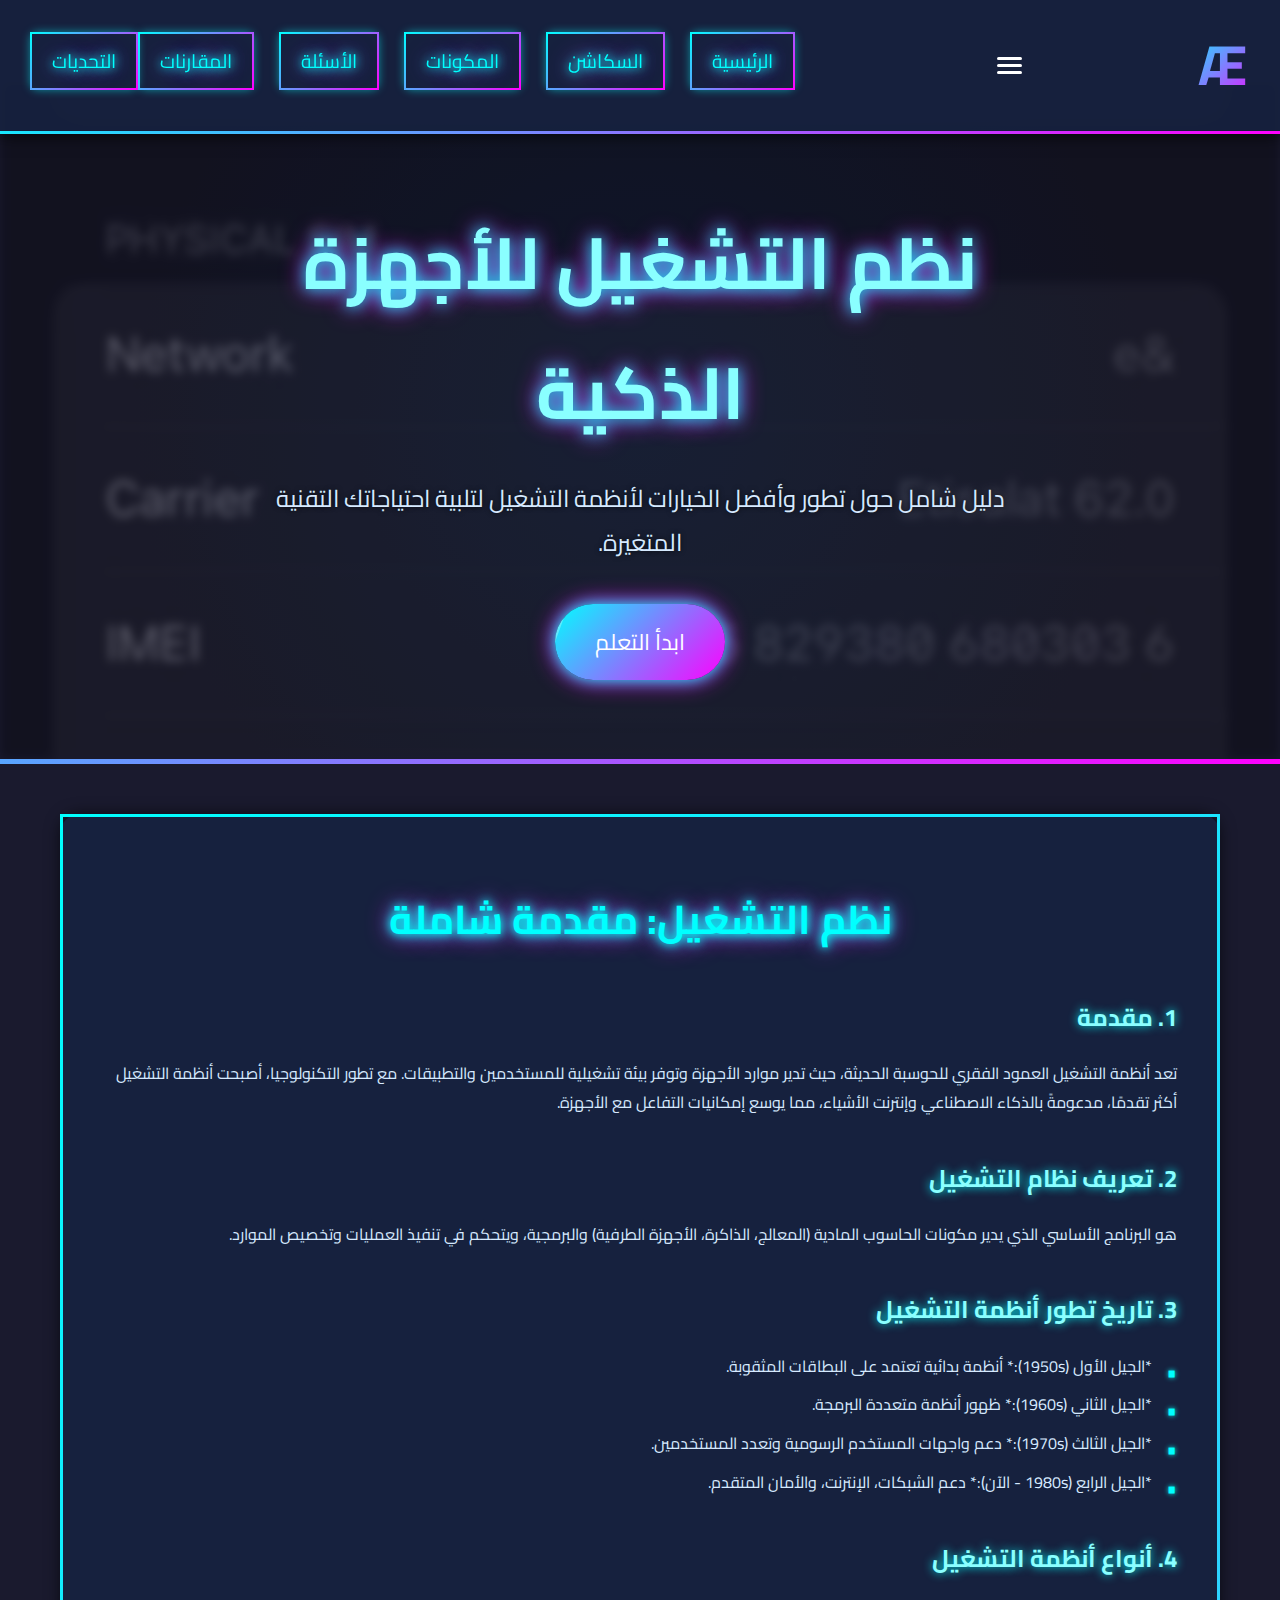
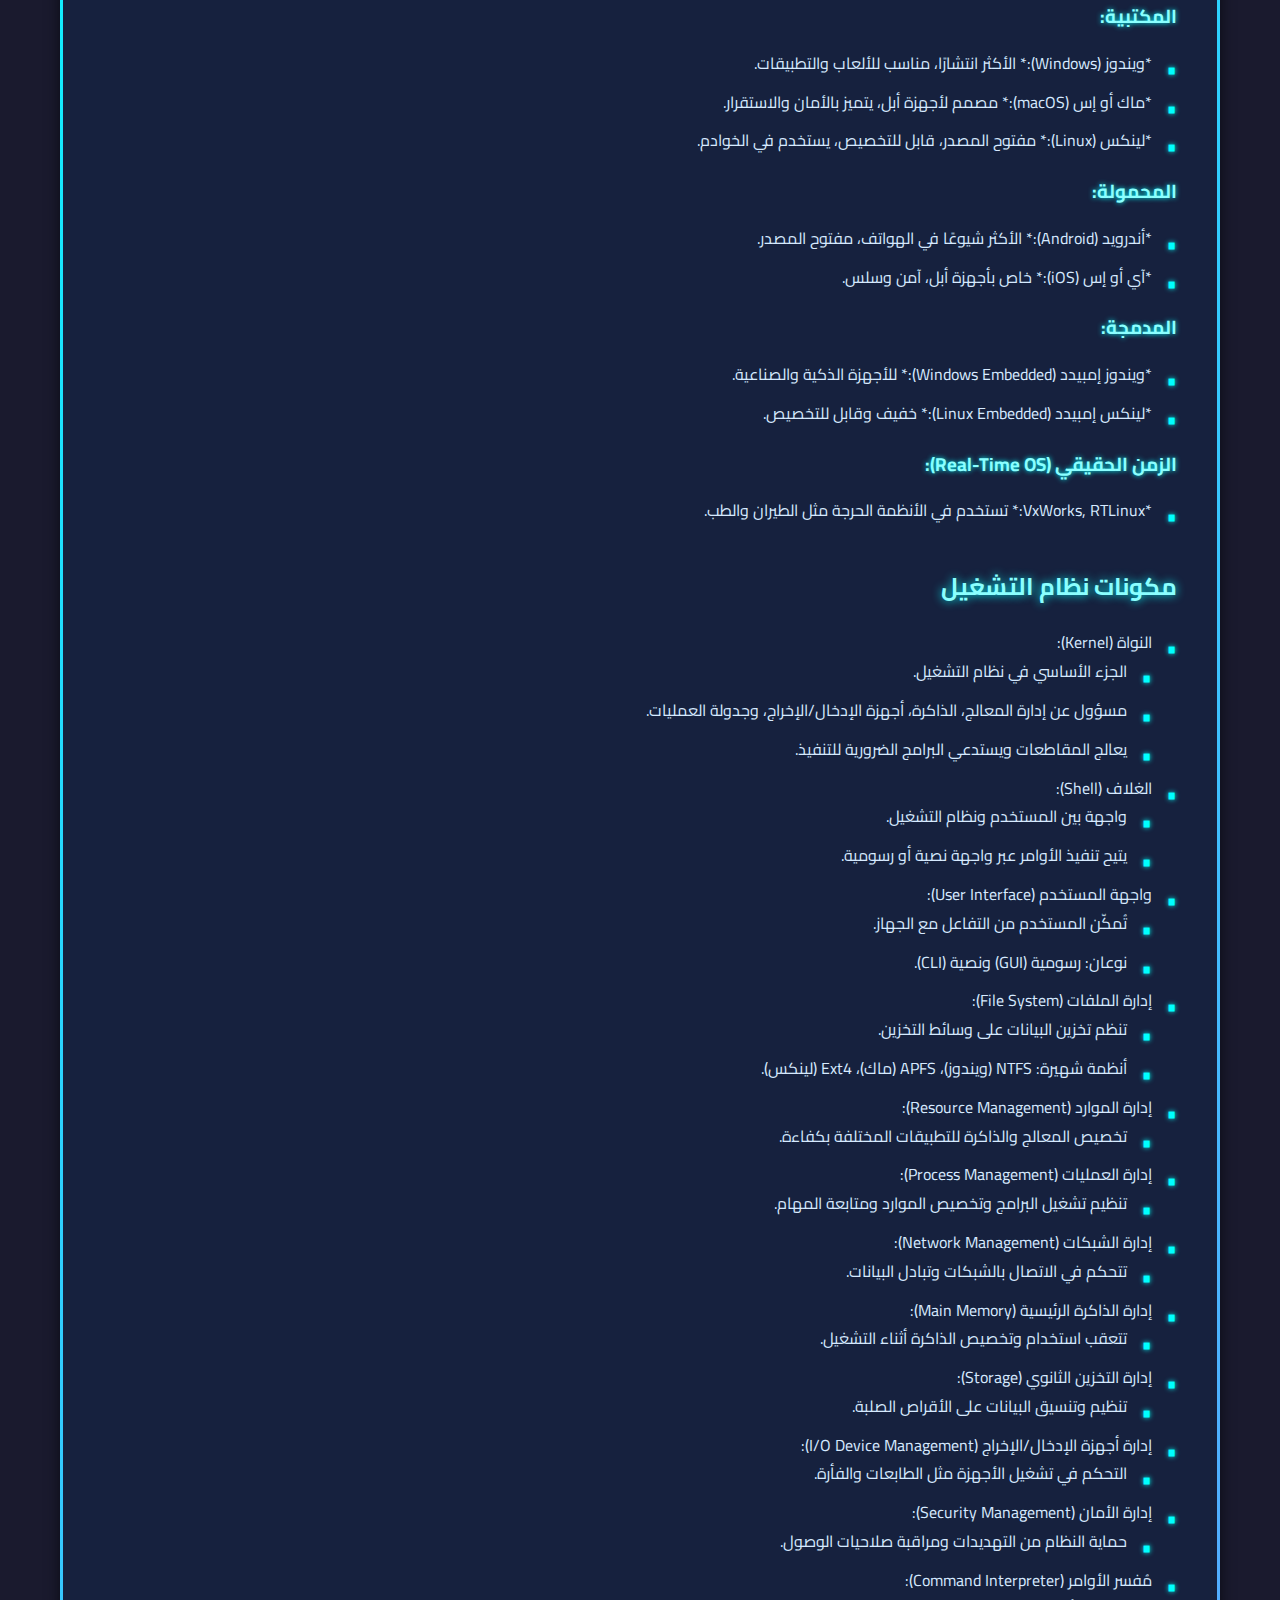
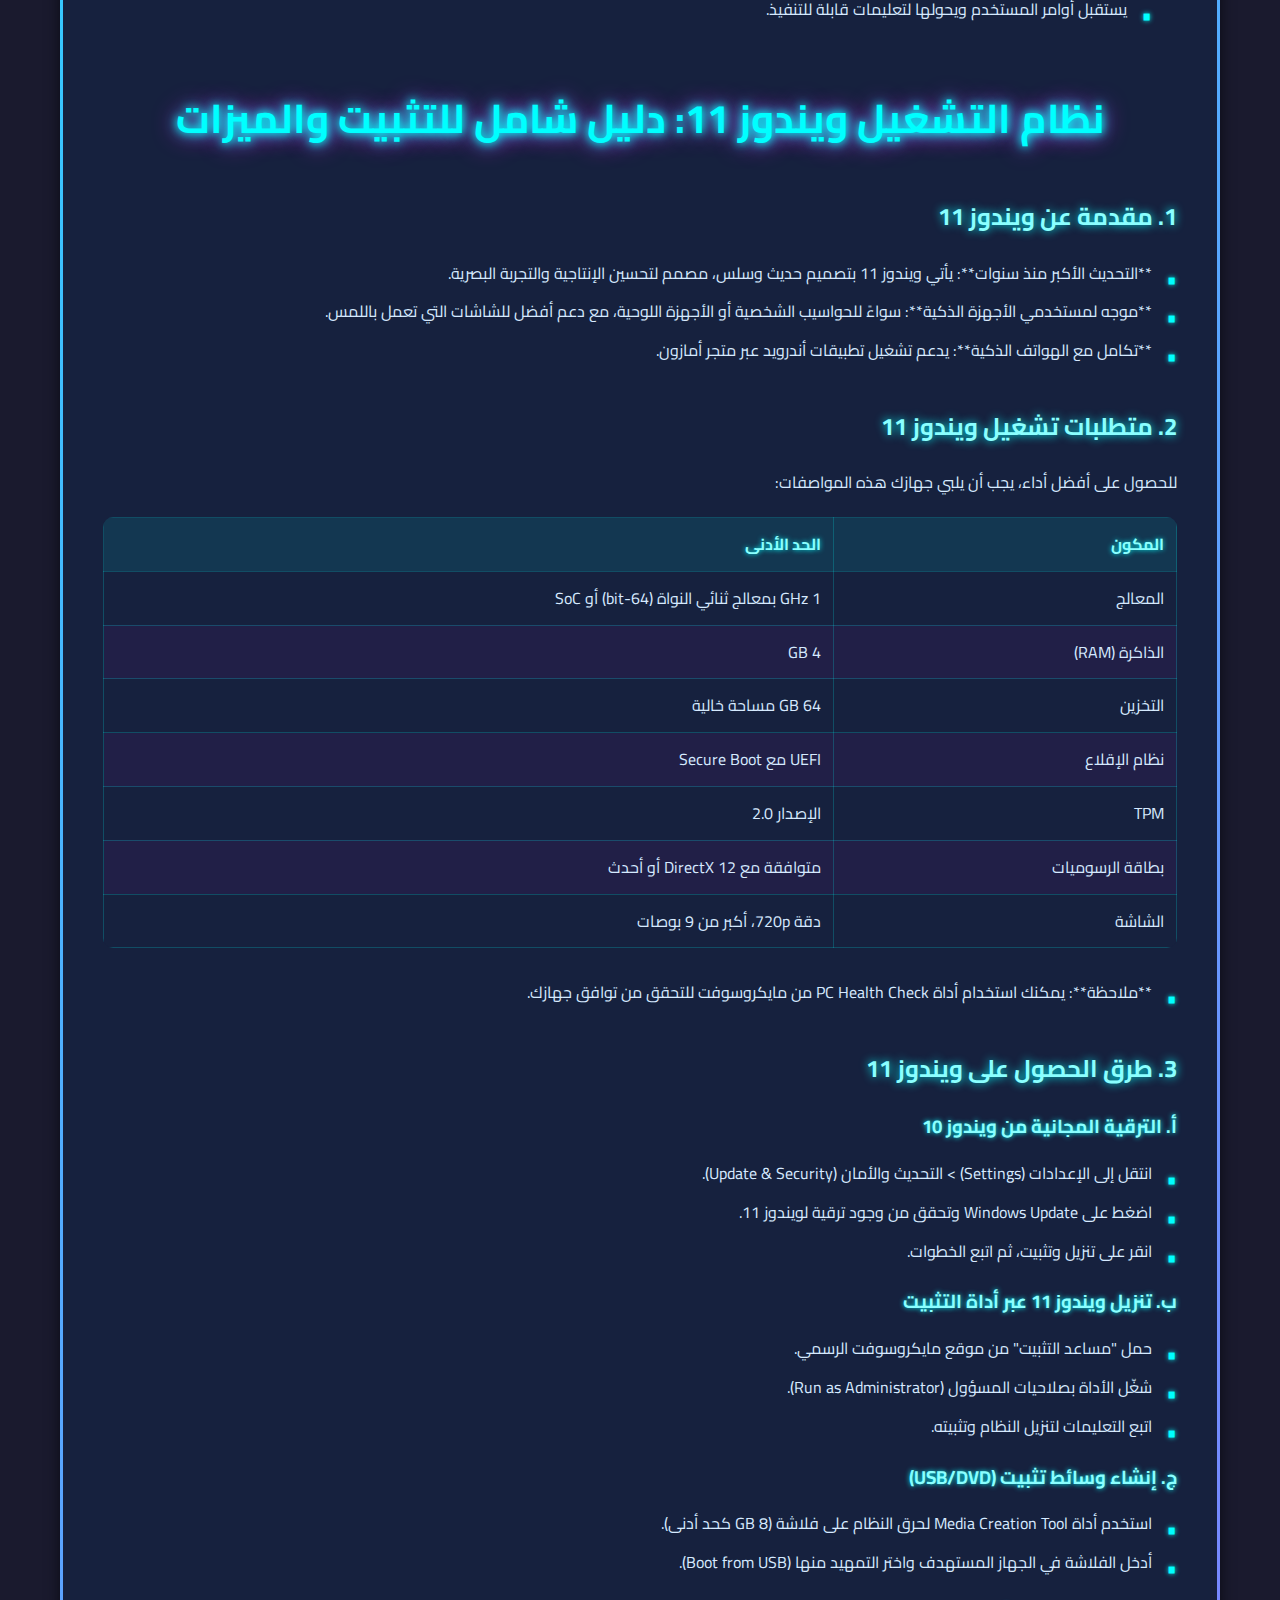
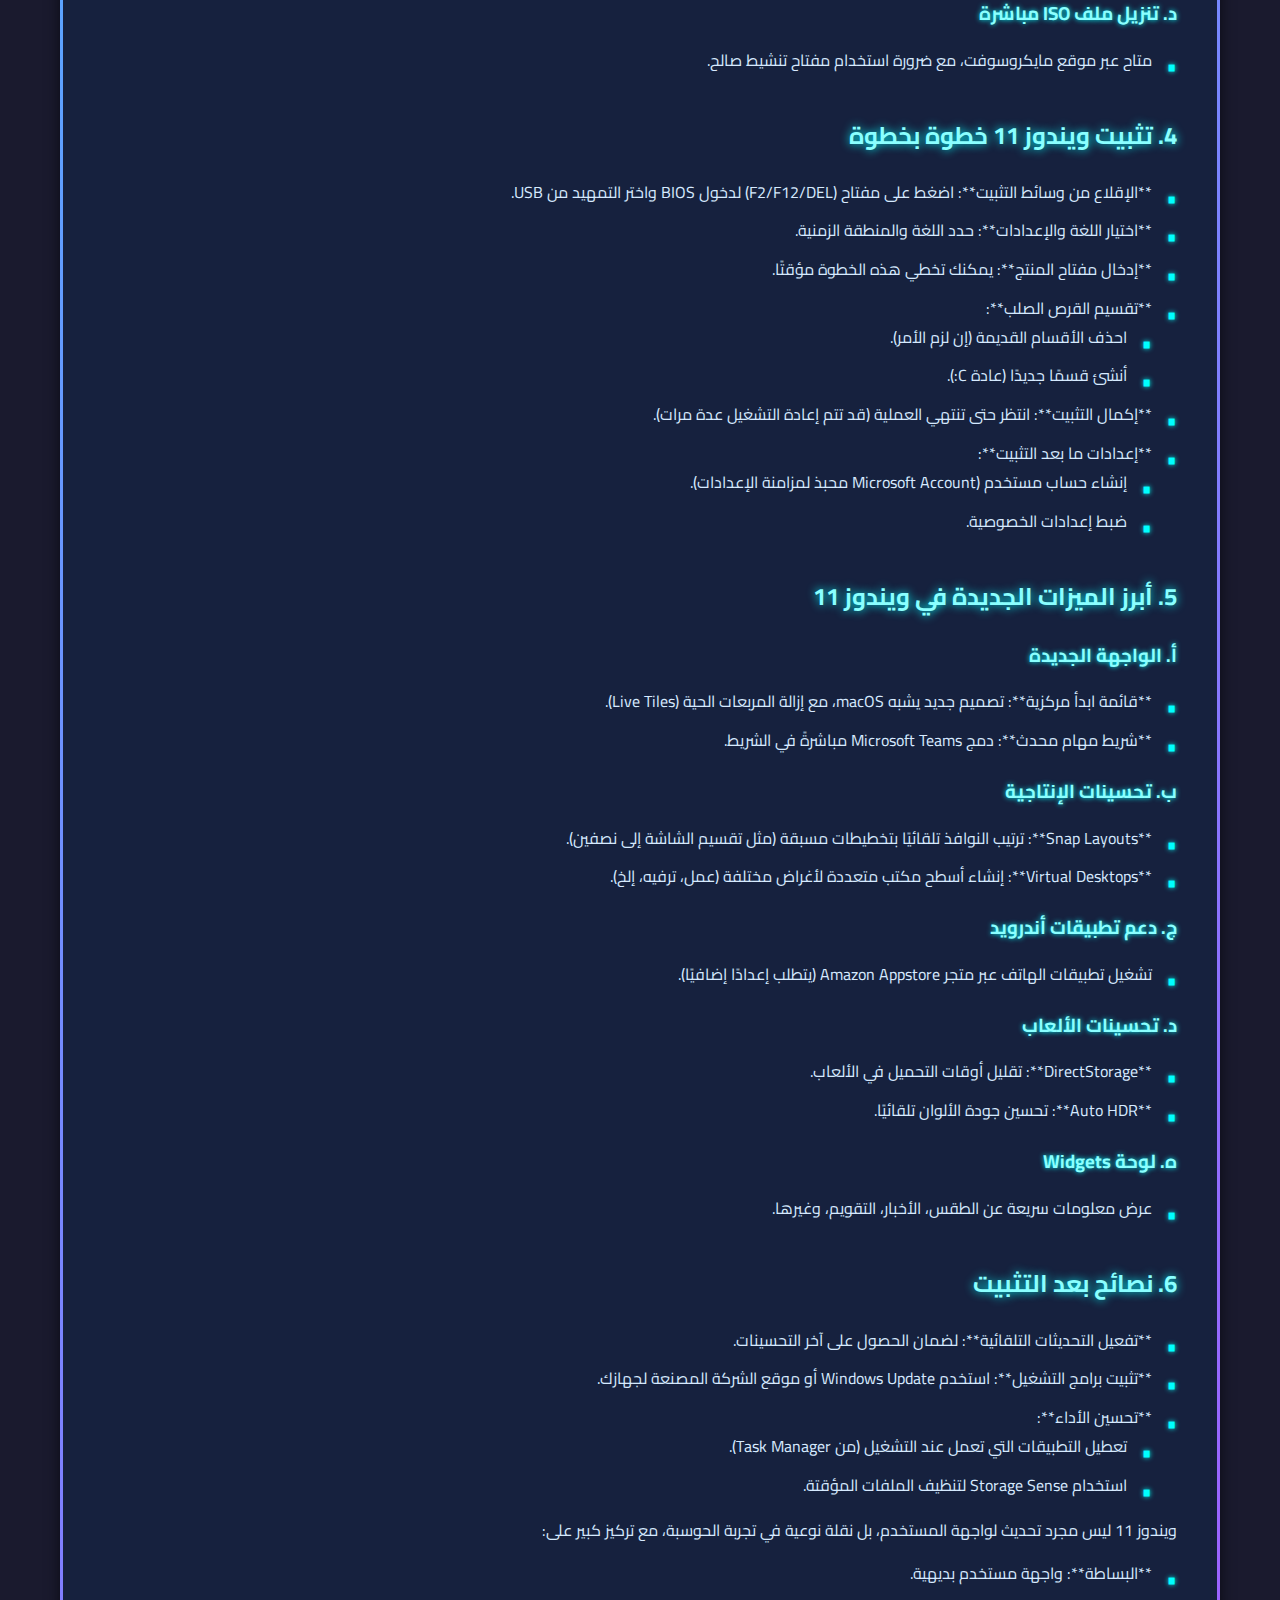
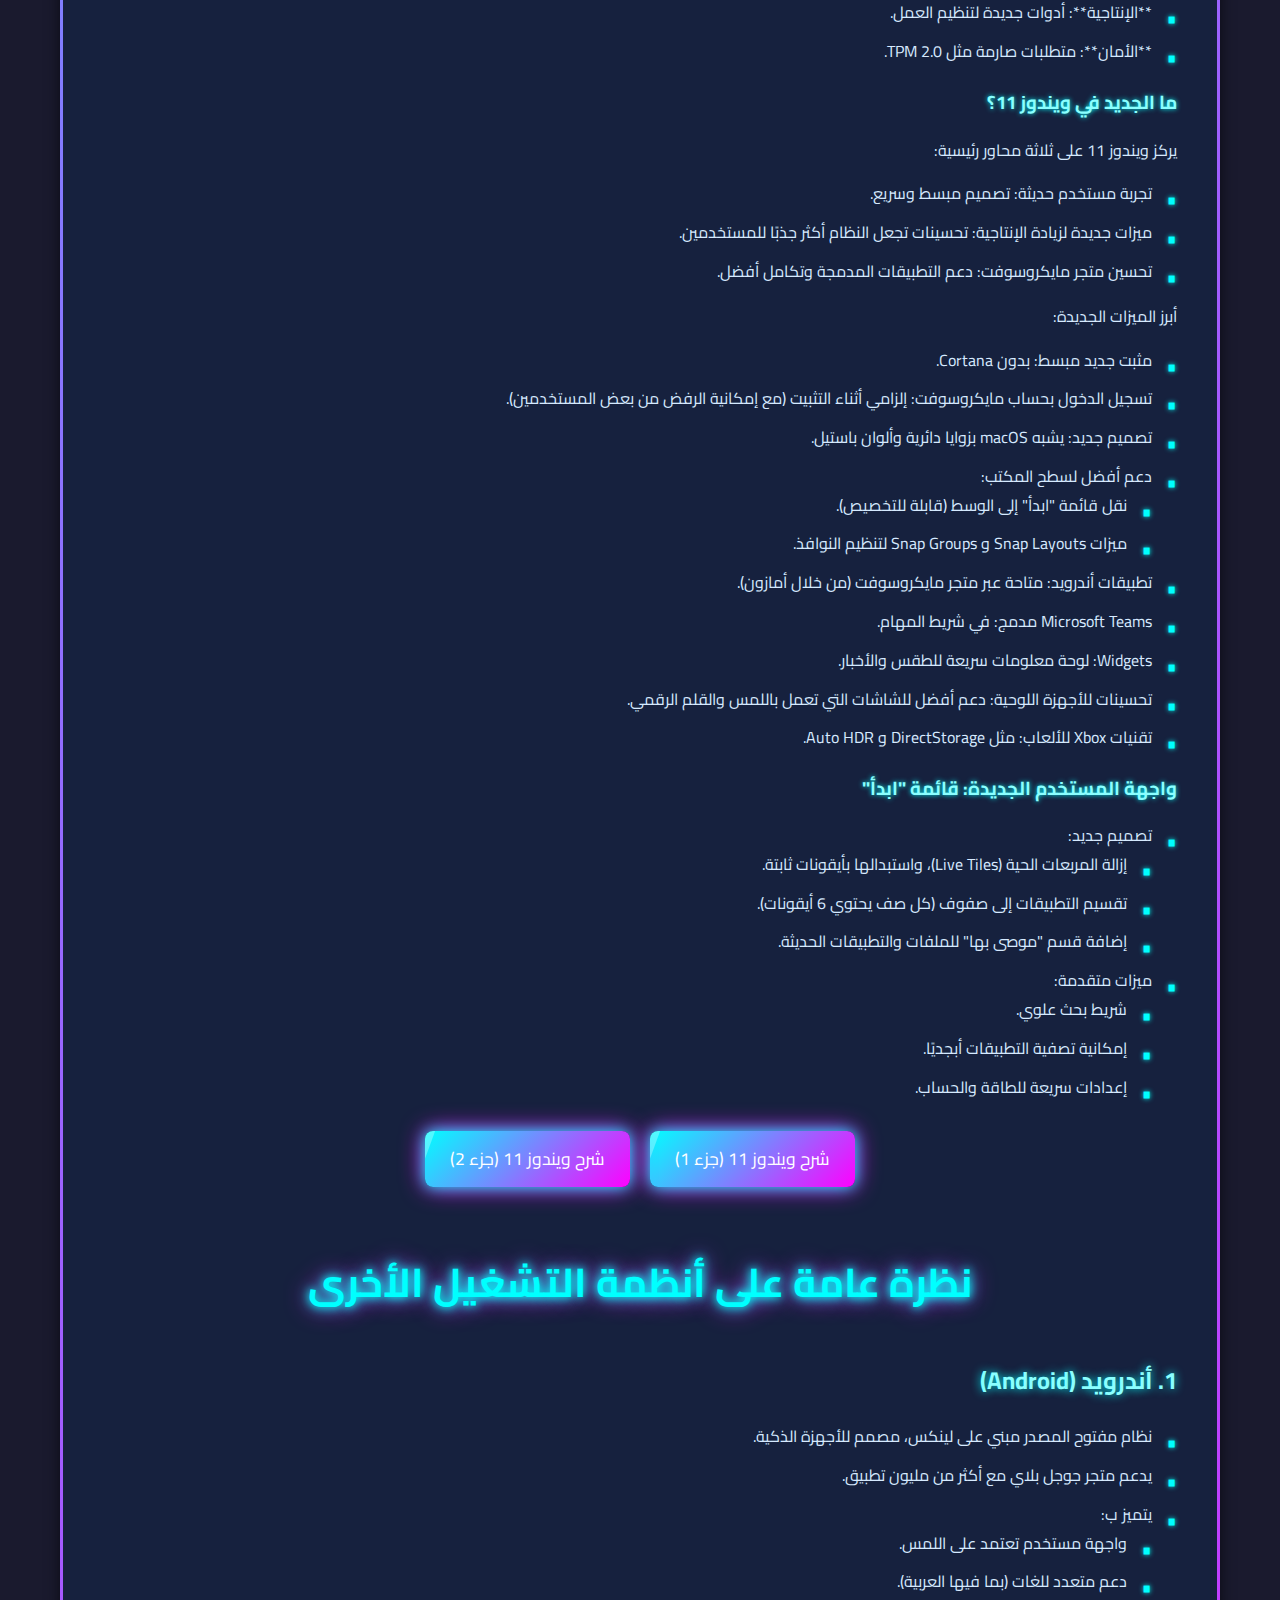
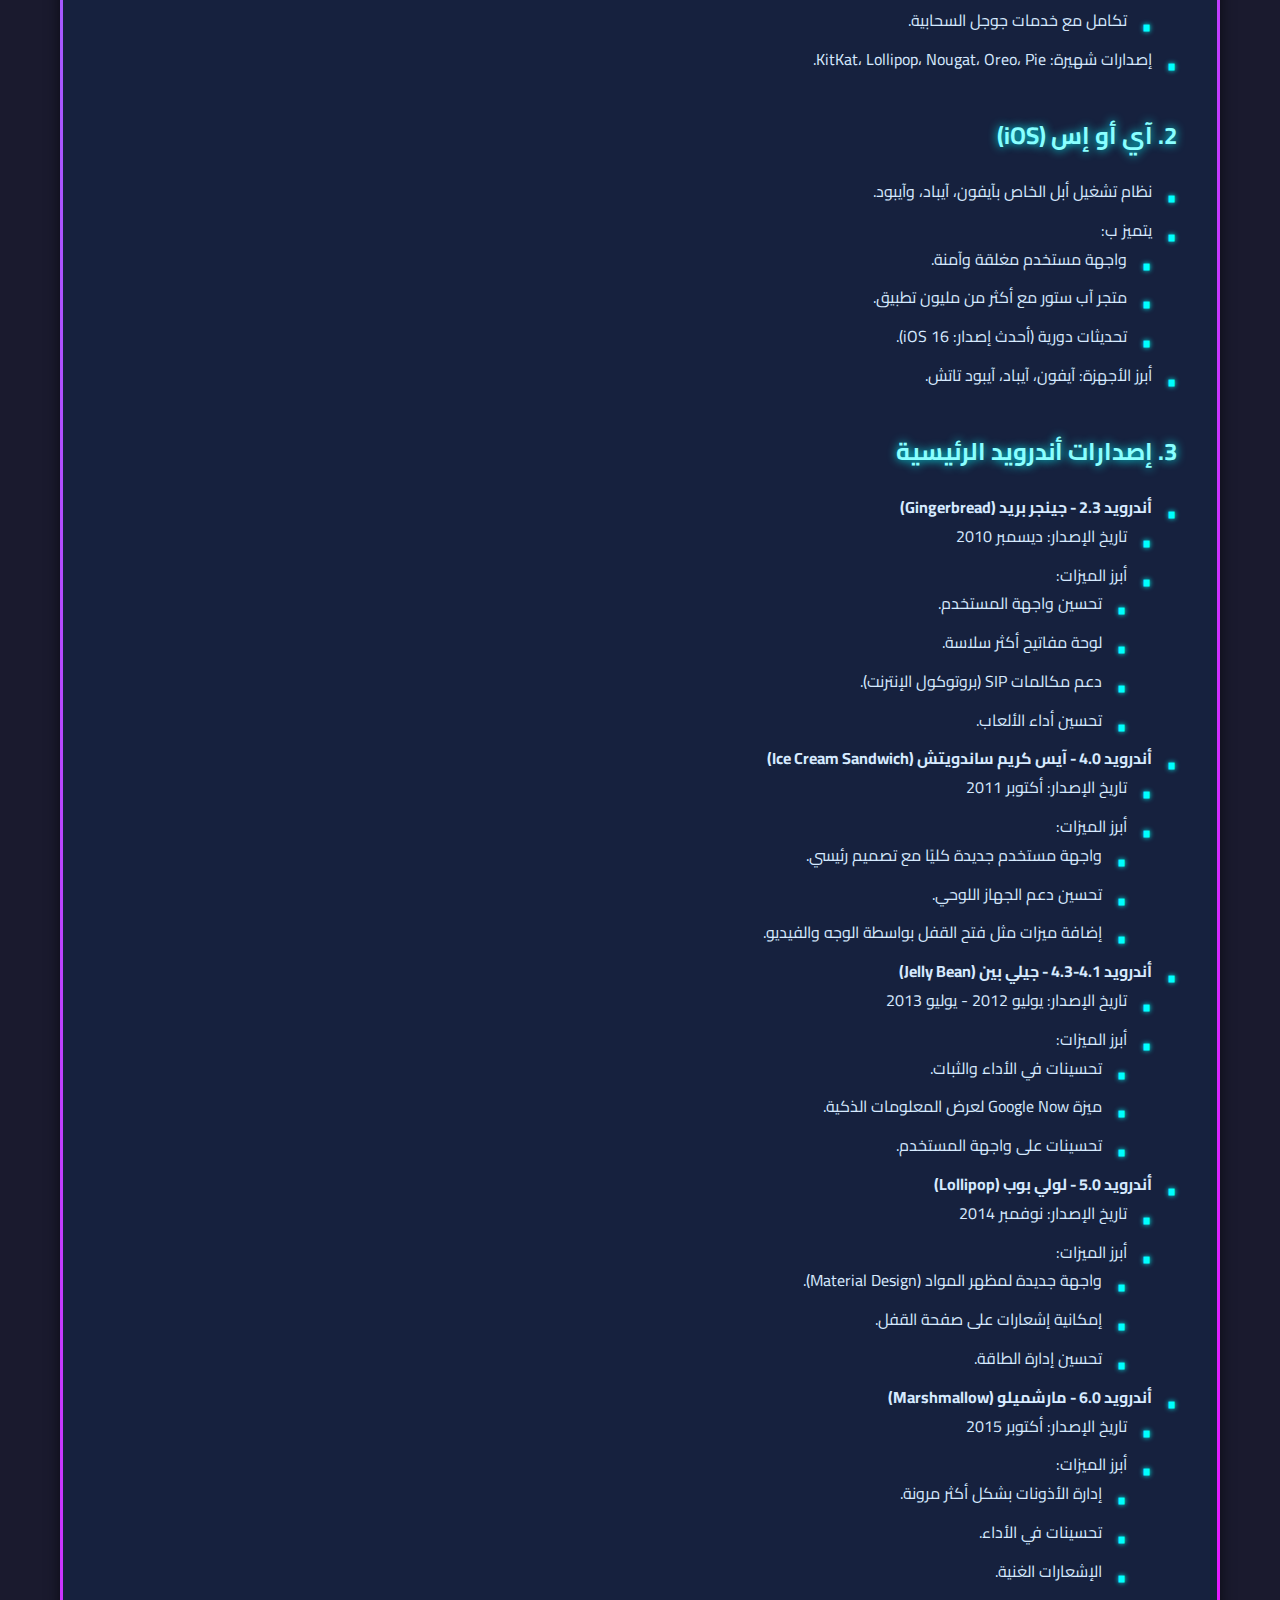
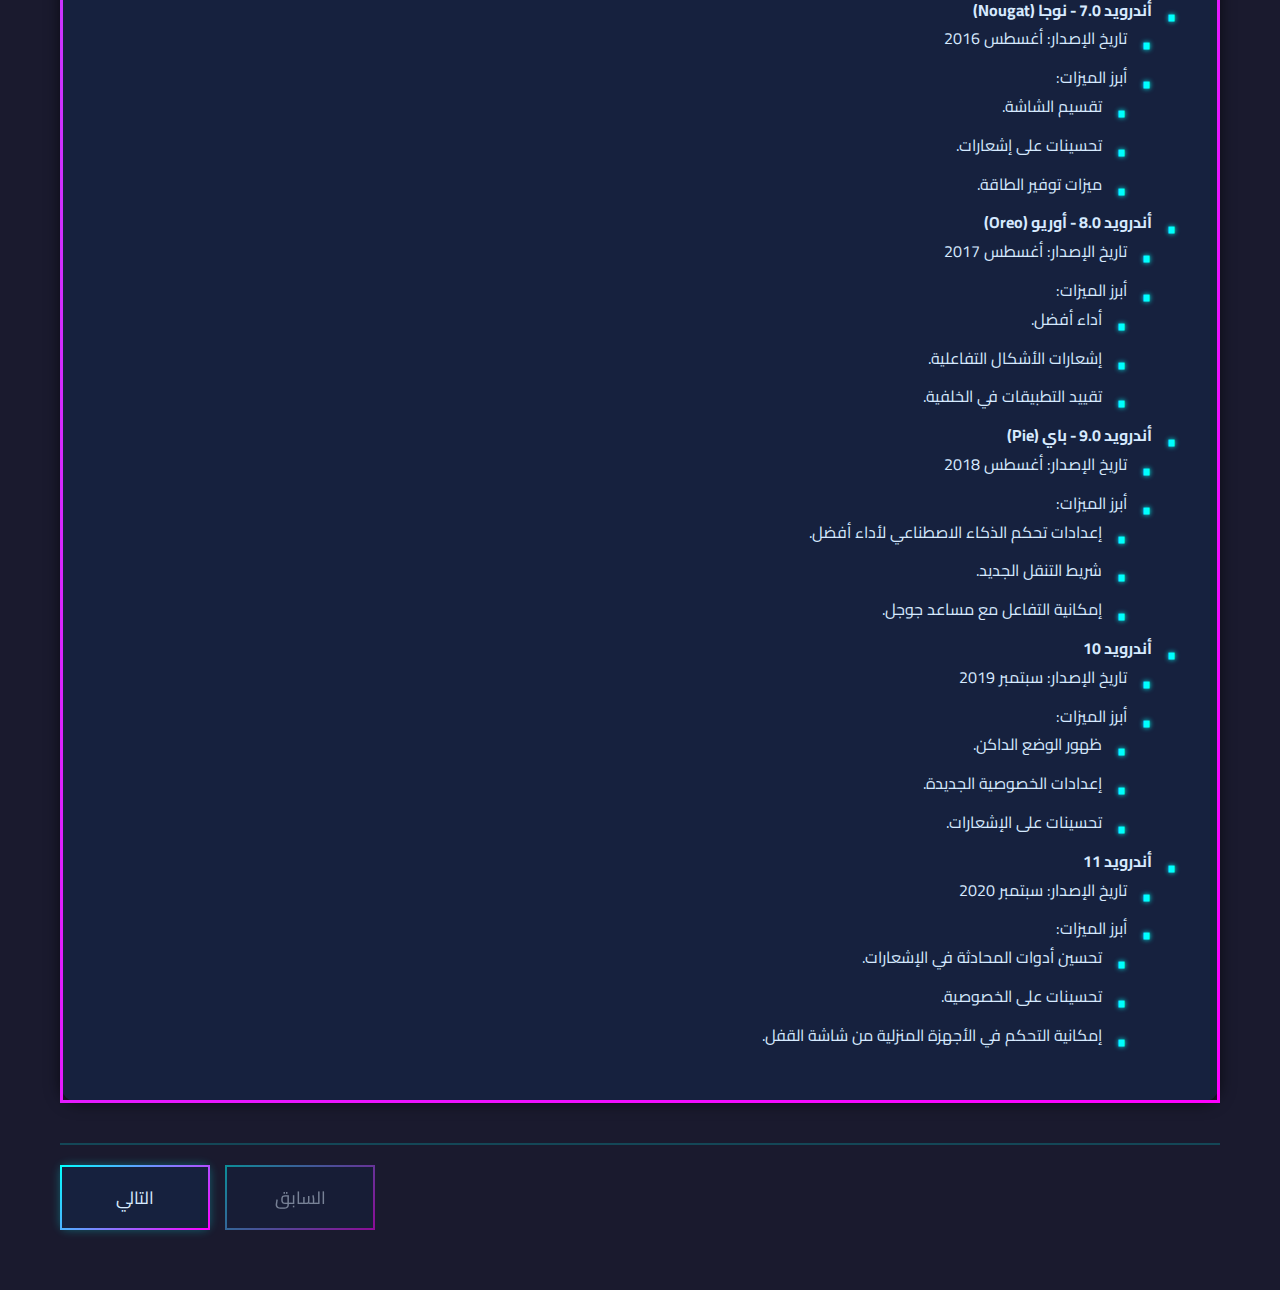
<file: index.html>
<!DOCTYPE html>
<html lang="ar" dir="rtl">
<head>
    <meta charset="UTF-8">
    <meta name="viewport" content="width=device-width, initial-scale=1.0">
    <title>نظم التشغيل: مقدمة</title>
    <link href="https://fonts.googleapis.com/css2?family=Cairo:wght@400;700&display=swap" rel="stylesheet">
    <style>
        :root {
            --dark-bg-color: #1a1a2e; /* Deep dark blue/purple */
            --card-bg-color: #16213e; /* Slightly lighter dark for cards */
            --neon-blue: #00ffff; /* Bright Cyan Neon */
            --neon-purple: #ff00ff; /* Bright Magenta Neon */
            --text-light: #e0e0e0; /* Light grey for body text */
            --heading-color: #8affff; /* Lighter cyan for headings */
            --accent-color: #e600e6; /* Brighter magenta accent */
            --gradient-1: linear-gradient(135deg, #00ffff, #ff00ff); /* Cyan to Magenta */
            --gradient-2: linear-gradient(135deg, #ff00ff, #00ffff); /* Magenta to Cyan */
            --lighter-text-color: #d6eaff; /* Very light blue for better contrast */
        }

        body {
            font-family: 'Cairo', sans-serif;
            background-color: var(--dark-bg-color);
            color: var(--lighter-text-color);
            margin: 0;
            padding-top: 80px; /* Space for fixed header - Adjusted by JS later */
            direction: rtl; /* Right-to-left for Arabic */
            overflow-x: hidden; /* Prevent horizontal scroll */
            line-height: 1.8;
            box-sizing: border-box; /* Ensures padding and border are included in element's total width and height */
        }

        .neon-text {
            color: var(--neon-blue);
            text-shadow: 0 0 8px var(--neon-blue), 0 0 15px var(--neon-blue), 0 0 25px var(--neon-purple);
            animation: flicker 2s infinite alternate;
        }

        @keyframes flicker {
            0%, 18%, 22%, 25%, 53%, 57%, 100% { opacity: 1; }
            20%, 24%, 55% { opacity: 0.9; text-shadow: none; }
        }

        header {
            background: rgba(22, 33, 62, 0.95);
            color: var(--text-light);
            padding: 15px 30px;
            display: flex;
            justify-content: space-between;
            align-items: center;
            position: fixed;
            top: 0;
            left: 0;
            width: 100%;
            box-shadow: 0 2px 15px rgba(0, 0, 0, 0.7);
            z-index: 1000;
            box-sizing: border-box;
            border-bottom: 3px solid;
            border-image: var(--gradient-1) 1;
        }

        .logo {
            font-size: 3.5em;
            font-weight: bold;
            letter-spacing: 3px;
            cursor: pointer;
            background: var(--gradient-1);
            -webkit-background-clip: text;
            -webkit-text-fill-color: transparent;
            display: inline-block;
        }

        .menu-toggle {
            background: none;
            border: none;
            cursor: pointer;
            padding: 5px;
            display: flex;
            flex-direction: column;
            justify-content: space-around;
            width: 35px; /* Wider button */
            height: 30px; /* Taller button */
            transition: all 0.3s ease;
            position: relative; /* Positioning for layering */
            z-index: 1001; /* Ensure button is above menu */
        }

        .menu-toggle .bar {
            width: 100%;
            height: 3px;
            background-color: white;
            border-radius: 5px;
            transition: all 0.3s ease;
        }

        /* Animation for close button (X) */
        .menu-toggle.active .bar:nth-child(1) {
            transform: translateY(10px) rotate(45deg); /* Adjusted for 30px height */
        }
        .menu-toggle.active .bar:nth-child(2) {
            opacity: 0;
        }
        .menu-toggle.active .bar:nth-child(3) {
            transform: translateY(-10px) rotate(-45deg); /* Adjusted for 30px height */
        }

        nav {
            position: static; /* Default for larger screens */
        }

        nav ul {
            list-style: none;
            margin: 0;
            padding: 0;
            display: flex; /* Default: horizontal on large screens */
            flex-wrap: wrap;
            justify-content: flex-end; /* Align to right for RTL */
            transition: all 0.4s ease;
        }

        nav ul li {
            margin-right: 25px;
        }

        nav ul li:last-child {
            margin-right: 0;
        }

        nav ul li a {
            color: var(--lighter-text-color);
            text-decoration: none;
            font-size: 1.2em;
            padding: 10px 20px;
            border-radius: 8px;
            transition: background-color 0.4s ease, color 0.4s ease, transform 0.4s ease, box-shadow 0.4s ease;
            position: relative;
            overflow: hidden;
            background: var(--card-bg-color);
            border: 2px solid transparent;
            border-image: var(--gradient-1) 1;
            box-shadow: 0 0 8px rgba(0, 255, 255, 0.5);
            text-shadow: 0 0 5px var(--neon-blue);
            display: inline-block; /* Ensure button behaves correctly with padding */
            box-sizing: border-box;
        }

        nav ul li a::before {
            content: '';
            position: absolute;
            top: 0;
            left: 0;
            width: 100%;
            height: 100%;
            background: var(--gradient-2);
            z-index: -1;
            transition: transform 0.6s ease;
            transform: scaleX(0);
            transform-origin: right;
        }

        nav ul li a:hover::before {
            transform: scaleX(1);
            transform-origin: left;
        }

        nav ul li a:hover {
            color: white;
            transform: translateY(-5px);
            box-shadow: 0 0 20px var(--neon-blue), 0 0 30px var(--neon-purple);
            text-shadow: 0 0 8px white;
        }

        .hero {
            position: relative;
            min-height: 400px;
            display: flex;
            justify-content: center;
            align-items: center;
            flex-direction: column;
            color: white;
            text-align: center;
            overflow: hidden;
            background: radial-gradient(circle at center, var(--card-bg-color) 0%, var(--dark-bg-color) 70%);
            border-bottom: 5px solid;
            border-image: var(--gradient-1) 1;
            padding: 50px 20px;
        }

        .hero-bg-overlay {
            position: absolute;
            top: 0;
            left: 0;
            width: 100%;
            height: 100%;
            background: url('images/اي او اس.jpg2.jpg') no-repeat center center/cover;
            opacity: 0.3;
            z-index: 1;
            filter: blur(5px);
        }

        .hero-content {
            position: relative;
            z-index: 2;
            padding: 20px;
            animation: fadeIn 2s ease-out;
            max-width: 900px;
            width: 100%;
            box-sizing: border-box;
        }

        @keyframes fadeIn {
            from { opacity: 0; transform: translateY(20px); }
            to { opacity: 1; transform: translateY(0); }
        }

        .hero h1 {
            font-size: 4.5em;
            margin-bottom: 20px;
            color: var(--heading-color);
            text-shadow: 0 0 15px var(--neon-blue), 0 0 25px var(--neon-purple);
            word-break: break-word;
        }

        .hero p {
            font-size: 1.5em;
            max-width: 800px;
            margin: 0 auto 40px auto;
            color: var(--lighter-text-color);
            text-shadow: 0 0 5px rgba(0, 0, 0, 0.7);
        }

        .cta-button {
            background: var(--gradient-1);
            color: white;
            padding: 18px 40px;
            text-decoration: none;
            font-size: 1.4em;
            border-radius: 50px;
            box-shadow: 0 0 15px var(--neon-blue), 0 0 25px var(--neon-purple);
            transition: all 0.4s ease;
            position: relative;
            overflow: hidden;
            z-index: 1;
            display: inline-block;
            box-sizing: border-box;
        }

        .cta-button::before {
            content: '';
            position: absolute;
            top: 0;
            left: -100%;
            width: 100%;
            height: 100%;
            background: rgba(255, 255, 255, 0.3);
            transform: skewX(-20deg);
            transition: all 0.6s ease;
            z-index: -1;
        }

        .cta-button:hover::before {
            left: 100%;
        }

        .cta-button:hover {
            transform: translateY(-8px) scale(1.03);
            box-shadow: 0 0 25px var(--neon-blue), 0 0 40px var(--neon-purple);
            text-shadow: 0 0 10px white;
        }

        .container {
            max-width: 1200px;
            margin: 40px auto;
            padding: 0 20px;
            box-sizing: border-box;
        }

        .content-section {
            background-color: var(--card-bg-color);
            border-radius: 20px;
            padding: 40px;
            box-shadow: 0 0 15px rgba(0, 0, 0, 0.6);
            border: 3px solid transparent;
            border-image: var(--gradient-1) 1;
            margin-top: 50px;
            position: relative;
            overflow: hidden;
            box-sizing: border-box;
        }

        .content-section h2 {
            color: var(--heading-color);
            text-shadow: 0 0 10px var(--neon-blue);
            margin-top: 40px;
            margin-bottom: 20px;
        }
        
        .content-section h3 {
            color: var(--heading-color);
            margin-top: 20px;
            margin-bottom: 15px;
            text-shadow: 0 0 5px var(--neon-blue);
        }

        .content-section p {
            margin-bottom: 15px;
            color: var(--lighter-text-color);
        }

        .content-section table {
            width: 100%;
            border-collapse: collapse;
            margin-top: 20px;
            margin-bottom: 30px;
            background-color: var(--card-bg-color);
            border-radius: 10px;
            overflow: hidden;
            box-sizing: border-box;
        }
        
        .content-section table th,
        .content-section table td {
            border: 1px solid rgba(0, 255, 255, 0.2);
            padding: 12px;
            text-align: right;
            color: var(--lighter-text-color);
            box-sizing: border-box;
        }
        
        .content-section table th {
            background-color: rgba(0, 255, 255, 0.1);
            font-weight: bold;
            color: var(--heading-color);
            text-shadow: 0 0 5px var(--neon-blue);
        }
        
        .content-section table tr:nth-child(even) {
            background-color: rgba(255, 0, 255, 0.05);
        }
        
        .content-section table tr:hover {
            background-color: rgba(0, 255, 255, 0.15);
        }
        
        .content-section ul, .content-section ol {
            list-style-type: none;
            padding: 0;
            margin: 0;
        }
        
        .content-section ul li, .content-section ol li {
            position: relative;
            padding-right: 25px;
            margin-bottom: 10px;
            color: var(--lighter-text-color);
        }
        
        .content-section ul li::before, .content-section ol li::before {
            content: '\2022';
            color: var(--neon-blue);
            font-size: 1.5em;
            position: absolute;
            right: 0;
            top: -2px;
            text-shadow: 0 0 5px var(--neon-blue);
        }

        .content-section h2, .content-section h3, .content-section p, .content-section ul, .content-section table, .content-section ol {
            position: relative;
            z-index: 1;
        }
        
        .navigation-buttons {
            display: flex;
            justify-content: flex-end;
            margin-top: 40px;
            padding: 20px 0;
            border-top: 2px solid rgba(0, 255, 255, 0.2);
            gap: 15px;
            flex-wrap: wrap;
        }

        .navigation-buttons .nav-button {
            flex: 0 1 auto;
            background: var(--card-bg-color);
            color: var(--lighter-text-color);
            padding: 15px 25px;
            border: 2px solid transparent;
            border-image: var(--gradient-1) 1;
            border-radius: 8px;
            text-decoration: none;
            font-size: 1.1em;
            text-align: center;
            transition: all 0.3s ease;
            box-shadow: 0 0 10px rgba(0, 255, 255, 0.3);
            min-width: 150px;
            box-sizing: border-box;
        }

        .navigation-buttons .nav-button:hover {
            transform: translateY(-5px);
            box-shadow: 0 0 20px var(--neon-blue), 0 0 30px var(--neon-purple);
            color: white;
        }

        .navigation-buttons .nav-button.disabled {
            opacity: 0.5;
            cursor: not-allowed;
            pointer-events: none;
            box-shadow: none;
            transform: none;
        }

        @media (max-width: 992px) {
            .logo {
                font-size: 3em;
            }
            nav ul li {
                margin-right: 15px;
            }
            nav ul li a {
                font-size: 1.1em;
                padding: 8px 15px;
            }
            .hero h1 {
                font-size: 3.5em;
            }
            .hero p {
                font-size: 1.3em;
            }
            .cta-button {
                font-size: 1.2em;
                padding: 15px 30px;
            }
            .container, .content-section {
                padding: 30px;
            }
        }

        @media (max-width: 768px) {
            header {
                flex-direction: row; /* Keep logo and toggle on same row */
                justify-content: space-between; /* Space them out */
                padding: 15px 25px; /* Adjusted padding */
                height: 80px; /* Fixed height for header */
            }

            .logo {
                margin-bottom: 0; /* Remove margin-bottom */
                align-self: auto; /* Reset alignment */
                font-size: 2.8em; /* Slightly smaller logo */
            }

            .menu-toggle {
                display: flex; /* Show hamburger button */
            }

            nav {
                position: fixed;
                top: 0; /* Align to top of viewport */
                right: -100%; /* Hide off-screen to the right */
                width: 280px; /* Width of the side menu */
                height: 100%;
                background-color: var(--card-bg-color); /* Background for the side menu */
                box-shadow: -5px 0 20px rgba(0, 0, 0, 0.5);
                transition: right 0.4s ease-out; /* Smooth slide-in transition */
                z-index: 999; /* Below header, above content */
                display: flex; /* Flex container for vertical menu */
                flex-direction: column;
                padding-top: 90px; /* Space for top of menu, below header if it overlaps */
                box-sizing: border-box;
            }

            nav.active {
                right: 0; /* Slide in when active */
            }

            nav ul {
                flex-direction: column; /* Stack menu items vertically */
                width: 100%;
                justify-content: flex-start; /* Align items to start */
                align-items: flex-end; /* Align links to the right within the menu */
                padding: 20px 0; /* Padding inside the side menu */
            }

            nav ul li {
                margin-right: 0; /* Remove horizontal margin */
                margin-bottom: 10px; /* Space between vertical items */
                width: 100%; /* Full width for each menu item */
                text-align: right; /* Align text within list item */
            }
            nav ul li:last-child {
                margin-bottom: 0;
            }

            nav ul li a {
                padding: 15px 25px; /* Larger clickable area for menu items */
                font-size: 1.3em; /* Larger font size for readability */
                border: none; /* Remove border from links in side menu */
                border-radius: 0; /* Remove border radius */
                background: transparent; /* Remove background */
                box-shadow: none; /* Remove shadow */
                text-shadow: none; /* Remove text shadow */
                width: 100%; /* Ensure link takes full width of li */
            }

            nav ul li a:hover,
            nav ul li a:focus {
                background-color: rgba(0, 255, 255, 0.1); /* Hover effect for side menu items */
                color: var(--neon-blue);
                transform: translateX(-5px); /* Slight slide on hover */
                box-shadow: none;
                text-shadow: 0 0 5px var(--neon-blue);
            }
            nav ul li a::before {
                display: none; /* Hide hover effect for side menu links */
            }

            body {
                padding-top: 80px; /* Keep standard padding for fixed header */
            }

            .hero {
                min-height: 350px;
                padding: 30px 15px;
            }
            .hero h1 {
                font-size: 2.5em;
            }
            .hero p {
                font-size: 1em;
            }
            .sections-overview {
                grid-template-columns: 1fr;
                gap: 20px;
            }
            .content-section {
                padding: 25px;
            }
            .section-card h2 {
                font-size: 1.7em;
            }
            .section-card p {
                font-size: 1em;
            }
            .main-pdf-section h2 {
                font-size: 2em;
            }
            .main-pdf-section p {
                font-size: 1.1em;
            }
            .download-button {
                font-size: 1em;
                padding: 12px 25px;
            }
            .navigation-buttons {
                flex-direction: column;
                align-items: stretch;
                padding: 15px 0;
            }
            .navigation-buttons .nav-button {
                margin-bottom: 10px;
                min-width: unset;
            }
        }

        @media (max-width: 480px) {
            .logo {
                font-size: 2em;
            }
            .menu-toggle {
                width: 30px;
                height: 25px;
            }
            nav {
                width: 250px; /* Slightly smaller side menu for very small screens */
                padding-top: 70px;
            }
            nav ul li a {
                padding: 12px 20px;
                font-size: 1.1em;
            }
            .hero h1 {
                font-size: 1.8em;
            }
            .hero p {
                font-size: 0.9em;
            }
            .cta-button {
                font-size: 0.9em;
                padding: 10px 20px;
            }
            .content-section {
                padding: 20px;
            }
        }
    </style>
</head>
<body>
    <header>
        <a href="#" class="logo">Æ</a>
        <button class="menu-toggle" id="menuToggle" aria-label="Toggle Navigation">
            <span class="bar"></span>
            <span class="bar"></span>
            <span class="bar"></span>
        </button>
        <nav id="mainNav">
            <ul>
                <li><a href="index.html" class="neon-text">الرئيسية</a></li>
                <li><a href="sections.html" class="neon-text">السكاشن</a></li>
                <li><a href="components.html" class="neon-text">المكونات</a></li>
                <li><a href="questions.html" class="neon-text">الأسئلة</a></li>
                <li><a href="comparisons.html" class="neon-text">المقارنات</a></li>
                <li><a href="challenges.html" class="neon-text">التحديات</a></li>
            </ul>
        </nav>
    </header>

    <main>
        <section class="hero">
            <div class="hero-bg-overlay"></div>
            <div class="hero-content">
                <h1 class="neon-text">نظم التشغيل للأجهزة الذكية</h1>
                <p>دليل شامل حول تطور وأفضل الخيارات لأنظمة التشغيل لتلبية احتياجاتك التقنية المتغيرة.</p>
                <a href="sections.html" class="cta-button">ابدأ التعلم</a>
            </div>
        </section>

        <section class="container">
            <div class="content-section">
                <h1 class="neon-text" style="text-align: center; margin-bottom: 40px; font-size: 2.5em;">نظم التشغيل: مقدمة شاملة</h1>

                <h2>1. مقدمة</h2>
                <p>تعد أنظمة التشغيل العمود الفقري للحوسبة الحديثة، حيث تدير موارد الأجهزة وتوفر بيئة تشغيلية للمستخدمين والتطبيقات. مع تطور التكنولوجيا، أصبحت أنظمة التشغيل أكثر تقدمًا، مدعومةً بالذكاء الاصطناعي وإنترنت الأشياء، مما يوسع إمكانيات التفاعل مع الأجهزة.</p>

                <h2>2. تعريف نظام التشغيل</h2>
                <p>هو البرنامج الأساسي الذي يدير مكونات الحاسوب المادية (المعالج، الذاكرة، الأجهزة الطرفية) والبرمجية، ويتحكم في تنفيذ العمليات وتخصيص الموارد.</p>

                <h2>3. تاريخ تطور أنظمة التشغيل</h2>
                <ul>
                    <li>*الجيل الأول (1950s):* أنظمة بدائية تعتمد على البطاقات المثقوبة.</li>
                    <li>*الجيل الثاني (1960s):* ظهور أنظمة متعددة البرمجة.</li>
                    <li>*الجيل الثالث (1970s):* دعم واجهات المستخدم الرسومية وتعدد المستخدمين.</li>
                    <li>*الجيل الرابع (1980s - الآن):* دعم الشبكات، الإنترنت، والأمان المتقدم.</li>
                </ul>

                <h2>4. أنواع أنظمة التشغيل</h2>
                <h3>المكتبية:</h3>
                <ul>
                    <li>*ويندوز (Windows):* الأكثر انتشارًا، مناسب للألعاب والتطبيقات.</li>
                    <li>*ماك أو إس (macOS):* مصمم لأجهزة أبل، يتميز بالأمان والاستقرار.</li>
                    <li>*لينكس (Linux):* مفتوح المصدر، قابل للتخصيص، يستخدم في الخوادم.</li>
                </ul>

                <h3>المحمولة:</h3>
                <ul>
                    <li>*أندرويد (Android):* الأكثر شيوعًا في الهواتف، مفتوح المصدر.</li>
                    <li>*آي أو إس (iOS):* خاص بأجهزة أبل، آمن وسلس.</li>
                </ul>

                <h3>المدمجة:</h3>
                <ul>
                    <li>*ويندوز إمبيدد (Windows Embedded):* للأجهزة الذكية والصناعية.</li>
                    <li>*لينكس إمبيدد (Linux Embedded):* خفيف وقابل للتخصيص.</li>
                </ul>

                <h3>الزمن الحقيقي (Real-Time OS):</h3>
                <ul>
                    <li>*VxWorks, RTLinux:* تستخدم في الأنظمة الحرجة مثل الطيران والطب.</li>
                </ul>

                <h2>مكونات نظام التشغيل</h2>
                <ol>
                    <li>النواة (Kernel):
                        <ul>
                            <li>الجزء الأساسي في نظام التشغيل.</li>
                            <li>مسؤول عن إدارة المعالج، الذاكرة، أجهزة الإدخال/الإخراج، وجدولة العمليات.</li>
                            <li>يعالج المقاطعات ويستدعي البرامج الضرورية للتنفيذ.</li>
                        </ul>
                    </li>
                    <li>الغلاف (Shell):
                        <ul>
                            <li>واجهة بين المستخدم ونظام التشغيل.</li>
                            <li>يتيح تنفيذ الأوامر عبر واجهة نصية أو رسومية.</li>
                        </ul>
                    </li>
                    <li>واجهة المستخدم (User Interface):
                        <ul>
                            <li>تُمكّن المستخدم من التفاعل مع الجهاز.</li>
                            <li>نوعان: رسومية (GUI) ونصية (CLI).</li>
                        </ul>
                    </li>
                    <li>إدارة الملفات (File System):
                        <ul>
                            <li>تنظم تخزين البيانات على وسائط التخزين.</li>
                            <li>أنظمة شهيرة: NTFS (ويندوز)، APFS (ماك)، Ext4 (لينكس).</li>
                        </ul>
                    </li>
                    <li>إدارة الموارد (Resource Management):
                        <ul>
                            <li>تخصيص المعالج والذاكرة للتطبيقات المختلفة بكفاءة.</li>
                        </ul>
                    </li>
                    <li>إدارة العمليات (Process Management):
                        <ul>
                            <li>تنظيم تشغيل البرامج وتخصيص الموارد ومتابعة المهام.</li>
                        </ul>
                    </li>
                    <li>إدارة الشبكات (Network Management):
                        <ul>
                            <li>تتحكم في الاتصال بالشبكات وتبادل البيانات.</li>
                        </ul>
                    </li>
                    <li>إدارة الذاكرة الرئيسية (Main Memory):
                        <ul>
                            <li>تتعقب استخدام وتخصيص الذاكرة أثناء التشغيل.</li>
                        </ul>
                    </li>
                    <li>إدارة التخزين الثانوي (Storage):
                        <ul>
                            <li>تنظيم وتنسيق البيانات على الأقراص الصلبة.</li>
                        </ul>
                    </li>
                    <li>إدارة أجهزة الإدخال/الإخراج (I/O Device Management):
                        <ul>
                            <li>التحكم في تشغيل الأجهزة مثل الطابعات والفأرة.</li>
                        </ul>
                    </li>
                    <li>إدارة الأمان (Security Management):
                        <ul>
                            <li>حماية النظام من التهديدات ومراقبة صلاحيات الوصول.</li>
                        </ul>
                    </li>
                    <li>مُفسر الأوامر (Command Interpreter):
                        <ul>
                            <li>يستقبل أوامر المستخدم ويحولها لتعليمات قابلة للتنفيذ.</li>
                        </ul>
                    </li>
                </ol>

                <h1 class="neon-text" style="text-align: center; margin-top: 60px; margin-bottom: 40px; font-size: 2.5em;">نظام التشغيل ويندوز 11: دليل شامل للتثبيت والميزات</h1>

                <h2>1. مقدمة عن ويندوز 11</h2>
                <ul>
                    <li>**التحديث الأكبر منذ سنوات**: يأتي ويندوز 11 بتصميم حديث وسلس، مصمم لتحسين الإنتاجية والتجربة البصرية.</li>
                    <li>**موجه لمستخدمي الأجهزة الذكية**: سواءً للحواسيب الشخصية أو الأجهزة اللوحية، مع دعم أفضل للشاشات التي تعمل باللمس.</li>
                    <li>**تكامل مع الهواتف الذكية**: يدعم تشغيل تطبيقات أندرويد عبر متجر أمازون.</li>
                </ul>

                <h2>2. متطلبات تشغيل ويندوز 11</h2>
                <p>للحصول على أفضل أداء، يجب أن يلبي جهازك هذه المواصفات:</p>
                <table>
                    <thead>
                        <tr>
                            <th>المكون</th>
                            <th>الحد الأدنى</th>
                        </tr>
                    </thead>
                    <tbody>
                        <tr>
                            <td>المعالج</td>
                            <td>1 GHz بمعالج ثنائي النواة (64-bit) أو SoC</td>
                        </tr>
                        <tr>
                            <td>الذاكرة (RAM)</td>
                            <td>4 GB</td>
                        </tr>
                        <tr>
                            <td>التخزين</td>
                            <td>64 GB مساحة خالية</td>
                        </tr>
                        <tr>
                            <td>نظام الإقلاع</td>
                            <td>UEFI مع Secure Boot</td>
                        </tr>
                        <tr>
                            <td>TPM</td>
                            <td>الإصدار 2.0</td>
                        </tr>
                        <tr>
                            <td>بطاقة الرسوميات</td>
                            <td>متوافقة مع DirectX 12 أو أحدث</td>
                        </tr>
                        <tr>
                            <td>الشاشة</td>
                            <td>دقة 720p، أكبر من 9 بوصات</td>
                        </tr>
                    </tbody>
                </table>
                <ul>
                    <li>**ملاحظة**: يمكنك استخدام أداة PC Health Check من مايكروسوفت للتحقق من توافق جهازك.</li>
                </ul>

                <h2>3. طرق الحصول على ويندوز 11</h2>
                <h3>أ. الترقية المجانية من ويندوز 10</h3>
                <ol>
                    <li>انتقل إلى الإعدادات (Settings) > التحديث والأمان (Update & Security).</li>
                    <li>اضغط على Windows Update وتحقق من وجود ترقية لويندوز 11.</li>
                    <li>انقر على تنزيل وتثبيت، ثم اتبع الخطوات.</li>
                </ol>
                <h3>ب. تنزيل ويندوز 11 عبر أداة التثبيت</h3>
                <ol>
                    <li>حمل "مساعد التثبيت" من موقع مايكروسوفت الرسمي.</li>
                    <li>شغّل الأداة بصلاحيات المسؤول (Run as Administrator).</li>
                    <li>اتبع التعليمات لتنزيل النظام وتثبيته.</li>
                </ol>
                <h3>ج. إنشاء وسائط تثبيت (USB/DVD)</h3>
                <ol>
                    <li>استخدم أداة Media Creation Tool لحرق النظام على فلاشة (8 GB كحد أدنى).</li>
                    <li>أدخل الفلاشة في الجهاز المستهدف واختر التمهيد منها (Boot from USB).</li>
                </ol>
                <h3>د. تنزيل ملف ISO مباشرة</h3>
                <ul>
                    <li>متاح عبر موقع مايكروسوفت، مع ضرورة استخدام مفتاح تنشيط صالح.</li>
                </ul>

                <h2>4. تثبيت ويندوز 11 خطوة بخطوة</h2>
                <ol>
                    <li>**الإقلاع من وسائط التثبيت**: اضغط على مفتاح (F2/F12/DEL) لدخول BIOS واختر التمهيد من USB.</li>
                    <li>**اختيار اللغة والإعدادات**: حدد اللغة والمنطقة الزمنية.</li>
                    <li>**إدخال مفتاح المنتج**: يمكنك تخطي هذه الخطوة مؤقتًا.</li>
                    <li>**تقسيم القرص الصلب**:
                        <ul>
                            <li>احذف الأقسام القديمة (إن لزم الأمر).</li>
                            <li>أنشئ قسمًا جديدًا (عادة C:).</li>
                        </ul>
                    </li>
                    <li>**إكمال التثبيت**: انتظر حتى تنتهي العملية (قد تتم إعادة التشغيل عدة مرات).</li>
                    <li>**إعدادات ما بعد التثبيت**:
                        <ul>
                            <li>إنشاء حساب مستخدم (Microsoft Account محبذ لمزامنة الإعدادات).</li>
                            <li>ضبط إعدادات الخصوصية.</li>
                        </ul>
                    </li>
                </ol>

                <h2>5. أبرز الميزات الجديدة في ويندوز 11</h2>
                <h3>أ. الواجهة الجديدة</h3>
                <ul>
                    <li>**قائمة ابدأ مركزية**: تصميم جديد يشبه macOS، مع إزالة المربعات الحية (Live Tiles).</li>
                    <li>**شريط مهام محدث**: دمج Microsoft Teams مباشرةً في الشريط.</li>
                </ul>
                <h3>ب. تحسينات الإنتاجية</h3>
                <ul>
                    <li>**Snap Layouts**: ترتيب النوافذ تلقائيًا بتخطيطات مسبقة (مثل تقسيم الشاشة إلى نصفين).</li>
                    <li>**Virtual Desktops**: إنشاء أسطح مكتب متعددة لأغراض مختلفة (عمل، ترفيه، إلخ).</li>
                </ul>
                <h3>ج. دعم تطبيقات أندرويد</h3>
                <ul>
                    <li>تشغيل تطبيقات الهاتف عبر متجر Amazon Appstore (يتطلب إعدادًا إضافيًا).</li>
                </ul>
                <h3>د. تحسينات الألعاب</h3>
                <ul>
                    <li>**DirectStorage**: تقليل أوقات التحميل في الألعاب.</li>
                    <li>**Auto HDR**: تحسين جودة الألوان تلقائيًا.</li>
                </ul>
                <h3>ه. لوحة Widgets</h3>
                <ul>
                    <li>عرض معلومات سريعة عن الطقس، الأخبار، التقويم، وغيرها.</li>
                </ul>

                <h2>6. نصائح بعد التثبيت</h2>
                <ul>
                    <li>**تفعيل التحديثات التلقائية**: لضمان الحصول على آخر التحسينات.</li>
                    <li>**تثبيت برامج التشغيل**: استخدم Windows Update أو موقع الشركة المصنعة لجهازك.</li>
                    <li>**تحسين الأداء**:
                        <ul>
                            <li>تعطيل التطبيقات التي تعمل عند التشغيل (من Task Manager).</li>
                            <li>استخدام Storage Sense لتنظيف الملفات المؤقتة.</li>
                        </ul>
                    </li>
                </ul>
                <p>ويندوز 11 ليس مجرد تحديث لواجهة المستخدم، بل نقلة نوعية في تجربة الحوسبة، مع تركيز كبير على:</p>
                <ul>
                    <li>**البساطة**: واجهة مستخدم بديهية.</li>
                    <li>**الإنتاجية**: أدوات جديدة لتنظيم العمل.</li>
                    <li>**الأمان**: متطلبات صارمة مثل TPM 2.0.</li>
                </ul>

                <h3>ما الجديد في ويندوز 11؟</h3>
                <p>يركز ويندوز 11 على ثلاثة محاور رئيسية:</p>
                <ol>
                    <li>تجربة مستخدم حديثة: تصميم مبسط وسريع.</li>
                    <li>ميزات جديدة لزيادة الإنتاجية: تحسينات تجعل النظام أكثر جذبًا للمستخدمين.</li>
                    <li>تحسين متجر مايكروسوفت: دعم التطبيقات المدمجة وتكامل أفضل.</li>
                </ol>
                <p>أبرز الميزات الجديدة:</p>
                <ul>
                    <li>مثبت جديد مبسط: بدون Cortana.</li>
                    <li>تسجيل الدخول بحساب مايكروسوفت: إلزامي أثناء التثبيت (مع إمكانية الرفض من بعض المستخدمين).</li>
                    <li>تصميم جديد: يشبه macOS بزوايا دائرية وألوان باستيل.</li>
                    <li>دعم أفضل لسطح المكتب:
                        <ul>
                            <li>نقل قائمة "ابدأ" إلى الوسط (قابلة للتخصيص).</li>
                            <li>ميزات Snap Layouts و Snap Groups لتنظيم النوافذ.</li>
                        </ul>
                    </li>
                    <li>تطبيقات أندرويد: متاحة عبر متجر مايكروسوفت (من خلال أمازون).</li>
                    <li>Microsoft Teams مدمج: في شريط المهام.</li>
                    <li>Widgets: لوحة معلومات سريعة للطقس والأخبار.</li>
                    <li>تحسينات للأجهزة اللوحية: دعم أفضل للشاشات التي تعمل باللمس والقلم الرقمي.</li>
                    <li>تقنيات Xbox للألعاب: مثل DirectStorage و Auto HDR.</li>
                </ul>

                <h3>واجهة المستخدم الجديدة: قائمة "ابدأ"</h3>
                <ul>
                    <li>تصميم جديد:
                        <ul>
                            <li>إزالة المربعات الحية (Live Tiles)، واستبدالها بأيقونات ثابتة.</li>
                            <li>تقسيم التطبيقات إلى صفوف (كل صف يحتوي 6 أيقونات).</li>
                            <li>إضافة قسم "موصى بها" للملفات والتطبيقات الحديثة.</li>
                        </ul>
                    </li>
                    <li>ميزات متقدمة:
                        <ul>
                            <li>شريط بحث علوي.</li>
                            <li>إمكانية تصفية التطبيقات أبجديًا.</li>
                            <li>إعدادات سريعة للطاقة والحساب.</li>
                        </ul>
                    </li>
                </ul>

                <div style="display: flex; justify-content: center; gap: 20px; margin-top: 30px;">
                    <a href="https://youtu.be/d7MSgVQmbcw?si=IZFk_M9dR9fMkLZy" target="_blank" class="cta-button" style="padding: 12px 25px; font-size: 1.1em; border-radius: 8px;">شرح ويندوز 11 (جزء 1)</a>
                    <a href="https://youtu.be/cHtvFokS6do?si=ZoxNjBfed1SdrGQe" target="_blank" class="cta-button" style="padding: 12px 25px; font-size: 1.1em; border-radius: 8px;">شرح ويندوز 11 (جزء 2)</a>
                </div>

                <h1 class="neon-text" style="text-align: center; margin-top: 60px; margin-bottom: 40px; font-size: 2.5em;">نظرة عامة على أنظمة التشغيل الأخرى</h1>

                <h2>1. أندرويد (Android)</h2>
                <ul>
                    <li>نظام مفتوح المصدر مبني على لينكس، مصمم للأجهزة الذكية.</li>
                    <li>يدعم متجر جوجل بلاي مع أكثر من مليون تطبيق.</li>
                    <li>يتميز ب:
                        <ul>
                            <li>واجهة مستخدم تعتمد على اللمس.</li>
                            <li>دعم متعدد للغات (بما فيها العربية).</li>
                            <li>تكامل مع خدمات جوجل السحابية.</li>
                        </ul>
                    </li>
                    <li>إصدارات شهيرة: KitKat، Lollipop، Nougat، Oreo، Pie.</li>
                </ul>

                <h2>2. آي أو إس (iOS)</h2>
                <ul>
                    <li>نظام تشغيل أبل الخاص بآيفون، آيباد، وآيبود.</li>
                    <li>يتميز ب:
                        <ul>
                            <li>واجهة مستخدم مغلقة وآمنة.</li>
                            <li>متجر آب ستور مع أكثر من مليون تطبيق.</li>
                            <li>تحديثات دورية (أحدث إصدار: iOS 16).</li>
                        </ul>
                    </li>
                    <li>أبرز الأجهزة: آيفون، آيباد، آيبود تاتش.</li>
                </ul>

                <h2>3. إصدارات أندرويد الرئيسية</h2>
                <ol>
                    <li><strong>أندرويد 2.3 - جينجر بريد (Gingerbread)</strong>
                        <ul>
                            <li>تاريخ الإصدار: ديسمبر 2010</li>
                            <li>أبرز الميزات:
                                <ul>
                                    <li>تحسين واجهة المستخدم.</li>
                                    <li>لوحة مفاتيح أكثر سلاسة.</li>
                                    <li>دعم مكالمات SIP (بروتوكول الإنترنت).</li>
                                    <li>تحسين أداء الألعاب.</li>
                                </ul>
                            </li>
                        </ul>
                    </li>
                    <li><strong>أندرويد 4.0 - آيس كريم ساندويتش (Ice Cream Sandwich)</strong>
                        <ul>
                            <li>تاريخ الإصدار: أكتوبر 2011</li>
                            <li>أبرز الميزات:
                                <ul>
                                    <li>واجهة مستخدم جديدة كليًا مع تصميم رئيسي.</li>
                                    <li>تحسين دعم الجهاز اللوحي.</li>
                                    <li>إضافة ميزات مثل فتح القفل بواسطة الوجه والفيديو.</li>
                                </ul>
                            </li>
                        </ul>
                    </li>
                    <li><strong>أندرويد 4.1-4.3 - جيلي بين (Jelly Bean)</strong>
                        <ul>
                            <li>تاريخ الإصدار: يوليو 2012 - يوليو 2013</li>
                            <li>أبرز الميزات:
                                <ul>
                                    <li>تحسينات في الأداء والثبات.</li>
                                    <li>ميزة Google Now لعرض المعلومات الذكية.</li>
                                    <li>تحسينات على واجهة المستخدم.</li>
                                </ul>
                            </li>
                        </ul>
                    </li>
                    <li><strong>أندرويد 5.0 - لولي بوب (Lollipop)</strong>
                        <ul>
                            <li>تاريخ الإصدار: نوفمبر 2014</li>
                            <li>أبرز الميزات:
                                <ul>
                                    <li>واجهة جديدة لمظهر المواد (Material Design).</li>
                                    <li>إمكانية إشعارات على صفحة القفل.</li>
                                    <li>تحسين إدارة الطاقة.</li>
                                </ul>
                            </li>
                        </ul>
                    </li>
                    <li><strong>أندرويد 6.0 - مارشميلو (Marshmallow)</strong>
                        <ul>
                            <li>تاريخ الإصدار: أكتوبر 2015</li>
                            <li>أبرز الميزات:
                                <ul>
                                    <li>إدارة الأذونات بشكل أكثر مرونة.</li>
                                    <li>تحسينات في الأداء.</li>
                                    <li>الإشعارات الغنية.</li>
                                </ul>
                            </li>
                        </ul>
                    </li>
                    <li><strong>أندرويد 7.0 - نوجا (Nougat)</strong>
                        <ul>
                            <li>تاريخ الإصدار: أغسطس 2016</li>
                            <li>أبرز الميزات:
                                <ul>
                                    <li>تقسيم الشاشة.</li>
                                    <li>تحسينات على إشعارات.</li>
                                    <li>ميزات توفير الطاقة.</li>
                                </ul>
                            </li>
                        </ul>
                    </li>
                    <li><strong>أندرويد 8.0 - أوريو (Oreo)</strong>
                        <ul>
                            <li>تاريخ الإصدار: أغسطس 2017</li>
                            <li>أبرز الميزات:
                                <ul>
                                    <li>أداء أفضل.</li>
                                    <li>إشعارات الأشكال التفاعلية.</li>
                                    <li>تقييد التطبيقات في الخلفية.</li>
                                </ul>
                            </li>
                        </ul>
                    </li>
                    <li><strong>أندرويد 9.0 - باي (Pie)</strong>
                        <ul>
                            <li>تاريخ الإصدار: أغسطس 2018</li>
                            <li>أبرز الميزات:
                                <ul>
                                    <li>إعدادات تحكم الذكاء الاصطناعي لأداء أفضل.</li>
                                    <li>شريط التنقل الجديد.</li>
                                    <li>إمكانية التفاعل مع مساعد جوجل.</li>
                                </ul>
                            </li>
                        </ul>
                    </li>
                    <li><strong>أندرويد 10</strong>
                        <ul>
                            <li>تاريخ الإصدار: سبتمبر 2019</li>
                            <li>أبرز الميزات:
                                <ul>
                                    <li>ظهور الوضع الداكن.</li>
                                    <li>إعدادات الخصوصية الجديدة.</li>
                                    <li>تحسينات على الإشعارات.</li>
                                </ul>
                            </li>
                        </ul>
                    </li>
                    <li><strong>أندرويد 11</strong>
                        <ul>
                            <li>تاريخ الإصدار: سبتمبر 2020</li>
                            <li>أبرز الميزات:
                                <ul>
                                    <li>تحسين أدوات المحادثة في الإشعارات.</li>
                                    <li>تحسينات على الخصوصية.</li>
                                    <li>إمكانية التحكم في الأجهزة المنزلية من شاشة القفل.</li>
                                </ul>
                            </li>
                        </ul>
                    </li>
                </ol>
            </div>

            <div class="navigation-buttons">
                <a href="#" class="nav-button disabled">السابق</a>
                <a href="#" class="nav-button">التالي</a>
            </div>
        </section>
    </main>

    <script>
        document.addEventListener('DOMContentLoaded', function() {
            const menuToggle = document.getElementById('menuToggle');
            const mainNav = document.getElementById('mainNav');

            // Toggle mobile menu visibility
            menuToggle.addEventListener('click', function() {
                mainNav.classList.toggle('active');
                menuToggle.classList.toggle('active');
            });

            // Close menu when a link is clicked (for mobile)
            mainNav.querySelectorAll('a').forEach(link => {
                link.addEventListener('click', () => {
                    if (mainNav.classList.contains('active')) {
                        mainNav.classList.remove('active');
                        menuToggle.classList.remove('active');
                    }
                });
            });

            // Close menu if clicked outside (for mobile)
            document.addEventListener('click', function(event) {
                if (!mainNav.contains(event.target) && !menuToggle.contains(event.target) && mainNav.classList.contains('active')) {
                    mainNav.classList.remove('active');
                    menuToggle.classList.remove('active');
                }
            });
        });
    </script>
</body>

</html>
</file>
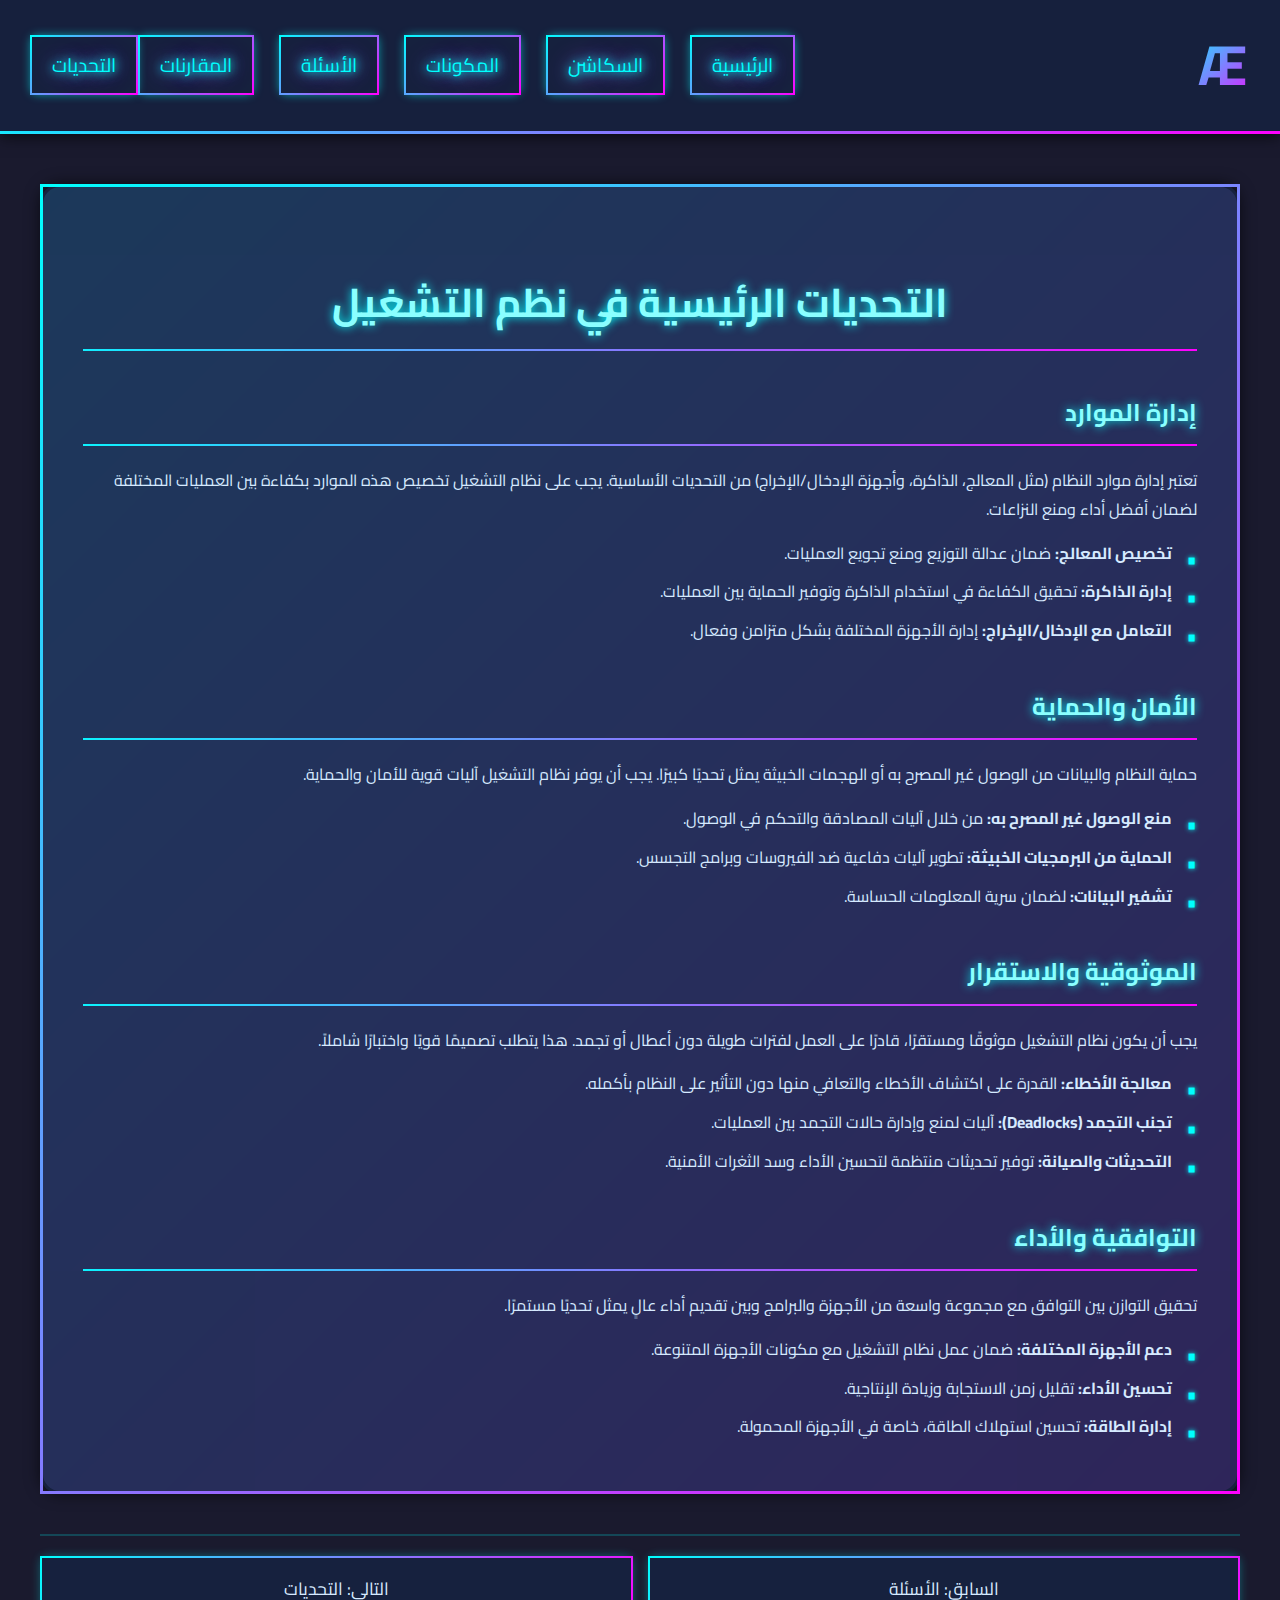
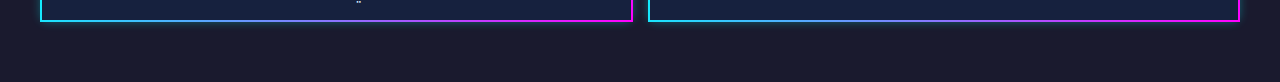
<file: challenges.html>
<!DOCTYPE html>
<html lang="ar" dir="rtl">
<head>
    <meta charset="UTF-8">
    <meta name="viewport" content="width=device-width, initial-scale=1.0">
    <title>نظم التشغيل: التحديات</title>
    <link href="https://fonts.googleapis.com/css2?family=Cairo:wght@400;700&display=swap" rel="stylesheet">
    <style>
        :root {
            --dark-bg-color: #1a1a2e; /* Deep dark blue/purple */
            --card-bg-color: #16213e; /* Slightly lighter dark for cards */
            --neon-blue: #00ffff; /* Bright Cyan Neon */
            --neon-purple: #ff00ff; /* Bright Magenta Neon */
            --text-light: #e0e0e0; /* Light grey for body text */
            --heading-color: #8affff; /* Lighter cyan for headings */
            --accent-color: #e600e6; /* Brighter magenta accent */
            --gradient-1: linear-gradient(135deg, #00ffff, #ff00ff); /* Cyan to Magenta */
            --gradient-2: linear-gradient(135deg, #ff00ff, #00ffff); /* Magenta to Cyan */
            --lighter-text-color: #d6eaff; /* Very light blue for better contrast */
        }

        body {
            font-family: 'Cairo', sans-serif;
            background-color: var(--dark-bg-color);
            color: var(--lighter-text-color);
            margin: 0;
            /* padding-top: 80px; /* تم إزالة هذه الخاصية */
            direction: rtl; /* Right-to-left for Arabic */
            overflow-x: hidden; /* Prevent horizontal scroll */
            line-height: 1.8;
        }

        .neon-text {
            color: var(--neon-blue);
            text-shadow: 0 0 8px var(--neon-blue), 0 0 15px var(--neon-blue), 0 0 25px var(--neon-purple);
            animation: flicker 2s infinite alternate;
        }

        @keyframes flicker {
            0%, 18%, 22%, 25%, 53%, 57%, 100% { opacity: 1; text-shadow: 0 0 8px var(--neon-blue), 0 0 15px var(--neon-blue), 0 0 25px var(--neon-purple); }
            20%, 24%, 55% { opacity: 0.9; text-shadow: none; }
        }

        header {
            background: rgba(22, 33, 62, 0.95);
            color: var(--text-light);
            padding: 15px 30px;
            display: flex;
            justify-content: space-between;
            align-items: center;
            /* position: fixed; */ /* تم إزالة هذه الخاصية */
            /* top: 0; */ /* تم إزالة هذه الخاصية */
            /* left: 0; */ /* تم إزالة هذه الخاصية */
            /* width: 100%; */ /* تم إزالة هذه الخاصية */
            box-shadow: 0 2px 15px rgba(0, 0, 0, 0.7);
            /* z-index: 1000; */ /* تم إزالة هذه الخاصية */
            box-sizing: border-box; /* Include padding in width */
            border-bottom: 3px solid;
            border-image: var(--gradient-1) 1;
        }

        .logo {
            font-size: 3.5em;
            font-weight: bold;
            letter-spacing: 3px;
            cursor: pointer;
            animation: neon-glow-logo 3s infinite alternate;
            background: var(--gradient-1);
            -webkit-background-clip: text; /* For gradient text */
            -webkit-text-fill-color: transparent; /* For gradient text */
            display: inline-block; /* Essential for text glow/gradient */
        }

        @keyframes neon-glow-logo {
            0% { text-shadow: 0 0 10px var(--neon-blue), 0 0 20px var(--neon-purple); }
            50% { text-shadow: 0 0 20px var(--neon-purple), 0 0 30px var(--neon-blue), 0 0 40px var(--accent-color); }
            100% { text-shadow: 0 0 10px var(--neon-blue), 0 0 20px var(--neon-purple); }
        }

        nav ul {
            list-style: none;
            margin: 0;
            padding: 0;
            display: flex;
        }

        nav ul li {
            margin-right: 25px;
        }

        nav ul li:last-child {
            margin-right: 0;
        }

        nav ul li a {
            color: var(--lighter-text-color);
            text-decoration: none;
            font-size: 1.2em;
            padding: 10px 20px;
            border-radius: 8px;
            transition: background-color 0.4s ease, color 0.4s ease, transform 0.4s ease, box-shadow 0.4s ease;
            position: relative;
            overflow: hidden;
            background: var(--card-bg-color);
            border: 2px solid transparent;
            border-image: var(--gradient-1) 1;
            box-shadow: 0 0 8px rgba(0, 255, 255, 0.5);
            text-shadow: 0 0 5px var(--neon-blue);
        }

        nav ul li a::before {
            content: '';
            position: absolute;
            top: 0;
            left: 0;
            width: 100%;
            height: 100%;
            background: var(--gradient-2);
            z-index: -1;
            transition: transform 0.6s ease;
            transform: scaleX(0);
            transform-origin: right;
        }

        nav ul li a:hover::before {
            transform: scaleX(1);
            transform-origin: left;
        }

        nav ul li a:hover {
            color: white;
            transform: translateY(-5px);
            box-shadow: 0 0 20px var(--neon-blue), 0 0 30px var(--neon-purple);
            text-shadow: 0 0 8px white;
        }
        
        .container {
            max-width: 1200px;
            margin: 40px auto;
            padding: 0 20px;
        }

        .content-section {
            background-color: var(--card-bg-color);
            border-radius: 20px;
            padding: 40px;
            box-shadow: 0 0 15px rgba(0, 0, 0, 0.6);
            border: 3px solid transparent;
            border-image: var(--gradient-1) 1;
            margin-top: 50px;
            position: relative;
            overflow: hidden;
        }
        .content-section::before {
            content: '';
            position: absolute;
            top: -50%;
            left: -50%;
            width: 200%;
            height: 200%;
            background: var(--gradient-1);
            filter: blur(50px);
            opacity: 0.15;
            animation: rotate-glow 12s linear infinite;
            z-index: 0;
        }
        @keyframes rotate-glow {
            0% { transform: rotate(0deg); }
            100% { transform: rotate(360deg); }
        }
        .content-section h1, .content-section h2, .content-section h3, .content-section p, .content-section ul, .content-section ol, .content-section table {
            position: relative; /* Ensure content is above the glow effect */
            z-index: 1;
        }

        .content-section h1, .content-section h2 {
            color: var(--heading-color);
            text-shadow: 0 0 10px var(--neon-blue);
            margin-top: 40px;
            margin-bottom: 20px;
            border-bottom: 2px solid;
            border-image: var(--gradient-1) 1;
            padding-bottom: 10px;
        }
        .content-section p {
            margin-bottom: 15px;
            color: var(--lighter-text-color);
        }
        .content-section ul {
            list-style-type: none;
            padding: 0;
            margin: 0;
        }
        .content-section ul li {
            position: relative;
            padding-right: 25px;
            margin-bottom: 10px;
            color: var(--lighter-text-color);
        }
        .content-section ul li::before {
            content: '\2022'; /* Bullet point */
            color: var(--neon-blue);
            font-size: 1.5em;
            position: absolute;
            right: 0;
            top: -2px;
            text-shadow: 0 0 5px var(--neon-blue);
        }

        .navigation-buttons {
            display: flex;
            justify-content: space-between; /* Adjusted for Previous/Next */
            margin-top: 40px;
            padding: 20px 0;
            border-top: 2px solid rgba(0, 255, 255, 0.2);
            gap: 15px;
        }

        .navigation-buttons .nav-button {
            flex: 1; /* Allow buttons to grow */
            background: var(--card-bg-color);
            color: var(--lighter-text-color);
            padding: 15px 25px;
            border: 2px solid transparent;
            border-image: var(--gradient-1) 1;
            border-radius: 8px;
            text-decoration: none;
            font-size: 1.1em;
            text-align: center;
            transition: all 0.3s ease;
            box-shadow: 0 0 10px rgba(0, 255, 255, 0.3);
        }

        .navigation-buttons .nav-button:hover {
            transform: translateY(-5px);
            box-shadow: 0 0 20px var(--neon-blue), 0 0 30px var(--neon-purple);
            color: white;
        }

        .navigation-buttons .nav-button.disabled {
            opacity: 0.5;
            cursor: not-allowed;
            pointer-events: none;
            box-shadow: none;
            transform: none;
        }

        /* Responsive adjustments */
        @media (max-width: 992px) {
            .logo {
                font-size: 3em;
            }
            nav ul li {
                margin-right: 15px;
            }
            nav ul li a {
                font-size: 1.1em;
                padding: 8px 15px;
            }
        }

        @media (max-width: 768px) {
            header {
                flex-direction: column;
                align-items: flex-end; /* Align items to the right */
                padding: 15px 15px;
                /* padding-top: 100px; */ /* تم إزالة هذه الخاصية */
            }

            .logo {
                margin-bottom: 15px;
                align-self: center; /* Center the logo when it's above nav */
            }

            nav ul {
                flex-wrap: wrap;
                justify-content: flex-end; /* Align nav items to the right */
                width: 100%;
            }

            nav ul li {
                margin: 5px 10px;
            }

            body {
                /* padding-top: 160px; */ /* تم إزالة هذه الخاصية */
            }
            .content-section {
                padding: 25px;
            }
            .content-section h1 {
                font-size: 2em;
            }
            .content-section h2 {
                font-size: 1.7em;
            }
            .content-section p {
                font-size: 1em;
            }
            .navigation-buttons {
                flex-direction: column; /* Stack buttons vertically */
                align-items: stretch; /* Stretch buttons to full width */
            }
            .navigation-buttons .nav-button {
                margin-bottom: 10px; /* Add space between stacked buttons */
            }
        }

        @media (max-width: 480px) {
            .logo {
                font-size: 2.5em;
            }
            nav ul li a {
                font-size: 1em;
                padding: 6px 12px;
            }
            .content-section h1 {
                font-size: 1.8em;
            }
            .content-section h2 {
                font-size: 1.5em;
            }
            .content-section p {
                font-size: 0.9em;
            }
            .navigation-buttons .nav-button {
                padding: 10px 15px;
                font-size: 1em;
            }
        }
    </style>
</head>
<body>
    <header>
        <div class="logo">Æ</div>
        <nav>
            <ul>
                <li><a href="index.html" class="neon-text">الرئيسية</a></li>
                <li><a href="sections.html" class="neon-text">السكاشن</a></li>
                <li><a href="components.html" class="neon-text">المكونات</a></li>
                <li><a href="questions.html" class="neon-text">الأسئلة</a></li>
                <li><a href="comparisons.html" class="neon-text">المقارنات</a></li>
                <li><a href="challenges.html" class="neon-text">التحديات</a></li>
            </ul>
        </nav>
    </header>

    <main>
        <section class="container">
            <div class="content-section">
                <h1 class="neon-text" style="text-align: center; margin-bottom: 40px; font-size: 2.5em;">التحديات الرئيسية في نظم التشغيل</h1>

                <h2>إدارة الموارد</h2>
                <p>تعتبر إدارة موارد النظام (مثل المعالج، الذاكرة، وأجهزة الإدخال/الإخراج) من التحديات الأساسية. يجب على نظام التشغيل تخصيص هذه الموارد بكفاءة بين العمليات المختلفة لضمان أفضل أداء ومنع النزاعات.</p>
                <ul>
                    <li><strong>تخصيص المعالج:</strong> ضمان عدالة التوزيع ومنع تجويع العمليات.</li>
                    <li><strong>إدارة الذاكرة:</strong> تحقيق الكفاءة في استخدام الذاكرة وتوفير الحماية بين العمليات.</li>
                    <li><strong>التعامل مع الإدخال/الإخراج:</strong> إدارة الأجهزة المختلفة بشكل متزامن وفعال.</li>
                </ul>

                <h2>الأمان والحماية</h2>
                <p>حماية النظام والبيانات من الوصول غير المصرح به أو الهجمات الخبيثة يمثل تحديًا كبيرًا. يجب أن يوفر نظام التشغيل آليات قوية للأمان والحماية.</p>
                <ul>
                    <li><strong>منع الوصول غير المصرح به:</strong> من خلال آليات المصادقة والتحكم في الوصول.</li>
                    <li><strong>الحماية من البرمجيات الخبيثة:</strong> تطوير آليات دفاعية ضد الفيروسات وبرامج التجسس.</li>
                    <li><strong>تشفير البيانات:</strong> لضمان سرية المعلومات الحساسة.</li>
                </ul>

                <h2>الموثوقية والاستقرار</h2>
                <p>يجب أن يكون نظام التشغيل موثوقًا ومستقرًا، قادرًا على العمل لفترات طويلة دون أعطال أو تجمد. هذا يتطلب تصميمًا قويًا واختبارًا شاملاً.</p>
                <ul>
                    <li><strong>معالجة الأخطاء:</strong> القدرة على اكتشاف الأخطاء والتعافي منها دون التأثير على النظام بأكمله.</li>
                    <li><strong>تجنب التجمد (Deadlocks):</strong> آليات لمنع وإدارة حالات التجمد بين العمليات.</li>
                    <li><strong>التحديثات والصيانة:</strong> توفير تحديثات منتظمة لتحسين الأداء وسد الثغرات الأمنية.</li>
                </ul>

                <h2>التوافقية والأداء</h2>
                <p>تحقيق التوازن بين التوافق مع مجموعة واسعة من الأجهزة والبرامج وبين تقديم أداء عالٍ يمثل تحديًا مستمرًا.</p>
                <ul>
                    <li><strong>دعم الأجهزة المختلفة:</strong> ضمان عمل نظام التشغيل مع مكونات الأجهزة المتنوعة.</li>
                    <li><strong>تحسين الأداء:</strong> تقليل زمن الاستجابة وزيادة الإنتاجية.</li>
                    <li><strong>إدارة الطاقة:</strong> تحسين استهلاك الطاقة، خاصة في الأجهزة المحمولة.</li>
                </ul>
            </div>

            <div class="navigation-buttons">
                <a href="questions.html" class="nav-button">السابق: الأسئلة</a>
                <a href="challenges.html" class="nav-button">التالي: التحديات</a>
            </div>
        </section>
    </main>
</body>
</html>
</file>
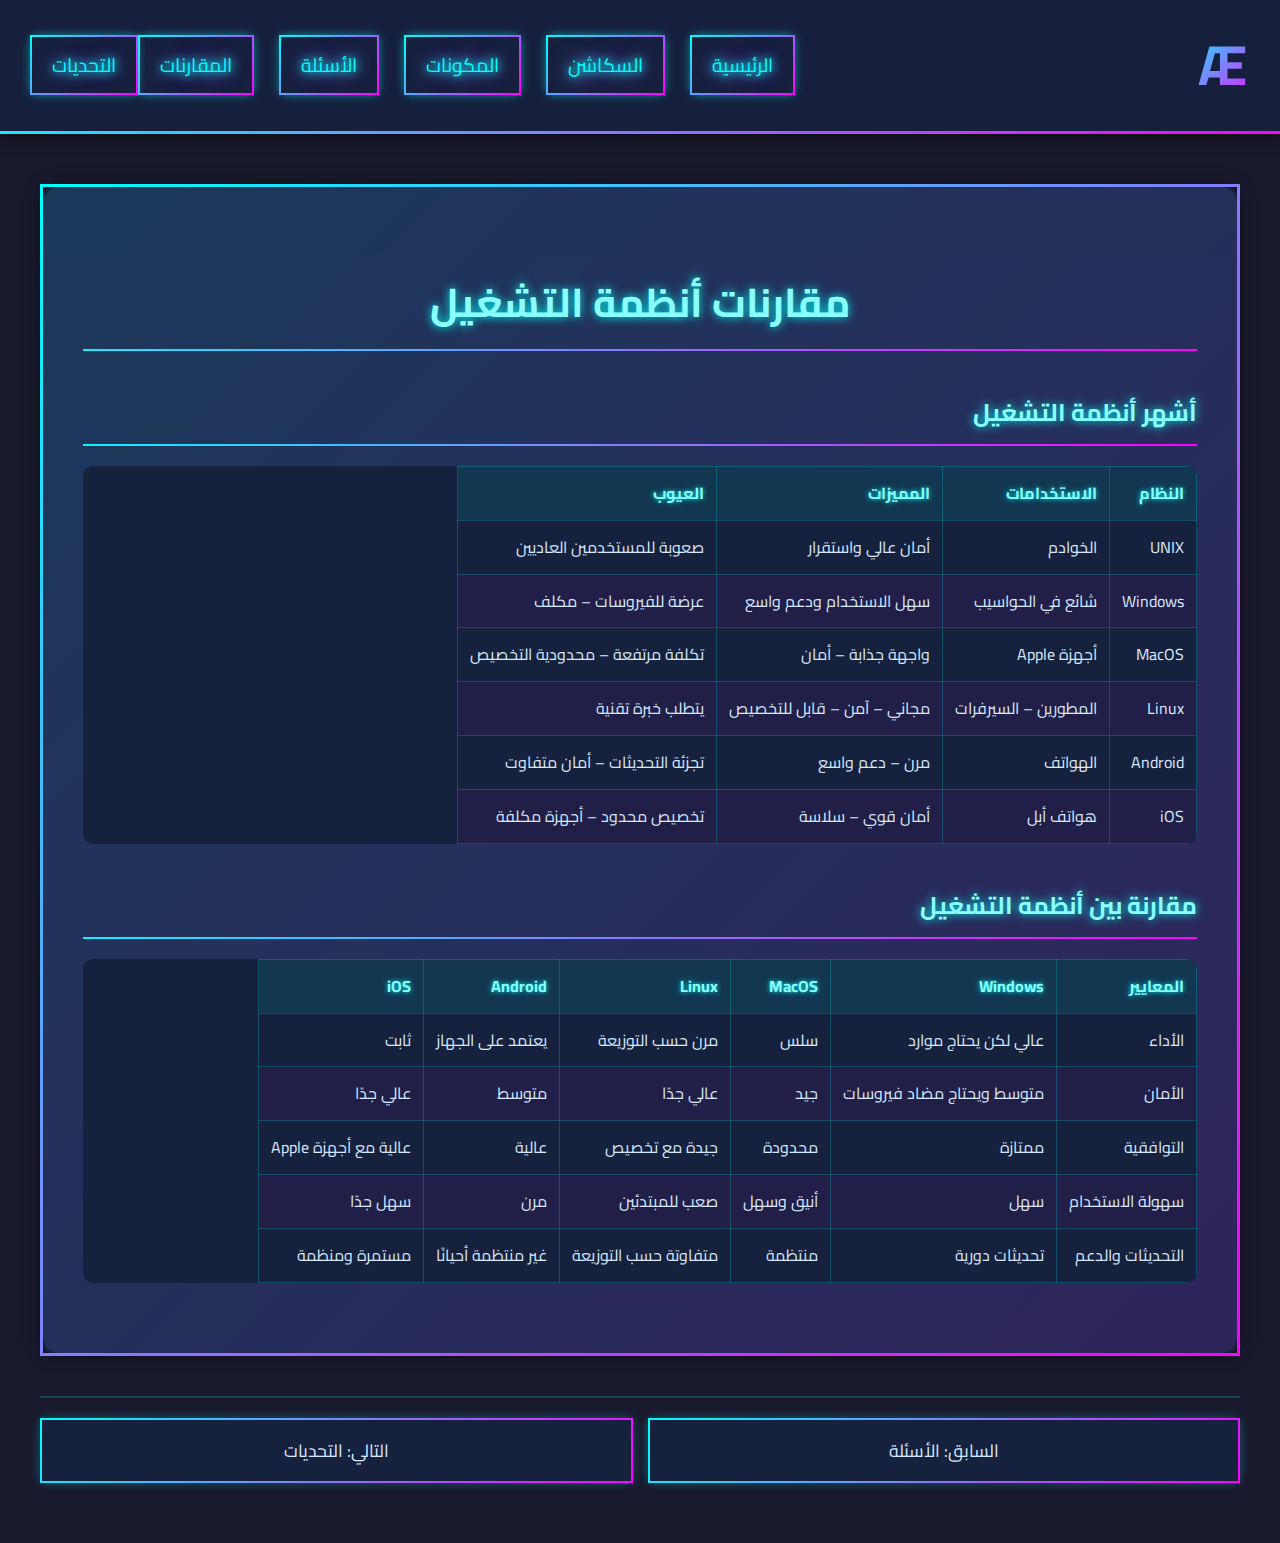
<file: comparisons.html>
<!DOCTYPE html>
<html lang="ar" dir="rtl">
<head>
    <meta charset="UTF-8">
    <meta name="viewport" content="width=device-width, initial-scale=1.0">
    <title>نظم التشغيل: المقارنات</title>
    <link href="https://fonts.googleapis.com/css2?family=Cairo:wght@400;700&display=swap" rel="stylesheet">
    <style>
        :root {
            --dark-bg-color: #1a1a2e; /* Deep dark blue/purple */
            --card-bg-color: #16213e; /* Slightly lighter dark for cards */
            --neon-blue: #00ffff; /* Bright Cyan Neon */
            --neon-purple: #ff00ff; /* Bright Magenta Neon */
            --text-light: #e0e0e0; /* Light grey for body text */
            --heading-color: #8affff; /* Lighter cyan for headings */
            --accent-color: #e600e6; /* Brighter magenta accent */
            --gradient-1: linear-gradient(135deg, #00ffff, #ff00ff); /* Cyan to Magenta */
            --gradient-2: linear-gradient(135deg, #ff00ff, #00ffff); /* Magenta to Cyan */
            --lighter-text-color: #d6eaff; /* Very light blue for better contrast */
        }

        body {
            font-family: 'Cairo', sans-serif;
            background-color: var(--dark-bg-color);
            color: var(--lighter-text-color);
            margin: 0;
            /* تم إزالة padding-top: 80px; لعدم تثبيت الهيدر */
            direction: rtl; /* Right-to-left for Arabic */
            overflow-x: hidden; /* Prevent horizontal scroll */
            line-height: 1.8;
        }

        .neon-text {
            color: var(--neon-blue);
            text-shadow: 0 0 8px var(--neon-blue), 0 0 15px var(--neon-blue), 0 0 25px var(--neon-purple);
            animation: flicker 2s infinite alternate;
        }

        @keyframes flicker {
            0%, 18%, 22%, 25%, 53%, 57%, 100% { opacity: 1; text-shadow: 0 0 8px var(--neon-blue), 0 0 15px var(--neon-blue), 0 0 25px var(--neon-purple); }
            20%, 24%, 55% { opacity: 0.9; text-shadow: none; }
        }

        header {
            background: rgba(22, 33, 62, 0.95);
            color: var(--text-light);
            padding: 15px 30px;
            display: flex;
            justify-content: space-between;
            align-items: center;
            /* تم إزالة الخصائص التالية لجعل الهيدر غير ثابت */
            /* position: fixed; */
            /* top: 0; */
            /* left: 0; */
            /* width: 100%; */
            box-shadow: 0 2px 15px rgba(0, 0, 0, 0.7);
            /* تم إزالة z-index: 1000; */
            box-sizing: border-box; /* Include padding in width */
            border-bottom: 3px solid;
            border-image: var(--gradient-1) 1;
        }

        .logo {
            font-size: 3.5em;
            font-weight: bold;
            letter-spacing: 3px;
            cursor: pointer;
            animation: neon-glow-logo 3s infinite alternate;
            background: var(--gradient-1);
            -webkit-background-clip: text; /* For gradient text */
            -webkit-text-fill-color: transparent; /* For gradient text */
            display: inline-block; /* Essential for text glow/gradient */
        }

        @keyframes neon-glow-logo {
            0% { text-shadow: 0 0 10px var(--neon-blue), 0 0 20px var(--neon-purple); }
            50% { text-shadow: 0 0 20px var(--neon-purple), 0 0 30px var(--neon-blue), 0 0 40px var(--accent-color); }
            100% { text-shadow: 0 0 10px var(--neon-blue), 0 0 20px var(--neon-purple); }
        }

        nav ul {
            list-style: none;
            margin: 0;
            padding: 0;
            display: flex;
        }

        nav ul li {
            margin-right: 25px;
        }

        nav ul li:last-child {
            margin-right: 0;
        }

        nav ul li a {
            color: var(--lighter-text-color);
            text-decoration: none;
            font-size: 1.2em;
            padding: 10px 20px;
            border-radius: 8px;
            transition: background-color 0.4s ease, color 0.4s ease, transform 0.4s ease, box-shadow 0.4s ease;
            position: relative;
            overflow: hidden;
            background: var(--card-bg-color);
            border: 2px solid transparent;
            border-image: var(--gradient-1) 1;
            box-shadow: 0 0 8px rgba(0, 255, 255, 0.5);
            text-shadow: 0 0 5px var(--neon-blue);
        }

        nav ul li a::before {
            content: '';
            position: absolute;
            top: 0;
            left: 0;
            width: 100%;
            height: 100%;
            background: var(--gradient-2);
            z-index: -1;
            transition: transform 0.6s ease;
            transform: scaleX(0);
            transform-origin: right;
        }

        nav ul li a:hover::before {
            transform: scaleX(1);
            transform-origin: left;
        }

        nav ul li a:hover {
            color: white;
            transform: translateY(-5px);
            box-shadow: 0 0 20px var(--neon-blue), 0 0 30px var(--neon-purple);
            text-shadow: 0 0 8px white;
        }
        
        .container {
            max-width: 1200px;
            margin: 40px auto;
            padding: 0 20px;
        }

        .content-section {
            background-color: var(--card-bg-color);
            border-radius: 20px;
            padding: 40px;
            box-shadow: 0 0 15px rgba(0, 0, 0, 0.6);
            border: 3px solid transparent;
            border-image: var(--gradient-1) 1;
            margin-top: 50px;
            position: relative;
            overflow: hidden;
        }
        .content-section::before {
            content: '';
            position: absolute;
            top: -50%;
            left: -50%;
            width: 200%;
            height: 200%;
            background: var(--gradient-1);
            filter: blur(50px);
            opacity: 0.15;
            animation: rotate-glow 12s linear infinite;
            z-index: 0;
        }
        @keyframes rotate-glow {
            0% { transform: rotate(0deg); }
            100% { transform: rotate(360deg); }
        }
        .content-section h1, .content-section h2, .content-section h3, .content-section p, .content-section ul, .content-section ol, .content-section table {
            position: relative; /* Ensure content is above the glow effect */
            z-index: 1;
        }

        .content-section h1, .content-section h2 {
            color: var(--heading-color);
            text-shadow: 0 0 10px var(--neon-blue);
            margin-top: 40px;
            margin-bottom: 20px;
            border-bottom: 2px solid;
            border-image: var(--gradient-1) 1;
            padding-bottom: 10px;
        }
        .content-section p {
            margin-bottom: 15px;
            color: var(--lighter-text-color);
        }
        .content-section ul {
            list-style-type: none;
            padding: 0;
            margin: 0;
        }
        .content-section ul li {
            position: relative;
            padding-right: 25px;
            margin-bottom: 10px;
            color: var(--lighter-text-color);
        }
        .content-section ul li::before {
            content: '\2022'; /* Bullet point */
            color: var(--neon-blue);
            font-size: 1.5em;
            position: absolute;
            right: 0;
            top: -2px;
            text-shadow: 0 0 5px var(--neon-blue);
        }

        /* Table specific styles */
        .content-section table {
            width: 100%;
            border-collapse: collapse;
            margin-top: 20px;
            margin-bottom: 30px;
            background-color: var(--card-bg-color);
            border-radius: 10px;
            overflow: hidden; /* Ensures rounded corners apply to content */
            /* إضافة خاصية لجعل الجدول قابل للتمرير أفقياً على الشاشات الصغيرة */
            display: block; /* لجعل الجدول يقبل overflow */
            overflow-x: auto; /* لجعل الجدول قابل للتمرير أفقياً */
            -webkit-overflow-scrolling: touch; /* لتحسين السكرول في iOS */
        }
        .content-section table th,
        .content-section table td {
            border: 1px solid rgba(0, 255, 255, 0.2); /* Lighter border for neon feel */
            padding: 12px;
            text-align: right;
            color: var(--lighter-text-color);
            white-space: nowrap; /* لمنع تكسير النص داخل خلايا الجدول */
        }
        .content-section table th {
            background-color: rgba(0, 255, 255, 0.1);
            font-weight: bold;
            color: var(--heading-color);
            text-shadow: 0 0 5px var(--neon-blue);
        }
        .content-section table tr:nth-child(even) {
            background-color: rgba(255, 0, 255, 0.05); /* Slight magenta tint for even rows */
        }
        .content-section table tr:hover {
            background-color: rgba(0, 255, 255, 0.15); /* Hover effect with neon blue tint */
        }

        .navigation-buttons {
            display: flex;
            justify-content: space-between; /* Adjusted for Previous/Next */
            margin-top: 40px;
            padding: 20px 0;
            border-top: 2px solid rgba(0, 255, 255, 0.2);
            gap: 15px;
        }

        .navigation-buttons .nav-button {
            flex: 1; /* Allow buttons to grow */
            background: var(--card-bg-color);
            color: var(--lighter-text-color);
            padding: 15px 25px;
            border: 2px solid transparent;
            border-image: var(--gradient-1) 1;
            border-radius: 8px;
            text-decoration: none;
            font-size: 1.1em;
            text-align: center;
            transition: all 0.3s ease;
            box-shadow: 0 0 10px rgba(0, 255, 255, 0.3);
        }

        .navigation-buttons .nav-button:hover {
            transform: translateY(-5px);
            box-shadow: 0 0 20px var(--neon-blue), 0 0 30px var(--neon-purple);
            color: white;
        }

        .navigation-buttons .nav-button.disabled {
            opacity: 0.5;
            cursor: not-allowed;
            pointer-events: none;
            box-shadow: none;
            transform: none;
        }

        /* Responsive adjustments */
        @media (max-width: 992px) {
            .logo {
                font-size: 3em;
            }
            nav ul li {
                margin-right: 15px;
            }
            nav ul li a {
                font-size: 1.1em;
                padding: 8px 15px;
            }
        }

        @media (max-width: 768px) {
            header {
                flex-direction: column;
                align-items: flex-end; /* Align items to the right */
                padding: 15px 15px;
                /* تم إزالة padding-top: 100px; */
            }

            .logo {
                margin-bottom: 15px;
                align-self: center; /* Center the logo when it's above nav */
            }

            nav ul {
                flex-wrap: wrap;
                justify-content: flex-end; /* Align nav items to the right */
                width: 100%;
            }

            nav ul li {
                margin: 5px 10px;
            }

            body {
                /* تم إزالة padding-top: 160px; */
            }
            .content-section {
                padding: 25px;
            }
            .content-section h1 {
                font-size: 2em;
            }
            .content-section h2 {
                font-size: 1.7em;
            }
            .content-section p {
                font-size: 1em;
            }
            .navigation-buttons {
                flex-direction: column; /* Stack buttons vertically */
                align-items: stretch; /* Stretch buttons to full width */
            }
            .navigation-buttons .nav-button {
                margin-bottom: 10px; /* Add space between stacked buttons */
            }
        }

        @media (max-width: 480px) {
            .logo {
                font-size: 2.5em;
            }
            nav ul li a {
                font-size: 1em;
                padding: 6px 12px;
            }
            .content-section h1 {
                font-size: 1.8em;
            }
            .content-section h2 {
                font-size: 1.5em;
            }
            .content-section p {
                font-size: 0.9em;
            }
            .navigation-buttons .nav-button {
                padding: 10px 15px;
                font-size: 1em;
            }
        }
    </style>
</head>
<body>
    <header>
        <div class="logo">Æ</div>
        <nav>
            <ul>
                <li><a href="index.html" class="neon-text">الرئيسية</a></li>
                <li><a href="sections.html" class="neon-text">السكاشن</a></li>
                <li><a href="components.html" class="neon-text">المكونات</a></li>
                <li><a href="questions.html" class="neon-text">الأسئلة</a></li>
                <li><a href="comparisons.html" class="neon-text">المقارنات</a></li>
                <li><a href="challenges.html" class="neon-text">التحديات</a></li>
            </ul>
        </nav>
    </header>

    <main>
        <section class="container">
            <div class="content-section">
                <h1 class="neon-text" style="text-align: center; margin-bottom: 40px; font-size: 2.5em;">مقارنات أنظمة التشغيل</h1>

                <h2>أشهر أنظمة التشغيل</h2>
                <table>
                    <thead>
                        <tr>
                            <th>النظام</th>
                            <th>الاستخدامات</th>
                            <th>المميزات</th>
                            <th>العيوب</th>
                        </tr>
                    </thead>
                    <tbody>
                        <tr>
                            <td>UNIX</td>
                            <td>الخوادم</td>
                            <td>أمان عالي واستقرار</td>
                            <td>صعوبة للمستخدمين العاديين</td>
                        </tr>
                        <tr>
                            <td>Windows</td>
                            <td>شائع في الحواسيب</td>
                            <td>سهل الاستخدام ودعم واسع</td>
                            <td>عرضة للفيروسات – مكلف</td>
                        </tr>
                        <tr>
                            <td>MacOS</td>
                            <td>أجهزة Apple</td>
                            <td>واجهة جذابة – أمان</td>
                            <td>تكلفة مرتفعة – محدودية التخصيص</td>
                        </tr>
                        <tr>
                            <td>Linux</td>
                            <td>المطورين – السيرفرات</td>
                            <td>مجاني – آمن – قابل للتخصيص</td>
                            <td>يتطلب خبرة تقنية</td>
                        </tr>
                        <tr>
                            <td>Android</td>
                            <td>الهواتف</td>
                            <td>مرن – دعم واسع</td>
                            <td>تجزئة التحديثات – أمان متفاوت</td>
                        </tr>
                        <tr>
                            <td>iOS</td>
                            <td>هواتف أبل</td>
                            <td>أمان قوي – سلاسة</td>
                            <td>تخصيص محدود – أجهزة مكلفة</td>
                        </tr>
                    </tbody>
                </table>

                <h2>مقارنة بين أنظمة التشغيل</h2>
                <table>
                    <thead>
                        <tr>
                            <th>المعايير</th>
                            <th>Windows</th>
                            <th>MacOS</th>
                            <th>Linux</th>
                            <th>Android</th>
                            <th>iOS</th>
                        </tr>
                    </thead>
                    <tbody>
                        <tr>
                            <td>الأداء</td>
                            <td>عالي لكن يحتاج موارد</td>
                            <td>سلس</td>
                            <td>مرن حسب التوزيعة</td>
                            <td>يعتمد على الجهاز</td>
                            <td>ثابت</td>
                        </tr>
                        <tr>
                            <td>الأمان</td>
                            <td>متوسط ويحتاج مضاد فيروسات</td>
                            <td>جيد</td>
                            <td>عالي جدًا</td>
                            <td>متوسط</td>
                            <td>عالي جدًا</td>
                        </tr>
                        <tr>
                            <td>التوافقية</td>
                            <td>ممتازة</td>
                            <td>محدودة</td>
                            <td>جيدة مع تخصيص</td>
                            <td>عالية</td>
                            <td>عالية مع أجهزة Apple</td>
                        </tr>
                        <tr>
                            <td>سهولة الاستخدام</td>
                            <td>سهل</td>
                            <td>أنيق وسهل</td>
                            <td>صعب للمبتدئين</td>
                            <td>مرن</td>
                            <td>سهل جدًا</td>
                        </tr>
                        <tr>
                            <td>التحديثات والدعم</td>
                            <td>تحديثات دورية</td>
                            <td>منتظمة</td>
                            <td>متفاوتة حسب التوزيعة</td>
                            <td>غير منتظمة أحيانًا</td>
                            <td>مستمرة ومنظمة</td>
                        </tr>
                    </tbody>
                </table>
            </div>

            <div class="navigation-buttons">
                <a href="questions.html" class="nav-button">السابق: الأسئلة</a>
                <a href="challenges.html" class="nav-button">التالي: التحديات</a>
            </div>
        </section>
    </main>
</body>
</html>
</file>
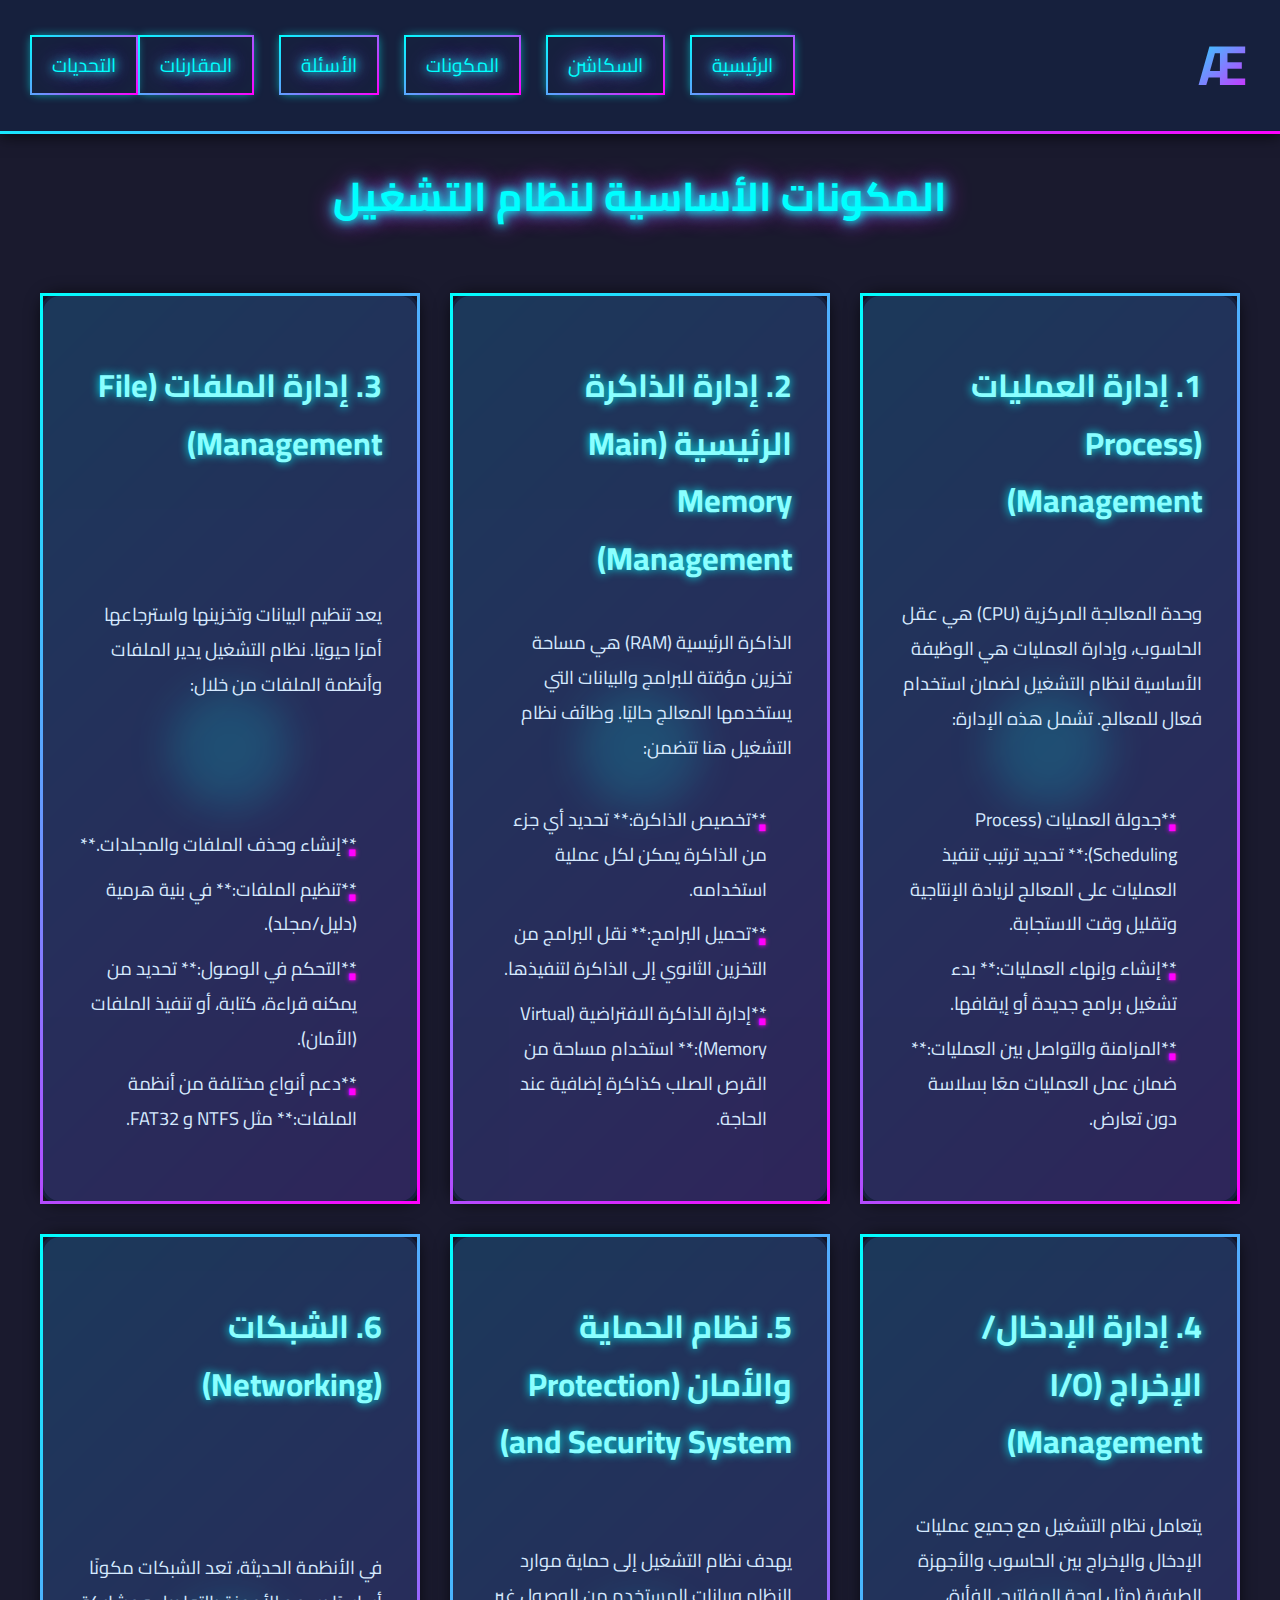
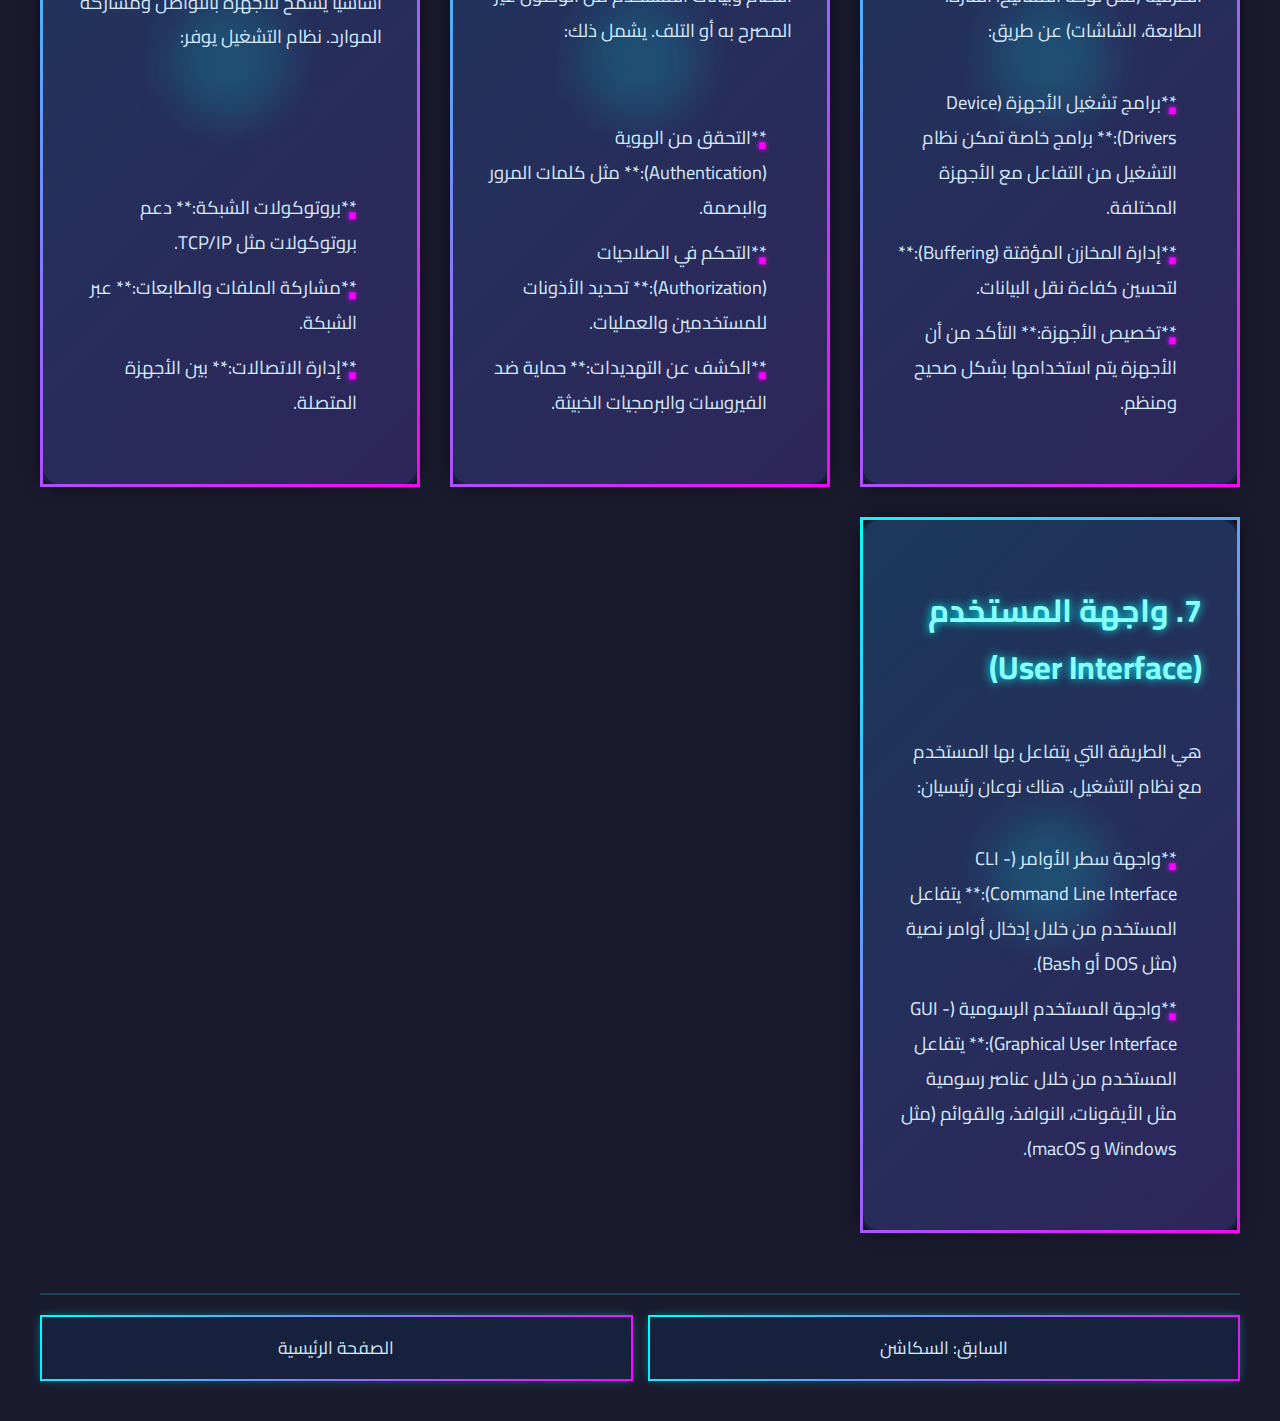
<file: components.html>
<!DOCTYPE html>
<html lang="ar" dir="rtl">
<head>
    <meta charset="UTF-8">
    <meta name="viewport" content="width=device-width, initial-scale=1.0">
    <title>نظم التشغيل: المكونات</title>
    <link href="https://fonts.googleapis.com/css2?family=Cairo:wght@400;700&display=swap" rel="stylesheet">
    <style>
        :root {
            --dark-bg-color: #1a1a2e; /* Deep dark blue/purple */
            --card-bg-color: #16213e; /* Slightly lighter dark for cards */
            --neon-blue: #00ffff; /* Bright Cyan Neon */
            --neon-purple: #ff00ff; /* Bright Magenta Neon */
            --text-light: #e0e0e0; /* Light grey for body text */
            --heading-color: #8affff; /* Lighter cyan for headings */
            --accent-color: #e600e6; /* Brighter magenta accent */
            --gradient-1: linear-gradient(135deg, #00ffff, #ff00ff); /* Cyan to Magenta */
            --gradient-2: linear-gradient(135deg, #ff00ff, #00ffff); /* Magenta to Cyan */
            --lighter-text-color: #d6eaff; /* Very light blue for better contrast */
        }

        body {
            font-family: 'Cairo', sans-serif;
            background-color: var(--dark-bg-color);
            color: var(--lighter-text-color);
            margin: 0;
            /* تم إزالة padding-top: 80px; لعدم تثبيت الهيدر */
            direction: rtl; /* Right-to-left for Arabic */
            overflow-x: hidden; /* Prevent horizontal scroll */
            line-height: 1.8;
        }

        .neon-text {
            color: var(--neon-blue);
            text-shadow: 0 0 8px var(--neon-blue), 0 0 15px var(--neon-blue), 0 0 25px var(--neon-purple);
            animation: flicker 2s infinite alternate;
        }

        @keyframes flicker {
            0%, 18%, 22%, 25%, 53%, 57%, 100% { opacity: 1; text-shadow: 0 0 8px var(--neon-blue), 0 0 15px var(--neon-blue), 0 0 25px var(--neon-purple); }
            20%, 24%, 55% { opacity: 0.9; text-shadow: none; }
        }

        header {
            background: rgba(22, 33, 62, 0.95);
            color: var(--text-light);
            padding: 15px 30px;
            display: flex;
            justify-content: space-between;
            align-items: center;
            /* تم إزالة الخصائص التالية لجعل الهيدر غير ثابت */
            /* position: fixed; */
            /* top: 0; */
            /* left: 0; */
            /* width: 100%; */
            box-shadow: 0 2px 15px rgba(0, 0, 0, 0.7);
            /* تم إزالة z-index: 1000; */
            box-sizing: border-box; /* Include padding in width */
            border-bottom: 3px solid;
            border-image: var(--gradient-1) 1;
        }

        .logo {
            font-size: 3.5em;
            font-weight: bold;
            letter-spacing: 3px;
            cursor: pointer;
            animation: neon-glow-logo 3s infinite alternate;
            background: var(--gradient-1);
            -webkit-background-clip: text; /* For gradient text */
            -webkit-text-fill-color: transparent; /* For gradient text */
            display: inline-block; /* Essential for text glow/gradient */
        }

        @keyframes neon-glow-logo {
            0% { text-shadow: 0 0 10px var(--neon-blue), 0 0 20px var(--neon-purple); }
            50% { text-shadow: 0 0 20px var(--neon-purple), 0 0 30px var(--neon-blue), 0 0 40px var(--accent-color); }
            100% { text-shadow: 0 0 10px var(--neon-blue), 0 0 20px var(--neon-purple); }
        }

        nav ul {
            list-style: none;
            margin: 0;
            padding: 0;
            display: flex;
        }

        nav ul li {
            margin-right: 25px;
        }

        nav ul li:last-child {
            margin-right: 0;
        }

        nav ul li a {
            color: var(--lighter-text-color);
            text-decoration: none;
            font-size: 1.2em;
            padding: 10px 20px;
            border-radius: 8px;
            transition: background-color 0.4s ease, color 0.4s ease, transform 0.4s ease, box-shadow 0.4s ease;
            position: relative;
            overflow: hidden;
            background: var(--card-bg-color);
            border: 2px solid transparent;
            border-image: var(--gradient-1) 1;
            box-shadow: 0 0 8px rgba(0, 255, 255, 0.5);
            text-shadow: 0 0 5px var(--neon-blue);
        }

        nav ul li a::before {
            content: '';
            position: absolute;
            top: 0;
            left: 0;
            width: 100%;
            height: 100%;
            background: var(--gradient-2);
            z-index: -1;
            transition: transform 0.6s ease;
            transform: scaleX(0);
            transform-origin: right;
        }

        nav ul li a:hover::before {
            transform: scaleX(1);
            transform-origin: left;
        }

        nav ul li a:hover {
            color: white;
            transform: translateY(-5px);
            box-shadow: 0 0 20px var(--neon-blue), 0 0 30px var(--neon-purple);
            text-shadow: 0 0 8px white;
        }

        .container {
            max-width: 1200px;
            margin: 20px auto;
            padding: 0 20px;
        }

        .cards-grid {
            display: grid;
            grid-template-columns: repeat(auto-fit, minmax(300px, 1fr));
            gap: 30px;
            padding: 20px 0;
        }

        .card {
            background-color: var(--card-bg-color);
            border-radius: 20px;
            padding: 35px;
            box-shadow: 0 0 15px rgba(0, 0, 0, 0.6);
            border: 3px solid transparent;
            border-image: var(--gradient-1) 1;
            transition: transform 0.6s cubic-bezier(0.25, 0.46, 0.45, 0.94), box-shadow 0.6s ease;
            position: relative;
            overflow: hidden;
            display: flex;
            flex-direction: column;
            justify-content: space-between;
        }

        .card::before {
            content: '';
            position: absolute;
            top: -50%;
            left: -50%;
            width: 200%;
            height: 200%;
            background: var(--gradient-1);
            filter: blur(50px);
            opacity: 0.15;
            animation: rotate-glow 12s linear infinite;
            z-index: 0;
        }

        @keyframes rotate-glow {
            0% { transform: rotate(0deg); }
            100% { transform: rotate(360deg); }
        }

        .card:hover {
            transform: translateY(-15px) scale(1.02);
            box-shadow: 0 0 30px var(--neon-blue), 0 0 50px var(--neon-purple);
        }

        .card h2 {
            color: var(--heading-color);
            font-size: 2em;
            margin-bottom: 20px;
            position: relative;
            z-index: 1;
            text-shadow: 0 0 10px var(--neon-blue);
        }

        .card p, .card ul {
            font-size: 1.15em;
            line-height: 1.9;
            position: relative;
            z-index: 1;
            color: var(--lighter-text-color);
        }

        .card ul {
            list-style-type: none;
            padding-right: 25px;
        }

        .card ul li {
            position: relative;
            margin-bottom: 10px;
        }

        .card ul li::before {
            content: '•';
            color: var(--neon-purple);
            position: absolute;
            right: 0;
            top: 0;
            font-weight: bold;
            font-size: 1.3em;
            text-shadow: 0 0 5px var(--neon-purple);
        }

        .ai-shapes {
            position: absolute;
            top: 50%;
            left: 50%;
            transform: translate(-50%, -50%);
            width: 120px;
            height: 120px;
            background: rgba(0, 255, 255, 0.15);
            border-radius: 50%;
            animation: pulse 4s infinite alternate;
            z-index: 0;
            filter: blur(20px);
        }

        @keyframes pulse {
            0% { transform: scale(0.7) translate(-50%, -50%); opacity: 0.2; }
            100% { transform: scale(1.3) translate(-50%, -50%); opacity: 0.7; }
        }

        .navigation-buttons {
            display: flex;
            justify-content: space-between;
            margin-top: 40px;
            padding: 20px 0;
            border-top: 2px solid rgba(0, 255, 255, 0.2);
            gap: 15px;
        }

        .navigation-buttons .nav-button {
            flex: 1;
            background: var(--card-bg-color);
            color: var(--lighter-text-color);
            padding: 15px 25px;
            border: 2px solid transparent;
            border-image: var(--gradient-1) 1;
            border-radius: 8px;
            text-decoration: none;
            font-size: 1.1em;
            text-align: center;
            transition: all 0.3s ease;
            box-shadow: 0 0 10px rgba(0, 255, 255, 0.3);
        }

        .navigation-buttons .nav-button:hover {
            transform: translateY(-5px);
            box-shadow: 0 0 20px var(--neon-blue), 0 0 30px var(--neon-purple);
            color: white;
        }

        .navigation-buttons .nav-button.disabled {
            opacity: 0.5;
            cursor: not-allowed;
            pointer-events: none;
            box-shadow: none;
            transform: none;
        }
        
        /* Responsive adjustments */
        @media (max-width: 992px) {
            .logo {
                font-size: 3em;
            }
            nav ul li {
                margin-right: 15px;
            }
            nav ul li a {
                font-size: 1.1em;
                padding: 8px 15px;
            }
        }

        @media (max-width: 768px) {
            header {
                flex-direction: column;
                align-items: flex-end; /* Align items to the right */
                padding: 15px 15px;
                /* تم إزالة padding-top: 100px; */
            }

            .logo {
                margin-bottom: 15px;
                align-self: center; /* Center the logo when it's above nav */
            }

            nav ul {
                flex-wrap: wrap;
                justify-content: flex-end; /* Align nav items to the right */
                width: 100%;
            }

            nav ul li {
                margin: 5px 10px;
            }

            body {
                /* تم إزالة padding-top: 160px; */
            }

            .cards-grid {
                grid-template-columns: 1fr;
                gap: 20px;
            }

            .card {
                padding: 25px;
            }

            .card h2 {
                font-size: 1.7em;
            }

            .card p, .card ul {
                font-size: 1.05em;
            }

            .navigation-buttons {
                flex-direction: column; /* Stack buttons vertically */
                align-items: stretch; /* Stretch buttons to full width */
            }
            .navigation-buttons .nav-button {
                margin-bottom: 10px; /* Add space between stacked buttons */
            }
        }

        @media (max-width: 480px) {
            .logo {
                font-size: 2.5em;
            }
            nav ul li a {
                font-size: 1em;
                padding: 6px 12px;
            }
            .navigation-buttons .nav-button {
                padding: 10px 15px;
                font-size: 1em;
            }
        }
    </style>
</head>
<body>
    <header>
        <div class="logo">Æ</div>
        <nav>
            <ul>
                <li><a href="index.html" class="neon-text">الرئيسية</a></li>
                <li><a href="sections.html" class="neon-text">السكاشن</a></li>
                <li><a href="components.html" class="neon-text">المكونات</a></li>
                <li><a href="questions.html" class="neon-text">الأسئلة</a></li>
                <li><a href="comparisons.html" class="neon-text">المقارنات</a></li>
                <li><a href="challenges.html" class="neon-text">التحديات</a></li>
            </ul>
        </nav>
    </header>

    <main class="container">
        <h1 class="neon-text" style="text-align: center; margin-bottom: 40px; font-size: 2.5em;">المكونات الأساسية لنظام التشغيل</h1>
        <section class="cards-grid">
            <div class="card">
                <div class="ai-shapes"></div>
                <h2>1. إدارة العمليات (Process Management)</h2>
                <p>وحدة المعالجة المركزية (CPU) هي عقل الحاسوب، وإدارة العمليات هي الوظيفة الأساسية لنظام التشغيل لضمان استخدام فعال للمعالج. تشمل هذه الإدارة:</p>
                <ul>
                    <li>**جدولة العمليات (Process Scheduling):** تحديد ترتيب تنفيذ العمليات على المعالج لزيادة الإنتاجية وتقليل وقت الاستجابة.</li>
                    <li>**إنشاء وإنهاء العمليات:** بدء تشغيل برامج جديدة أو إيقافها.</li>
                    <li>**المزامنة والتواصل بين العمليات:** ضمان عمل العمليات معًا بسلاسة دون تعارض.</li>
                </ul>
            </div>

            <div class="card">
                <div class="ai-shapes"></div>
                <h2>2. إدارة الذاكرة الرئيسية (Main Memory Management)</h2>
                <p>الذاكرة الرئيسية (RAM) هي مساحة تخزين مؤقتة للبرامج والبيانات التي يستخدمها المعالج حاليًا. وظائف نظام التشغيل هنا تتضمن:</p>
                <ul>
                    <li>**تخصيص الذاكرة:** تحديد أي جزء من الذاكرة يمكن لكل عملية استخدامه.</li>
                    <li>**تحميل البرامج:** نقل البرامج من التخزين الثانوي إلى الذاكرة لتنفيذها.</li>
                    <li>**إدارة الذاكرة الافتراضية (Virtual Memory):** استخدام مساحة من القرص الصلب كذاكرة إضافية عند الحاجة.</li>
                </ul>
            </div>

            <div class="card">
                <div class="ai-shapes"></div>
                <h2>3. إدارة الملفات (File Management)</h2>
                <p>يعد تنظيم البيانات وتخزينها واسترجاعها أمرًا حيويًا. نظام التشغيل يدير الملفات وأنظمة الملفات من خلال:</p>
                <ul>
                    <li>**إنشاء وحذف الملفات والمجلدات.**</li>
                    <li>**تنظيم الملفات:** في بنية هرمية (دليل/مجلد).</li>
                    <li>**التحكم في الوصول:** تحديد من يمكنه قراءة، كتابة، أو تنفيذ الملفات (الأمان).</li>
                    <li>**دعم أنواع مختلفة من أنظمة الملفات:** مثل NTFS و FAT32.</li>
                </ul>
            </div>

            <div class="card">
                <div class="ai-shapes"></div>
                <h2>4. إدارة الإدخال/الإخراج (I/O Management)</h2>
                <p>يتعامل نظام التشغيل مع جميع عمليات الإدخال والإخراج بين الحاسوب والأجهزة الطرفية (مثل لوحة المفاتيح، الفأرة، الطابعة، الشاشات) عن طريق:</p>
                <ul>
                    <li>**برامج تشغيل الأجهزة (Device Drivers):** برامج خاصة تمكن نظام التشغيل من التفاعل مع الأجهزة المختلفة.</li>
                    <li>**إدارة المخازن المؤقتة (Buffering):** لتحسين كفاءة نقل البيانات.</li>
                    <li>**تخصيص الأجهزة:** التأكد من أن الأجهزة يتم استخدامها بشكل صحيح ومنظم.</li>
                </ul>
            </div>

            <div class="card">
                <div class="ai-shapes"></div>
                <h2>5. نظام الحماية والأمان (Protection and Security System)</h2>
                <p>يهدف نظام التشغيل إلى حماية موارد النظام وبيانات المستخدم من الوصول غير المصرح به أو التلف. يشمل ذلك:</p>
                <ul>
                    <li>**التحقق من الهوية (Authentication):** مثل كلمات المرور والبصمة.</li>
                    <li>**التحكم في الصلاحيات (Authorization):** تحديد الأذونات للمستخدمين والعمليات.</li>
                    <li>**الكشف عن التهديدات:** حماية ضد الفيروسات والبرمجيات الخبيثة.</li>
                </ul>
            </div>

            <div class="card">
                <div class="ai-shapes"></div>
                <h2>6. الشبكات (Networking)</h2>
                <p>في الأنظمة الحديثة، تعد الشبكات مكونًا أساسيًا يسمح للأجهزة بالتواصل ومشاركة الموارد. نظام التشغيل يوفر:</p>
                <ul>
                    <li>**بروتوكولات الشبكة:** دعم بروتوكولات مثل TCP/IP.</li>
                    <li>**مشاركة الملفات والطابعات:** عبر الشبكة.</li>
                    <li>**إدارة الاتصالات:** بين الأجهزة المتصلة.</li>
                </ul>
            </div>

            <div class="card">
                <div class="ai-shapes"></div>
                <h2>7. واجهة المستخدم (User Interface)</h2>
                <p>هي الطريقة التي يتفاعل بها المستخدم مع نظام التشغيل. هناك نوعان رئيسيان:</p>
                <ul>
                    <li>**واجهة سطر الأوامر (CLI - Command Line Interface):** يتفاعل المستخدم من خلال إدخال أوامر نصية (مثل DOS أو Bash).</li>
                    <li>**واجهة المستخدم الرسومية (GUI - Graphical User Interface):** يتفاعل المستخدم من خلال عناصر رسومية مثل الأيقونات، النوافذ، والقوائم (مثل Windows و macOS).</li>
                </ul>
            </div>
        </section>

        <div class="navigation-buttons">
            <a href="sections.html" class="nav-button">السابق: السكاشن</a>
            <a href="index.html" class="nav-button">الصفحة الرئيسية</a>
        </div>
    </main>
</body>
</html>
</file>
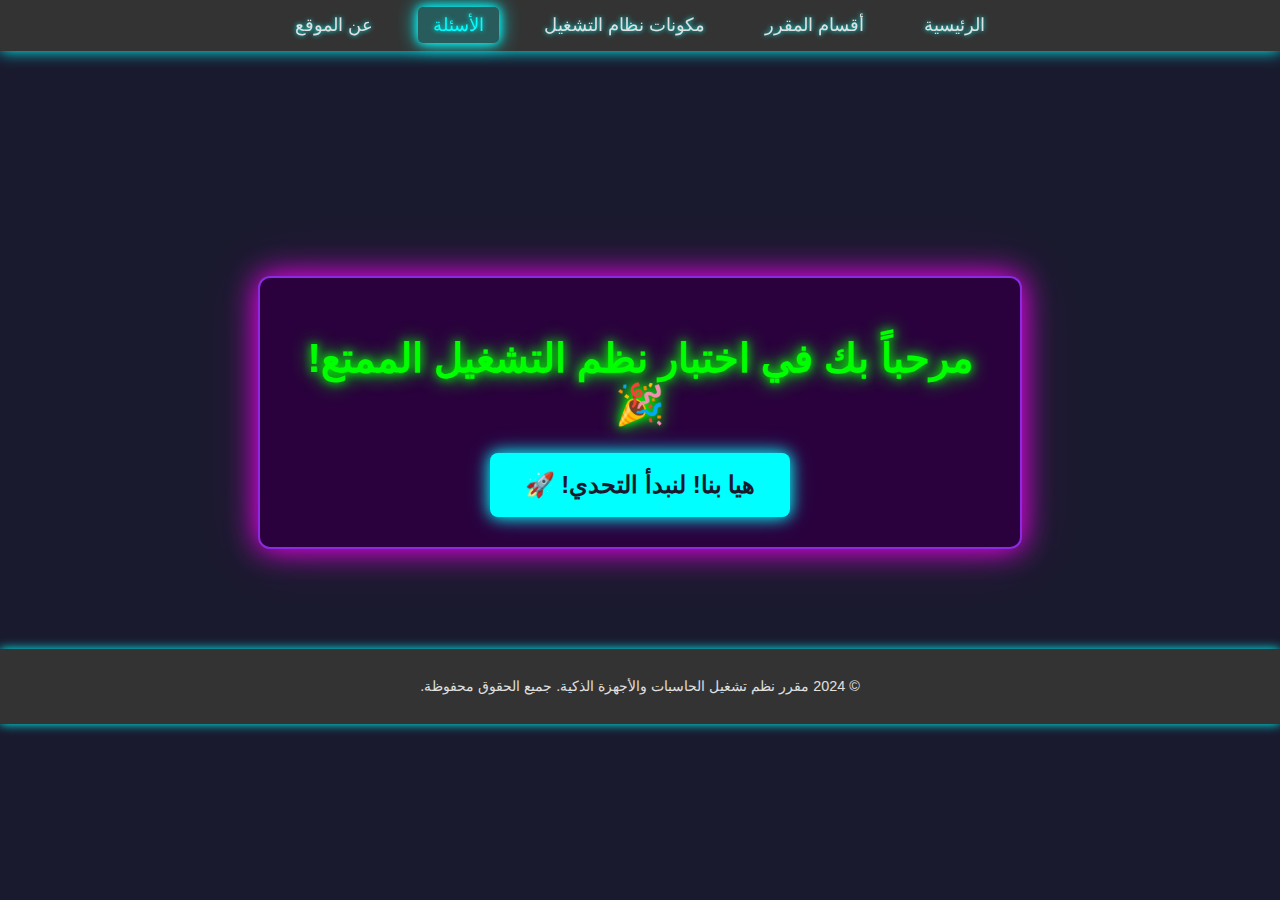
<file: questions.html>
<!DOCTYPE html>
<html lang="ar" dir="rtl">
<head>
    <meta charset="UTF-8">
    <meta name="viewport" content="width=device-width, initial-scale=1.0">
    <title>اختبر معلوماتك في نظم التشغيل!</title>
    <style>
        /* تعريف متغيرات الألوان النيون لتسهيل التعديل والتناسق */
        :root {
            --neon-blue: #00FFFF; /* أزرق سماوي نيون */
            --neon-pink: #FF00FF; /* وردي فوشيا نيون */
            --neon-green: #00FF00; /* أخضر نيون */
            --neon-purple: #8A2BE2; /* بنفسجي نيون */
            --dark-bg: #1a1a2e; /* خلفية داكنة جدًا للتباين القوي مع النيون */
            --quiz-card-bg: #2a003d; /* خلفية أغمق لبطاقة الاختبار */
            --text-light: #e0e0e0; /* لون نص فاتح للتباين */
            --shadow-light: rgba(0, 0, 0, 0.4);
        }

        body {
            font-family: 'Segoe UI', Tahoma, Geneva, Verdana, sans-serif;
            background-color: var(--dark-bg); /* خلفية داكنة لإبراز النيون */
            display: flex;
            justify-content: center;
            align-items: center;
            min-height: 100vh;
            margin: 0;
            color: var(--text-light); /* لون نص فاتح */
            flex-direction: column;
            overflow-x: hidden; /* لمنع ظهور شريط التمرير الأفقي */
        }

        /* تنسيق الهيدر بنفس ألوان النيون */
        header {
            width: 100%;
            background-color: #333; /* يمكن تغييرها لتكون داكنة أكثر أو شفافة مع توهج */
            padding: 15px 0;
            box-shadow: 0 0 15px var(--neon-blue); /* توهج أزرق نيون */
            position: fixed;
            top: 0;
            left: 0;
            z-index: 1000;
        }
        header nav ul {
            list-style: none;
            padding: 0;
            margin: 0;
            display: flex;
            justify-content: center;
        }
        header nav ul li {
            margin: 0 15px;
        }
        header nav ul li a {
            color: var(--text-light); /* نص فاتح */
            text-decoration: none;
            font-size: 1.1em;
            padding: 8px 15px;
            border-radius: 5px;
            transition: background-color 0.3s ease, box-shadow 0.3s ease, color 0.3s ease;
            text-shadow: 0 0 5px var(--neon-blue); /* توهج خفيف على النص */
        }
        header nav ul li a:hover,
        header nav ul li a.active {
            background-color: rgba(0, 255, 255, 0.2); /* خلفية خفيفة متوهجة عند التحويم */
            box-shadow: 0 0 10px var(--neon-blue), 0 0 20px var(--neon-blue); /* توهج أقوى */
            color: var(--neon-blue); /* لون نص أزرق نيون */
        }

        /* تنسيق حاوية الاختبار بأسلوب النيون */
        .quiz-container {
            background-color: var(--quiz-card-bg); /* خلفية أغمق للبطاقة */
            padding: 30px;
            border-radius: 12px;
            box-shadow: 0 0 30px var(--neon-pink), 0 0 60px rgba(255, 0, 255, 0.2); /* توهج وردي قوي */
            border: 2px solid var(--neon-purple); /* حدود بنفسجية نيون */
            width: 90%;
            max-width: 700px;
            text-align: center;
            margin-top: 100px;
            margin-bottom: 50px;
            position: relative;
            z-index: 1;
        }
        
        /* عنوان الاختبار بتوهج نيون */
        h1 {
            color: var(--neon-green); /* لون أخضر نيون */
            margin-bottom: 25px;
            font-size: 2.5em; /* حجم أكبر للعنونة */
            text-shadow: 0 0 10px var(--neon-green), 0 0 20px var(--neon-green); /* توهج نص نيون */
        }

        /* زر البدء بتأثير نيون */
        .start-button {
            background-color: var(--neon-blue);
            color: var(--dark-bg); /* نص داكن لتباين مع لون النيون */
            padding: 18px 35px; /* حجم أكبر للزر */
            border: none;
            border-radius: 8px;
            font-size: 1.5em; /* حجم خط أكبر */
            cursor: pointer;
            transition: background-color 0.3s ease, transform 0.2s ease, box-shadow 0.3s ease;
            box-shadow: 0 0 15px var(--neon-blue), 0 0 25px rgba(0, 255, 255, 0.4); /* توهج نيون أزرق */
            font-weight: bold;
        }
        .start-button:hover {
            background-color: var(--neon-green); /* يتغير للأخضر عند التحويم */
            transform: translateY(-3px);
            box-shadow: 0 0 20px var(--neon-green), 0 0 35px rgba(0, 255, 0, 0.5); /* توهج أخضر أقوى */
        }
        .start-button:active {
            transform: translateY(0);
        }

        /* قسم الأسئلة - نحافظ على نفس الأسلوب */
        .question-section {
            display: none;
            text-align: right;
            margin-top: 20px;
        }
        .question-section h2 {
            font-size: 1.8em; /* حجم أكبر لنص السؤال */
            color: var(--neon-blue); /* لون أزرق نيون للسؤال */
            text-shadow: 0 0 10px var(--neon-blue), 0 0 20px var(--neon-blue); /* توهج نيون */
            margin-bottom: 25px;
            line-height: 1.6;
        }
        
        /* أزرار الخيارات بأسلوب النيون */
        .options-container button {
            display: block;
            width: 100%;
            padding: 15px 20px; /* حجم أكبر للأزرار */
            margin-bottom: 15px;
            background-color: transparent; /* خلفية شفافة */
            color: var(--neon-green); /* لون نص أخضر نيون */
            border: 2px solid var(--neon-purple); /* حدود بنفسجية نيون */
            border-radius: 8px;
            font-size: 1.2em; /* حجم خط أكبر */
            text-align: right;
            cursor: pointer;
            transition: all 0.3s ease;
            box-shadow: 0 0 8px var(--neon-purple); /* توهج خفيف */
        }
        .options-container button:hover {
            background-color: rgba(0, 255, 255, 0.1); /* خلفية خفيفة شفافة عند التحويم */
            box-shadow: 0 0 15px var(--neon-blue), 0 0 25px rgba(0, 255, 255, 0.3); /* توهج أزرق أقوى */
            border-color: var(--neon-blue);
            color: var(--neon-blue);
        }

        /* ألوان الإجابات الصحيحة والخاطئة بأسلوب نيون مميز */
        .options-container button.correct {
            background-color: var(--neon-green); /* أخضر نيون */
            color: var(--dark-bg); /* نص داكن لتباين */
            border-color: var(--neon-green);
            box-shadow: 0 0 15px var(--neon-green), 0 0 30px rgba(0, 255, 0, 0.5);
            font-weight: bold;
        }
        .options-container button.incorrect {
            background-color: var(--neon-pink); /* وردي نيون */
            color: var(--dark-bg);
            border-color: var(--neon-pink);
            box-shadow: 0 0 15px var(--neon-pink), 0 0 30px rgba(255, 0, 255, 0.5);
            font-weight: bold;
        }
        .options-container button:disabled {
            cursor: not-allowed;
            opacity: 0.6; /* يبدو باهتًا قليلاً بعد الاختيار */
            box-shadow: none; /* إزالة التوهج بعد التعطيل */
        }

        /* شرح الإجابة بتوهج نيون */
        .explanation {
            margin-top: 20px;
            padding: 15px;
            background-color: rgba(138, 43, 226, 0.1); /* خلفية شفافة من لون النيون البنفسجي */
            border: 1px solid var(--neon-purple);
            border-radius: 8px;
            text-align: right;
            font-size: 1em;
            color: var(--neon-purple); /* لون بنفسجي نيون */
            text-shadow: 0 0 5px var(--neon-purple); /* توهج خفيف */
            line-height: 1.5;
            display: none;
        }

        /* زر السؤال التالي بتأثير نيون */
        .next-button {
            background-color: var(--neon-blue);
            color: var(--dark-bg);
            padding: 15px 30px;
            border: none;
            border-radius: 8px;
            font-size: 1.2em;
            cursor: pointer;
            margin-top: 25px;
            transition: background-color 0.3s ease, box-shadow 0.3s ease;
            box-shadow: 0 0 15px var(--neon-blue); /* توهج أزرق */
            font-weight: bold;
            display: none;
        }
        .next-button:hover {
            background-color: var(--neon-green);
            box-shadow: 0 0 20px var(--neon-green); /* توهج أخضر أقوى */
        }

        /* قسم النتائج بأسلوب نيون */
        .result-section {
            display: none;
            margin-top: 20px;
            text-align: center;
        }
        .score {
            font-size: 2.5em; /* حجم أكبر للنتيجة */
            font-weight: bold;
            color: var(--neon-blue);
            text-shadow: 0 0 15px var(--neon-blue), 0 0 25px rgba(0, 255, 255, 0.4); /* توهج نيون */
            margin-bottom: 15px;
        }
        .message {
            font-size: 1.6em; /* حجم أكبر لرسالة التشجيع */
            color: var(--neon-green);
            text-shadow: 0 0 10px var(--neon-green), 0 0 20px rgba(0, 255, 0, 0.3); /* توهج نيون */
            margin-bottom: 30px;
        }
        /* زر إعادة الاختبار بتأثير نيون */
        .restart-button {
            background-color: var(--neon-pink);
            color: var(--dark-bg);
            padding: 15px 30px;
            border: none;
            border-radius: 8px;
            font-size: 1.2em;
            cursor: pointer;
            transition: background-color 0.3s ease, box-shadow 0.3s ease;
            box-shadow: 0 0 15px var(--neon-pink); /* توهج وردي */
            font-weight: bold;
        }
        .restart-button:hover {
            background-color: var(--neon-purple);
            box-shadow: 0 0 20px var(--neon-purple); /* توهج بنفسجي أقوى */
        }

        /* تنسيق الفوتر */
        footer {
            width: 100%;
            background-color: #333; /* يمكن تغييرها لتكون داكنة أكثر */
            color: var(--text-light);
            text-align: center;
            padding: 15px 0;
            font-size: 0.9em;
            position: relative; /* لضمان ظهورها أسفل المحتوى */
            bottom: 0;
            left: 0;
            margin-top: 50px; /* مسافة بين المحتوى والفوتر */
            box-shadow: 0 0 10px var(--neon-blue); /* توهج نيون */
        }
    </style>
</head>
<body>
    <header>
        <nav>
            <ul>
                <li><a href="index.html">الرئيسية</a></li>
                <li><a href="sections.html">أقسام المقرر</a></li>
                <li><a href="components.html">مكونات نظام التشغيل</a></li>
                <li><a href="questions.html" class="active">الأسئلة</a></li>
                <li><a href="about.html">عن الموقع</a></li>
            </ul>
        </nav>
    </header>

    <div class="quiz-container">
        <h1>مرحباً بك في اختبار نظم التشغيل الممتع! 🎉</h1>
        <button class="start-button" id="startButton">هيا بنا! لنبدأ التحدي! 🚀</button>

        <div class="question-section" id="questionSection">
            <h2 id="questionText"></h2>
            <div class="options-container" id="optionsContainer">
            </div>
            <div class="explanation" id="explanationText">
            </div>
            <button class="next-button" id="nextButton">السؤال التالي ✨</button>
        </div>

        <div class="result-section" id="resultSection">
            <p class="score">نتيجتك النهائية: <span id="finalScore"></span> من <span id="totalQuestions"></span></p>
            <p class="message" id="encouragementMessage"></p>
            <button class="restart-button" id="restartButton">ابدأ الاختبار من جديد! 🔄</button>
        </div>
    </div>

    <footer>
        <p>&copy; 2024 مقرر نظم تشغيل الحاسبات والأجهزة الذكية. جميع الحقوق محفوظة.</p>
    </footer>

    <script>
        const questions = [
            {
                question: "ما هو النظام الذي يُعتبر تحديثًا رئيسيًا منذ سنوات؟",
                options: ["أ) ويندوز 10", "ب) ويندوز 8", "ج) ويندوز 11", "د) ويندوز XP"],
                correctAnswer: "ج) ويندوز 11",
                explanation: "الإجابة الصحيحة هي: ويندوز 11 هو التحديث الأكبر منذ سنوات لويندوز، ويقدم تغييرات جذرية في الواجهة والميزات."
            },
            {
                question: "ما هو الشرط الأدنى لقرص التخزين في ويندوز 11؟",
                options: ["أ) 32 GB", "ب) 64 GB", "ج) 128 GB", "د) 256 GB"],
                correctAnswer: "ب) 64 GB",
                explanation: "الإجابة الصحيحة هي: يحتاج ويندوز 11 إلى 64 GB كحد أدنى من مساحة التخزين على القرص الصلب لتثبيته."
            },
            {
                question: "أي من العناصر التالية يُعتبر جزءًا من متطلبات تشغيل ويندوز 11؟",
                options: ["أ) TPM الإصدار 1.0", "ب) 2.0 TPM", "ج) UEFI فقط", "د) معالج أحادي النواة"],
                correctAnswer: "ب) 2.0 TPM",
                explanation: "الإجابة الصحيحة هي: يجب أن يكون TPM (وحدة النظام الأساسي الموثوقة) الإصدار 2.0 متاحًا ومفعلًا لتثبيت ويندوز 11."
            },
            {
                question: "ما هي إحدى الميزات الجديدة في واجهة ويندوز 11؟",
                options: ["أ) قائمة ابدأ في الزاوية اليسرى", "ب) قائمة ابدأ مركزية", "ج) شاشة تسوية قائمة", "د) تصميم الكلاسيكية المعروفة"],
                correctAnswer: "ب) قائمة ابدأ مركزية",
                explanation: "الإجابة الصحيحة هي: ويندوز 11 يتميز بقائمة ابدأ مركزية التصميم، مما يمنح واجهة مستخدم جديدة وعصرية."
            },
            {
                question: "كيف يمكن للمستخدمين تثبيت تطبيقات أندرويد على ويندوز 11؟",
                options: ["أ) من متجر Google Play", "ب) عبر تطبيق Amazon Appstore", "ج) من خلال التطبيقات المصغرة فقط", "د) عن طريق تشغيلها على الهواتف فقط"],
                correctAnswer: "ب) عبر تطبيق Amazon Appstore",
                explanation: "الإجابة الصحيحة هي: يدعم ويندوز 11 تشغيل تطبيقات أندرويد من متجر Amazon Appstore، مما يوسع نطاق التطبيقات المتاحة."
            },
            {
                question: "ما هي أهم ميزة لتحسين تجربة اللعب في ويندوز 11؟",
                options: ["أ) Auto Update للرسوميات", "ب) DirectStorage", "ج) دعم لجميع الألعاب القديمة", "د) دعم الوسائط المتعددة"],
                correctAnswer: "ب) DirectStorage",
                explanation: "الإجابة الصحيحة هي: DirectStorage هي ميزة جديدة في ويندوز 11 تقلل بشكل كبير أوقات تحميل الألعاب من خلال الاستفادة المباشرة من وحدات التخزين NVMe SSD."
            },
            {
                question: "كم تبلغ دقة الشاشة المطلوبة لويندوز 11؟",
                options: ["أ) 720p", "ب) 1080p", "ج) 4K", "د) 1440p"],
                correctAnswer: "أ) 720p",
                explanation: "الإجابة الصحيحة هي: يجب أن تكون دقة الشاشة 720p (1280x720) على الأقل لتشغيل ويندوز 11 بشكل سليم."
            },
            {
                question: "أي من الخطوات التالية تتعلق بعملية تثبيت ويندوز 11؟",
                options: ["أ) استبدال القرص الصلب", "ب) استخدام أداة Media Creation Tool", "ج) كتابة التعليمات البرمجية", "د) الاتصال بالإنترنت للصيانة"],
                correctAnswer: "ب) استخدام أداة Media Creation Tool",
                explanation: "الإجابة الصحيحة هي: يمكن استخدام أداة Media Creation Tool التي توفرها مايكروسوفت لإنشاء وسائط تثبيت ويندوز 11 (USB أو DVD)."
            },
            {
                question: "ما الفرق الذي تم طرحه في Microsoft Teams في ويندوز 11؟",
                options: ["أ) أصبح منفصلًا ولا يتكامل مع النظام", "ب) مدمج في شريط المهام", "ج) تم إلغاءه تمامًا", "د) يعمل فقط على أنواع معينة من الأجهزة"],
                correctAnswer: "ب) مدمج في شريط المهام",
                explanation: "الإجابة الصحيحة هي: Microsoft Teams مدمج مباشرةً في شريط المهام في ويندوز 11، مما يسهل الوصول إليه والتواصل."
            },
            {
                question: "أي من خيارات الدقة التالية مهمة لجهاز الرسوميات المتوافقة مع ويندوز 11؟",
                options: ["أ) DirectX 11", "ب) DirectX 12", "ج) DirectX 9", "د) OpenGL"],
                correctAnswer: "ب) DirectX 12",
                explanation: "الإجابة الصحيحة هي: يجب أن تكون بطاقة الرسوميات متوافقة مع DirectX 12 أو أحدث لدعم جميع ميزات ويندوز 11 الرسومية."
            },
            {
                question: "ما الذي يجب أن يفعله المستخدم للتحقق من توافق جهازه مع ويندوز 11؟",
                options: ["أ) تنظيف القرص", "ب) استخدام أداة PC Health Check", "ج) إعادة تثبيت ويندوز 10", "د) شراء جهاز جديد"],
                correctAnswer: "ب) استخدام أداة PC Health Check",
                explanation: "الإجابة الصحيحة هي: أداة PC Health Check من مايكروسوفت هي الطريقة الرسمية للتحقق مما إذا كان جهازك يستوفي متطلبات ويندوز 11."
            },
            {
                question: "ما هي إحدى النصائح بعد تثبيت ويندوز 11؟",
                options: ["أ) إيقاف التحديثات التلقائية", "ب) تعطيل الحماية من الفيروسات", "ج) تفعيل التحديثات التلقائية", "د) عدم استخدام أي برامج تشغيل"],
                correctAnswer: "ج) تفعيل التحديثات التلقائية",
                explanation: "الإجابة الصحيحة هي: ينصح بتفعيل التحديثات التلقائية لضمان الحصول على آخر التحسينات الأمنية وميزات الأداء لويندوز 11."
            },
            {
                question: "ما هي أحد التحسينات الجديدة لتنظيم العمل في ويندوز 11؟",
                options: ["أ) Simplified Desktop", "ب) Snap Layouts", "ج) Task Manager البديل", "د) Window Manager القديم"],
                correctAnswer: "ب) Snap Layouts",
                explanation: "الإجابة الصحيحة هي: Snap Layouts هي ميزة جديدة في ويندوز 11 تساعد في ترتيب النوافذ تلقائيًا وبسهولة على الشاشة، مما يعزز الإنتاجية."
            },
            {
                question: "ما هو الخيار المفضل لإنشاء وسائط تثبيت ويندوز 11؟",
                options: ["أ) الكتابة اليدوية", "ب) استخدام أداة Media Creation Tool", "ج) تحميل من موقع غير رسمي", "د) استخدام قرص DVD قياسي"],
                correctAnswer: "ب) استخدام أداة Media Creation Tool",
                explanation: "الإجابة الصحيحة هي: استخدام أداة Media Creation Tool هو الخيار الأفضل والأكثر أمانًا لإنشاء وسائط تثبيت ويندوز 11."
            },
            {
                question: "أين يتم إدخال مفتاح المنتج أثناء تثبيت ويندوز 11؟",
                options: ["أ) يمكن تخطي هذه الخطوة مؤقتًا", "ب) يُطلب في بداية التثبيت فقط", "ج) أثناء تشغيل النظام فقط", "د) يجب إدخاله في إعدادات الأمان فقط"],
                correctAnswer: "أ) يمكن تخطي هذه الخطوة مؤقتًا",
                explanation: "الإجابة الصحيحة هي: يمكن تخطي خطوة إدخال مفتاح المنتج مؤقتًا أثناء التثبيت، ويمكن إدخاله لاحقًا لتفعيل ويندوز 11."
            },
            {
                question: "كيف يتم تقسيم القرص الصلب خلال تثبيت ويندوز 11؟",
                options: ["أ) حذف الأقسام القديمة فقط", "ب) تقسيم الصحافة الملحوظة", "ج) يجب إنشاء قسم جديد", "د) يتم تقسيمه تلقائيًا"],
                correctAnswer: "ج) يجب إنشاء قسم جديد",
                explanation: "الإجابة الصحيحة هي: غالبًا ما يتطلب تثبيت ويندوز 11 إنشاء قسم جديد على القرص الصلب، أو إعادة تهيئة الأقسام الموجودة."
            },
            {
                question: "ما هي إحدى الميزات في واجهة ويندوز 11 الجديدة؟",
                options: ["أ) وجود المربعات الحية (Live Tiles)", "ب) إمكانية تخصيص قائمة ابدأ", "ج) إمكانية تصفية التطبيقات", "د) إمكانية العمل مع برامج قديمة"],
                correctAnswer: "ب) إمكانية تخصيص قائمة ابدأ",
                explanation: "الإجابة الصحيحة هي: تصميم قائمة ابدأ الجديدة في ويندوز 11 يوفر إمكانيات تخصيص محسنة للمستخدم."
            },
            {
                question: "ما هي إحدى الوظائف الإضافية المتاحة في Widgets في ويندوز 11؟",
                options: ["أ) إدارة الملفات فقط", "ب) عرض معلومات عن الطقس والأخبار", "ج) تشغيل الألعاب", "د) حماية النظام"],
                correctAnswer: "ب) عرض معلومات عن الطقس والأخبار",
                explanation: "الإجابة الصحيحة هي: Widgets في ويندوز 11 تعرض معلومات سريعة ومخصصة مثل الطقس والأخبار والتقويم وغيرها."
            },
            {
                question: "ما الذي يجعل طريقة تثبيت ويندوز 11 مختلفاً عن الإصدارات السابقة؟",
                options: ["أ) عدم الحاجة إلى تسجيل الدخول", "ب) استخدام حساب Microsoft كخطوة إلزامية", "ج) عدم وجود واجهة مستخدم جديدة", "د) زيادة متطلبات الأجهزة"],
                correctAnswer: "ب) استخدام حساب Microsoft كخطوة إلزامية",
                explanation: "الإجابة الصحيحة هي: في بعض إصدارات ويندوز 11، أصبح تسجيل الدخول بحساب Microsoft إلزاميًا أثناء عملية التثبيت الأولية."
            },
            {
                question: "ما السلبيات التي قد تواجه المستخدمين عند الانتقال إلى ويندوز 11؟",
                options: ["أ) محدودة التخصيص", "ب) دعم كامل للأجهزة القديمة", "ج) واجهة مستخدم غير محسنة", "د) تكنولوجيا غير مسبوقة"],
                correctAnswer: "أ) محدودة التخصيص",
                explanation: "الإجابة الصحيحة هي: بعض المستخدمين قد يجدون أن ويندوز 11 يقدم خيارات تخصيص أقل عمقًا مقارنة بالإصدارات السابقة، بالإضافة إلى احتمالية ارتفاع تكلفة الترقية لأجهزة قديمة."
            },
            {
                question: "ما هي النواة (Kernel) في نظام التشغيل؟",
                options: ["أ) جزء من الهاردوير", "ب) برنامج مسؤول عن إدارة المعالج والذاكرة", "ج) واجهة المستخدم", "د) نظام إدارة الملفات"],
                correctAnswer: "ب) برنامج مسؤول عن إدارة المعالج والذاكرة",
                explanation: "الإجابة الصحيحة هي: النواة (Kernel) هي الجزء الأساسي في نظام التشغيل، وهي المسؤولة عن إدارة موارد الجهاز مثل المعالج والذاكرة."
            },
            {
                question: "ما الوظيفة الأساسية للغلاف (Shell)؟",
                options: ["أ) تنفيذ الأوامر عبر واجهة نصية أو رسومية", "ب) إدارة الذاكرة", "ج) حماية النظام من التهديدات", "د) جدولة العمليات"],
                correctAnswer: "أ) تنفيذ الأوامر عبر واجهة نصية أو رسومية",
                explanation: "الإجابة الصحيحة هي: الغلاف (Shell) هو الواجهة التي يتفاعل المستخدم من خلالها مع نظام التشغيل، سواء كانت واجهة نصية (CLI) أو رسومية (GUI) لتنفيذ الأوامر."
            },
            {
                question: "ما هو هدف إدارة الملفات (File System) في نظام التشغيل؟",
                options: ["أ) تحسين الأداء", "ب) حماية البيانات", "ج) تنظيم تخزين البيانات على وسائط التخزين", "د) تتبع استخدام الذاكرة"],
                correctAnswer: "ج) تنظيم تخزين البيانات على وسائط التخزين",
                explanation: "الإجابة الصحيحة هي: نظام إدارة الملفات مسؤول عن تنظيم وتخزين واسترجاع البيانات على وسائط التخزين مثل الأقراص الصلبة بطريقة فعالة ومنظمة."
            },
            {
                question: "ما هي إحدى الوظائف الأساسية لإدارة الشبكات (Network Management)؟",
                options: ["أ) السيطرة على الذاكرة", "ب) إدارة الاتصال بالشبكات وتبادل البيانات", "ج) جدولة العمليات", "د) حماية النظام"],
                correctAnswer: "ب) إدارة الاتصال بالشبكات وتبادل البيانات",
                explanation: "الإجابة الصحيحة هي: إدارة الشبكات في نظام التشغيل تتيح التحكم في الاتصال بالشبكات المختلفة وتبادل البيانات عبرها."
            },
            {
                question: "ما هو النوعان الرئيسيان لواجهة المستخدم (User Interface)؟",
                options: ["أ) بيتا وألفا", "ب) رسومية ونصية", "ج) محلية وعالمية", "د) مفتوحة ومغلقة"],
                correctAnswer: "ب) رسومية ونصية",
                explanation: "الإجابة الصحيحة هي: واجهات المستخدم الرئيسية هي واجهة المستخدم الرسومية (GUI) التي تعتمد على الأيقونات والنوافذ، وواجهة سطر الأوامر (CLI) التي تعتمد على النصوص والأوامر."
            },
            {
                question: "ما هي الوظيفة الرئيسية لمُفسر الأوامر (Command Interpreter)؟",
                options: ["أ) حماية النظام من الفيروسات", "ب) تحويل الأوامر إلى تعليمات قابلة للتنفيذ", "ج) جدولة المهام", "د) إدارة الطاقة"],
                correctAnswer: "ب) تحويل الأوامر إلى تعليمات قابلة للتنفيذ",
                explanation: "الإجابة الصحيحة هي: مُفسر الأوامر هو جزء من الغلاف، ويقوم بترجمة الأوامر التي يدخلها المستخدم إلى تعليمات يمكن للنواة تنفيذها."
            },
            {
                question: "كيف تتم إدارة الذاكرة في نظام التشغيل؟",
                options: ["أ) بالتخصيص العشوائي", "ب) عن طريق تتبع الاستخدام والتخصيص الذكي", "ج) بالتخزين المؤقت فقط", "د) بتعطيل التطبيقات"],
                correctAnswer: "ب) عن طريق تتبع الاستخدام والتخصيص الذكي",
                explanation: "الإجابة الصحيحة هي: إدارة الذاكرة في نظام التشغيل تتضمن تتبع استخدام الذاكرة وتخصيصها بذكاء للتطبيقات المختلفة لضمان كفاءة الأداء."
            },
            {
                question: "ما هو الهدف من إدارة الموارد (Resource Management) في نظام التشغيل؟",
                options: ["أ) زيادة سرعة المعالج", "ب) تخصيص المعالج والذاكرة بكفاءة للتطبيقات المختلفة", "ج) إدارة الشبكات فقط", "د) حماية البيانات"],
                correctAnswer: "ب) تخصيص المعالج والذاكرة بكفاءة للتطبيقات المختلفة",
                explanation: "الإجابة الصحيحة هي: إدارة الموارد هي وظيفة أساسية لنظام التشغيل تهدف إلى تخصيص موارد الجهاز (مثل المعالج والذاكرة ووحدات الإدخال/الإخراج) بشكل فعال بين العمليات المختلفة."
            },
            {
                question: "ما هي وظيفة إدارة التخزين الثانوي (Storage Management)؟",
                options: ["أ) تنظيم وتنسيق البيانات على الأقراص الصلبة", "ب) حماية النظام من التهديدات", "ج) جدولة العمليات", "د) تقييم أداء التطبيقات"],
                correctAnswer: "أ) تنظيم وتنسيق البيانات على الأقراص الصلبة",
                explanation: "الإجابة الصحيحة هي: إدارة التخزين الثانوي تهتم بتنظيم وتنسيق البيانات على وسائط التخزين الدائمة مثل الأقراص الصلبة ومحركات الأقراص ذات الحالة الصلبة (SSD)."
            },
            {
                question: "ما هي مسؤوليات إدارة الأمان (Security Management)؟",
                options: ["أ) تحسين أداء الشبكة", "ب) حماية النظام من التهديدات ومراقبة صلاحيات الوصول", "ج) جدولة العمليات", "د) تحسين تجربة المستخدم"],
                correctAnswer: "ب) حماية النظام من التهديدات ومراقبة صلاحيات الوصول",
                explanation: "الإجابة الصحيحة هي: إدارة الأمان في نظام التشغيل مسؤولة عن حماية النظام من الوصول غير المصرح به والبرامج الضارة، ومراقبة صلاحيات المستخدمين."
            },
            {
                question: "ما هي وظيفة إدارة العمليات (Process Management)؟",
                options: ["أ) تحسين الأداء العام للنظام", "ب) تنظيم تشغيل البرامج وتخصيص الموارد", "ج) إدارة الوصول إلى البيانات", "د) عمل نسخ احتياطية"],
                correctAnswer: "ب) تنظيم تشغيل البرامج وتخصيص الموارد",
                explanation: "الإجابة الصحيحة هي: إدارة العمليات هي وظيفة أساسية لنظام التشغيل تتعلق بتنظيم تشغيل البرامج (العمليات) وتخصيص موارد المعالج والذاكرة لها."
            },
            {
                question: "ما هي إحدى طرق كيف تصف النواة عملية الإقلاع (Booting)؟",
                options: ["أ) يتم تحميل النواة إلى الذاكرة بعد BIOS/UEFI", "ب) يتم تنفيذ الأوامر بدون تحميل النواة", "ج) يتم تشفير البيانات", "د) يتم تحديث البرامج فقط"],
                correctAnswer: "أ) يتم تحميل النواة إلى الذاكرة بعد BIOS/UEFI",
                explanation: "الإجابة الصحيحة هي: عملية الإقلاع تبدأ بتحميل النواة من قرص التخزين إلى الذاكرة الرئيسية بعد قيام BIOS أو UEFI بالتحقق من الأجهزة الأساسية."
            },
            {
                question: "كيف يدير نظام التشغيل أخطاء الاستخدام غير المصرح به للموارد؟",
                options: ["أ) بتجاهلها", "ب) عبر معالجة الأخطاء", "ج) بحذف الملفات بشكل تلقائي", "د) بزيادة الذاكرة"],
                correctAnswer: "ب) عبر معالجة الأخطاء",
                explanation: "الإجابة الصحيحة هي: نظام التشغيل يعالج الأخطاء المتعلقة بالاستخدام غير المصرح به للموارد عن طريق معالجة الأخطاء، والتي قد تتضمن رفض الوصول أو إظهار رسالة خطأ للمستخدم."
            },
            {
                question: "ما يعبر عنه 'إدارة أجهزة الإدخال/الإخراج'؟",
                options: ["أ) التحكم في أداء الشبكة", "ب) إدارة الأجهزة مثل الطابعات والفأرة", "ج) تنظيم البيانات", "د) تحسين النظام"],
                correctAnswer: "ب) إدارة الأجهزة مثل الطابعات والفأرة",
                explanation: "الإجابة الصحيحة هي: إدارة أجهزة الإدخال/الإخراج تتحكم في تشغيل الأجهزة المتصلة بالكمبيوتر مثل الطابعات، لوحات المفاتيح، الفأرة، وغيرها، وتضمن التفاعل السليم بينها وبين النظام."
            },
            {
                question: "ما هو النوع الأكثر استخدامًا من أنظمة الملفات في نظام Windows؟",
                options: ["أ) APFS", "ب) Ext4", "ج) NTFS", "د) FAT32"],
                correctAnswer: "ج) NTFS",
                explanation: "الإجابة الصحيحة هي: NTFS (New Technology File System) هو نظام الملفات الأكثر شيوعًا والأكثر تطورًا في نظام Windows، ويوفر ميزات أمان واستقرار أفضل من FAT32."
            },
            {
                question: "ما الفرق بين واجهة المستخدم الرسومية (GUI) والنصية (CLI)؟",
                options: ["أ) الرسومية تعتمد على الأوامر النصية فقط", "ب) النصية توفر واجهة رسومية متقدمة", "ج) الرسومية تسهل التفاعل بشكل أكبر من النصية", "د) كلاهما ينفذ التعليمات بنفس الطريقة"],
                correctAnswer: "ج) الرسومية تسهل التفاعل بشكل أكبر من النصية",
                explanation: "الإجابة الصحيحة هي: واجهة المستخدم الرسومية (GUI) توفر واجهة بصرية سهلة الاستخدام مع أيقونات ونوافذ، مما يجعل التفاعل أسهل بكثير من واجهة سطر الأوامر (CLI) التي تعتمد على الأوامر النصية."
            },
            {
                question: "أي من المكونات التالية يعد جزءًا أساسيًا من عمل نظام التشغيل؟",
                options: ["أ) إدارة العمليات", "ب) تشغيل أجهزة الإدخال", "ج) تخزين البيانات فقط", "د) تشغيل التطبيقات"],
                correctAnswer: "أ) إدارة العمليات",
                explanation: "الإجابة الصحيحة هي: إدارة العمليات هي جزء أساسي من نظام التشغيل."
            },
            {
                question: "ما الهدف من استخدام تعريفات (Drivers) في نظام التشغيل؟",
                options: ["أ) لحماية النظام من الفيروسات", "ب) لتحسين أداء التطبيقات", "ج) للتحكم في الأجهزة المتصلة", "د) لزيادة سعة التخزين"],
                correctAnswer: "ج) للتحكم في الأجهزة المتصلة",
                explanation: "الإجابة الصحيحة هي: تعريفات (Drivers) تُستخدم للتحكم في تشغيل الأجهزة المتصلة بالنظام."
            },
            {
                question: "ما هي إحدى الوظائف الأساسية المرتبطة بالشبكات؟",
                options: ["أ) تخصيص البيانات", "ب) إدارة IP وضبط الإعدادات", "ج) حماية البيانات", "د) إدارة الأداء"],
                correctAnswer: "ب) إدارة IP وضبط الإعدادات",
                explanation: "الإجابة الصحيحة هي: إدارة الشبكات تعنى بالتحكم في إعدادات IP والاتصال بالشبكات."
            },
            {
                question: "كيف يتم التأكد من أن العمليات قيد التشغيل تتم بشكل سليم؟",
                options: ["أ) عبر إدارة العمليات", "ب) عبر استدعاءات النظام فقط", "ج) عبر قواعد البيانات", "د) عبر نظام الأمان"],
                correctAnswer: "أ) عبر إدارة العمليات",
                explanation: "الإجابة الصحيحة هي: إدارة العمليات تتضمن تنظيم وتشغيل البرامج ومتابعة المهام."
            },
            {
                question: "ما هو العنصر الأساسي الذي تديره أنظمة التشغيل؟",
                options: ["أ) التطبيقات البرمجية", "ب) مكونات الحاسوب المادية", "ج) واجهة المستخدم", "د) قواعد البيانات"],
                correctAnswer: "ب) مكونات الحاسوب المادية",
                explanation: "الإجابة الصحيحة هي: أنظمة التشغيل تدير مكونات الحاسوب المادية مثل المعالج والذاكرة."
            },
            {
                question: "ما هو الجيل الذي شهد ظهور أنظمة متعددة البرمجة؟",
                options: ["أ) الجيل الأول", "ب) الجيل الثاني", "ج) الجيل الثالث", "د) الجيل الرابع"],
                correctAnswer: "ب) الجيل الثاني",
                explanation: "الإجابة الصحيحة هي: الجيل الثاني (1960s) هو الذي شهد ظهور أنظمة متعددة البرمجة."
            },
            {
                question: "ما هي الميزة الرئيسية لـ macOS مقارنة بـ Windows؟",
                options: ["أ) القدرة على تشغيل الألعاب", "ب) الأمان والاستقرار", "ج) إعدادات التخصيص العالية", "د) التكلفة المنخفضة"],
                correctAnswer: "ب) الأمان والاستقرار",
                explanation: "الإجابة الصحيحة هي: يتميز macOS بالأمان العالي والاستقرار."
            },
            {
                question: "ما هي الأنظمة التي تُستخدم في الأجهزة المحمولة عادةً؟",
                options: ["أ) macOS وWindows", "ب) Android وiOS", "ج) Linux وUNIX", "د) جميع الأنظمة المذكورة"],
                correctAnswer: "ب) Android وiOS",
                explanation: "الإجابة الصحيحة هي: Android وiOS هما الأنظمة الأكثر تداولًا في الأجهزة المحمولة."
            },
            {
                question: "ما هو النوع الذي يخص أنظمة التشغيل التي تعمل في الزمن الحقيقي؟",
                options: ["أ) ويندوز", "ب) RTLinux", "ج) Linux", "د) macOS"],
                correctAnswer: "ب) RTLinux",
                explanation: "الإجابة الصحيحة هي: RTLinux (Real-Time Linux) هو مثال على نظام تشغيل يعمل في الزمن الحقيقي."
            }
        ];

        // العناصر الأساسية في الصفحة
        const startButton = document.getElementById('startButton');
        const quizContainer = document.querySelector('.quiz-container');
        const questionSection = document.getElementById('questionSection');
        const questionText = document.getElementById('questionText');
        const optionsContainer = document.getElementById('optionsContainer');
        const explanationText = document.getElementById('explanationText');
        const nextButton = document.getElementById('nextButton');
        const resultSection = document.getElementById('resultSection');
        const finalScore = document.getElementById('finalScore');
        const totalQuestionsSpan = document.getElementById('totalQuestions');
        const encouragementMessage = document.getElementById('encouragementMessage');
        const restartButton = document.getElementById('restartButton');

        let currentQuestionIndex = 0;
        let score = 0;

        // دالة بدء الاختبار
        function startQuiz() {
            // إخفاء زر البدء وعنوان الترحيب
            startButton.style.display = 'none';
            quizContainer.querySelector('h1').style.display = 'none'; // إخفاء العنوان الرئيسي

            // إظهار قسم الأسئلة
            questionSection.style.display = 'block';
            currentQuestionIndex = 0;
            score = 0;
            loadQuestion();
        }

        // دالة تحميل السؤال الحالي
        function loadQuestion() {
            // إخفاء الشرح وزر التالي
            explanationText.style.display = 'none';
            nextButton.style.display = 'none';
            optionsContainer.innerHTML = ''; // مسح الخيارات السابقة

            if (currentQuestionIndex < questions.length) {
                const q = questions[currentQuestionIndex];
                questionText.textContent = q.question;

                // إنشاء أزرار الخيارات
                q.options.forEach(option => {
                    const button = document.createElement('button');
                    button.textContent = option;
                    button.classList.add('option-button'); // إضافة كلاس لسهولة التنسيق والتعامل
                    button.addEventListener('click', () => selectAnswer(button, option, q.correctAnswer, q.explanation));
                    optionsContainer.appendChild(button);
                });
            } else {
                showResult();
            }
        }

        // دالة معالجة اختيار الإجابة
        function selectAnswer(selectedButton, selectedOption, correctAnswer, explanation) {
            // تعطيل جميع أزرار الخيارات بعد الاختيار
            Array.from(optionsContainer.children).forEach(button => {
                button.disabled = true;
            });

            // التحقق من الإجابة
            if (selectedOption === correctAnswer) {
                selectedButton.classList.add('correct');
                score++;
            } else {
                selectedButton.classList.add('incorrect');
                // إذا كانت الإجابة خاطئة، نبحث عن الزر الذي يحتوي على الإجابة الصحيحة ونميزه
                Array.from(optionsContainer.children).forEach(button => {
                    if (button.textContent === correctAnswer) {
                        button.classList.add('correct');
                    }
                });
            }

            // عرض الشرح
            explanationText.textContent = explanation;
            explanationText.style.display = 'block';

            // إظهار زر السؤال التالي
            nextButton.style.display = 'block';
        }

        // دالة عرض النتائج
        function showResult() {
            questionSection.style.display = 'none';
            resultSection.style.display = 'block';
            finalScore.textContent = score;
            totalQuestionsSpan.textContent = questions.length;

            let message = "";
            if (score === questions.length) {
                message = "مذهل! لقد حصلت على درجة كاملة! أنت خبير حقيقي في نظم التشغيل! 🏆";
            } else if (score >= questions.length * 0.7) {
                message = "أداء رائع! لديك معرفة قوية جداً. استمر في التقدم! 💪";
            } else if (score >= questions.length * 0.5) {
                message = "جيد جداً! لديك أساس جيد. واصل التعلم وستصل إلى الأفضل! 👍";
            } else {
                message = "لا بأس! كل بداية صعبة. راجع المعلومات وحاول مرة أخرى. يمكنك فعلها! ✨";
            }
            encouragementMessage.textContent = message;
        }

        // دالة إعادة تشغيل الاختبار
        function restartQuiz() {
            resultSection.style.display = 'none';
            // إعادة عرض زر البدء والعنوان الرئيسي
            startButton.style.display = 'block';
            quizContainer.querySelector('h1').style.display = 'block';
            currentQuestionIndex = 0;
            score = 0;
            // يجب أن تظهر شاشة البداية مجددًا
        }

        // ربط الأحداث بالأزرار
        startButton.addEventListener('click', startQuiz);
        nextButton.addEventListener('click', () => {
            currentQuestionIndex++;
            loadQuestion();
        });
        restartButton.addEventListener('click', restartQuiz);

        // عند تحميل الصفحة، تأكد من إخفاء أقسام الأسئلة والنتائج في البداية
        document.addEventListener('DOMContentLoaded', () => {
            questionSection.style.display = 'none';
            resultSection.style.display = 'none';
        });

    </script>
</body>
</html>
</file>
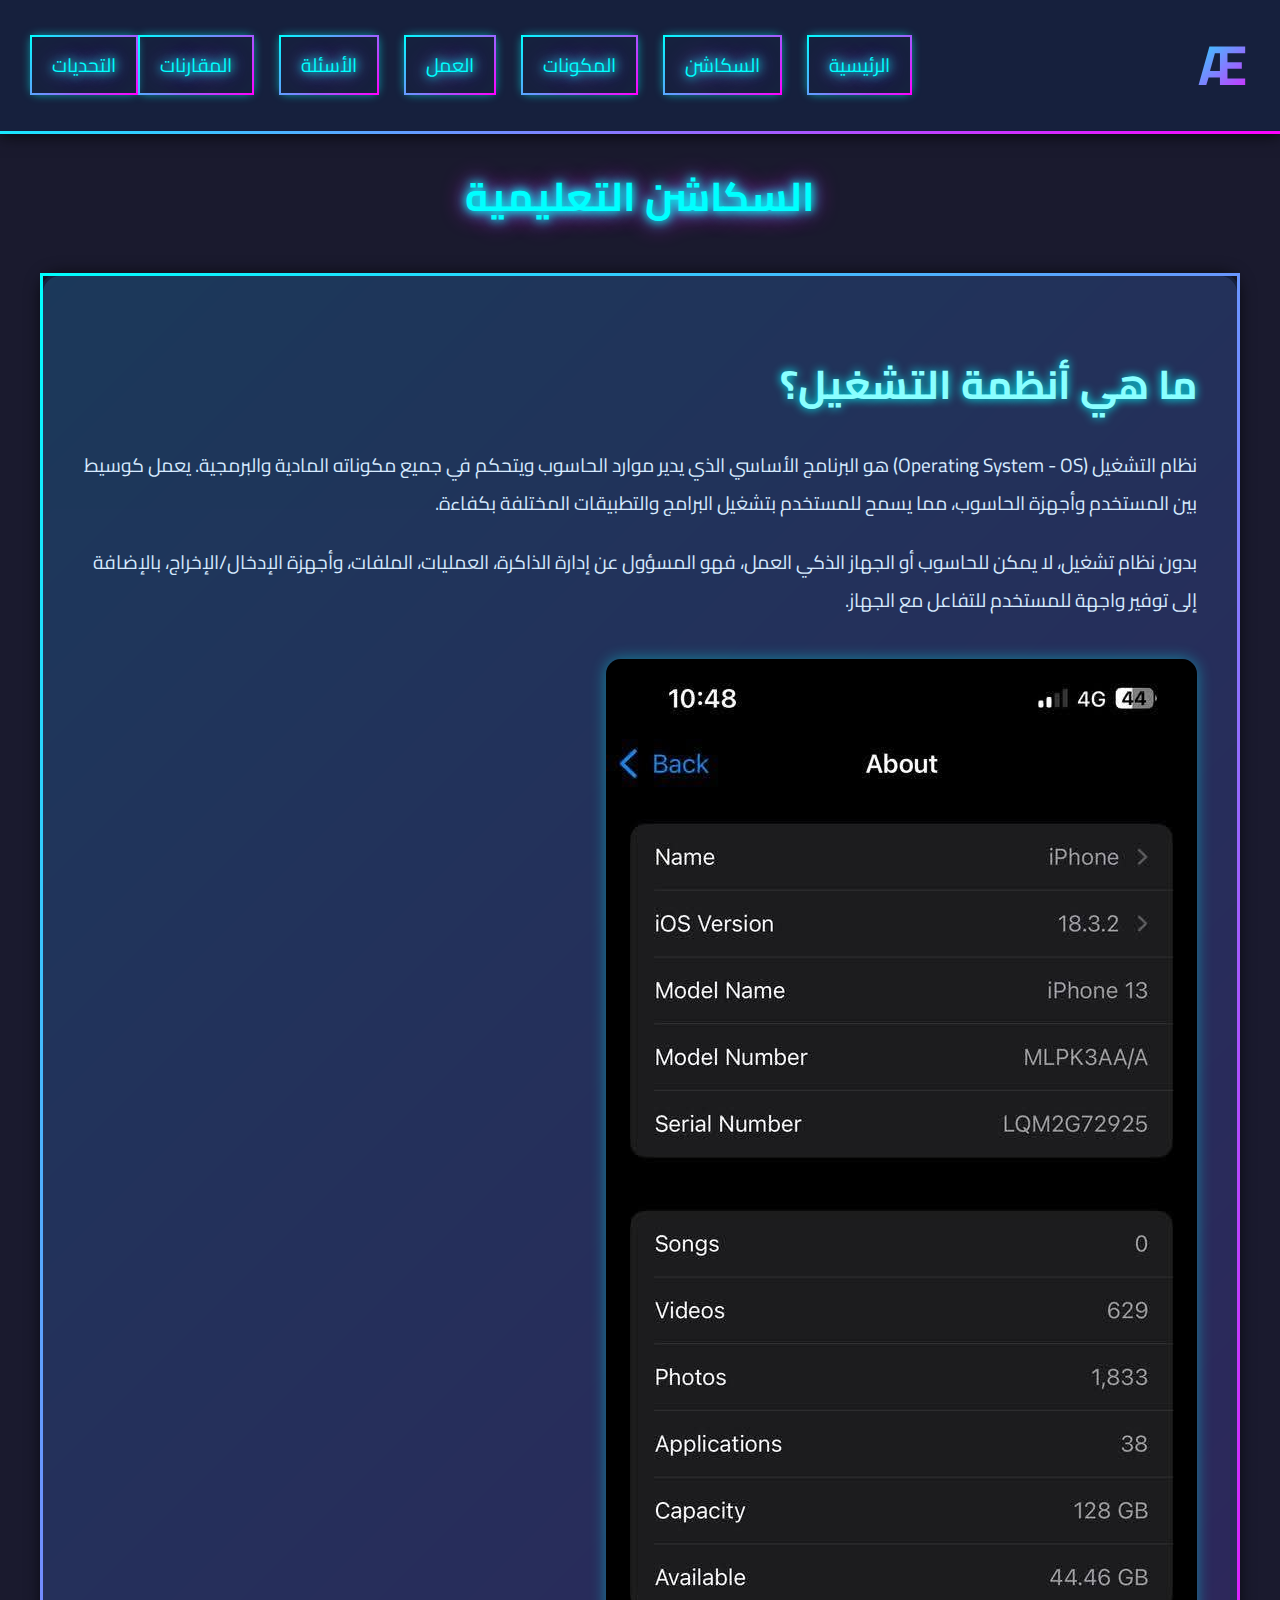
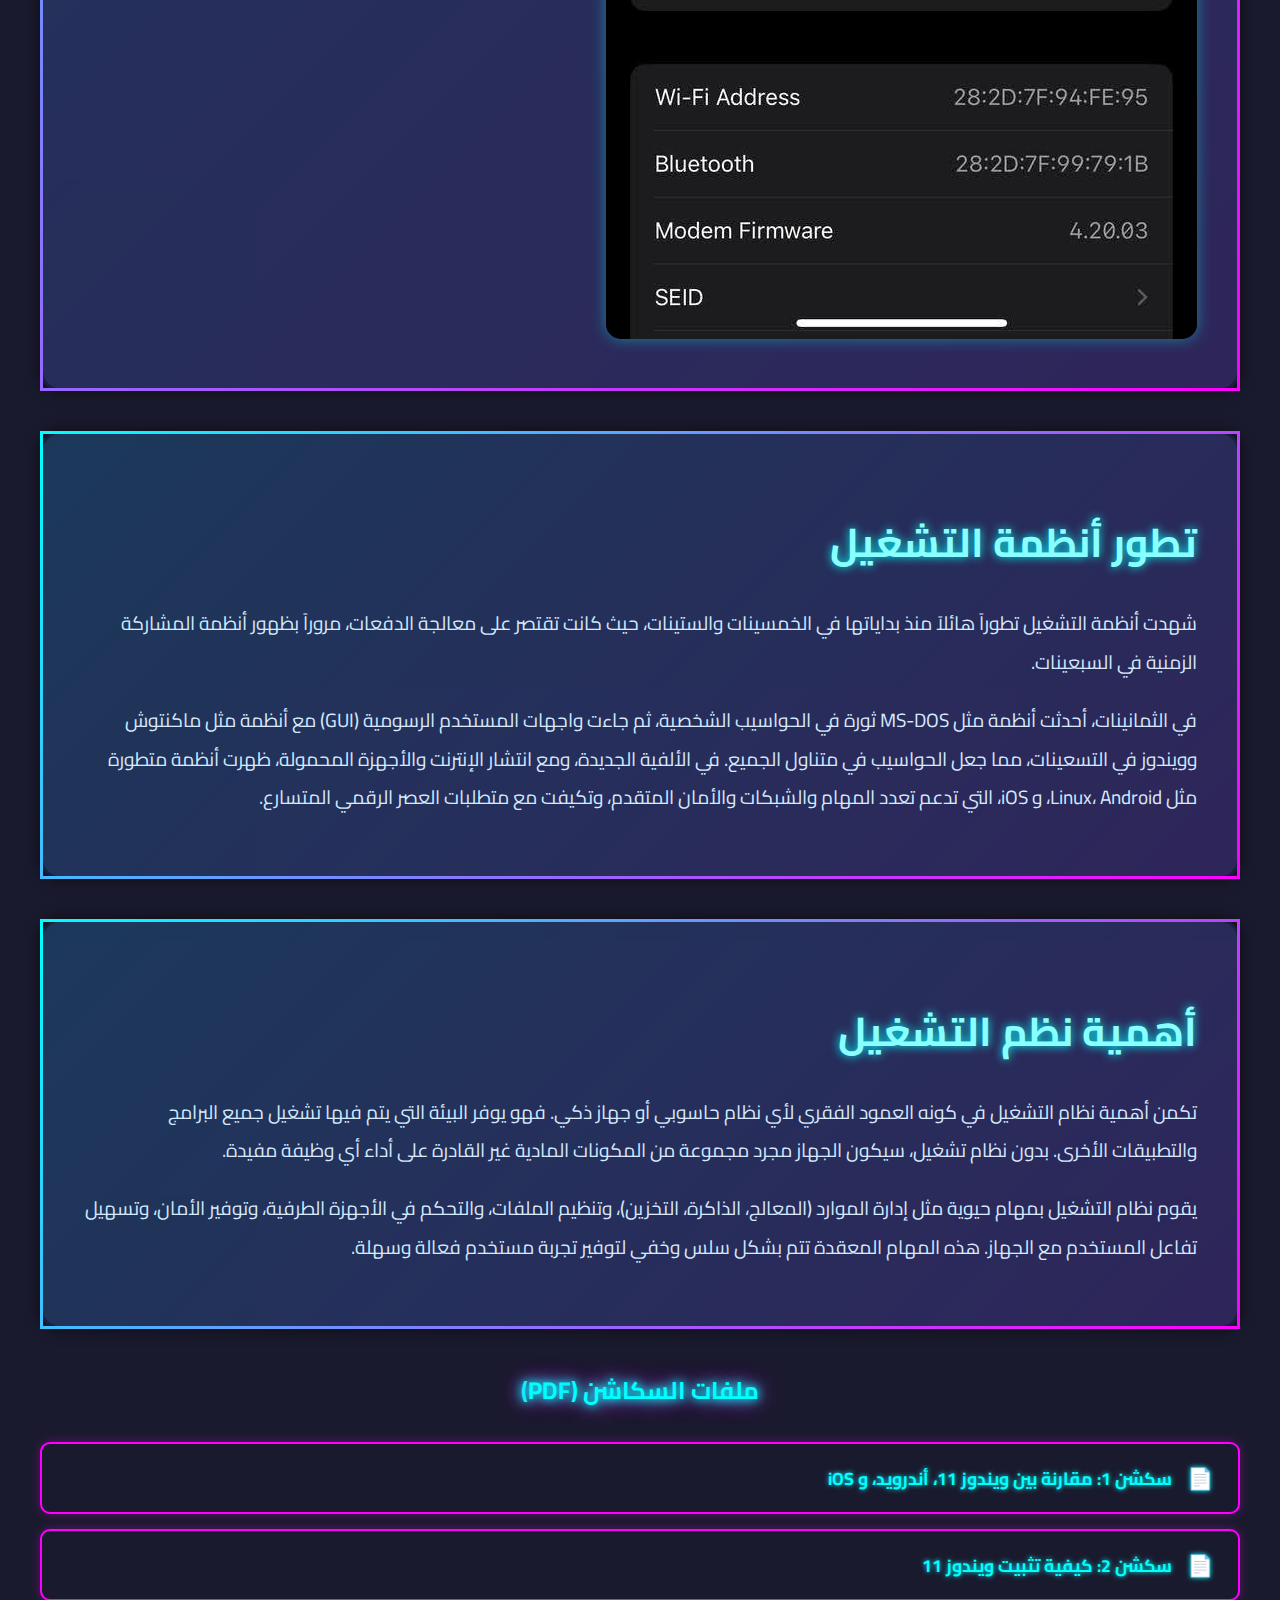
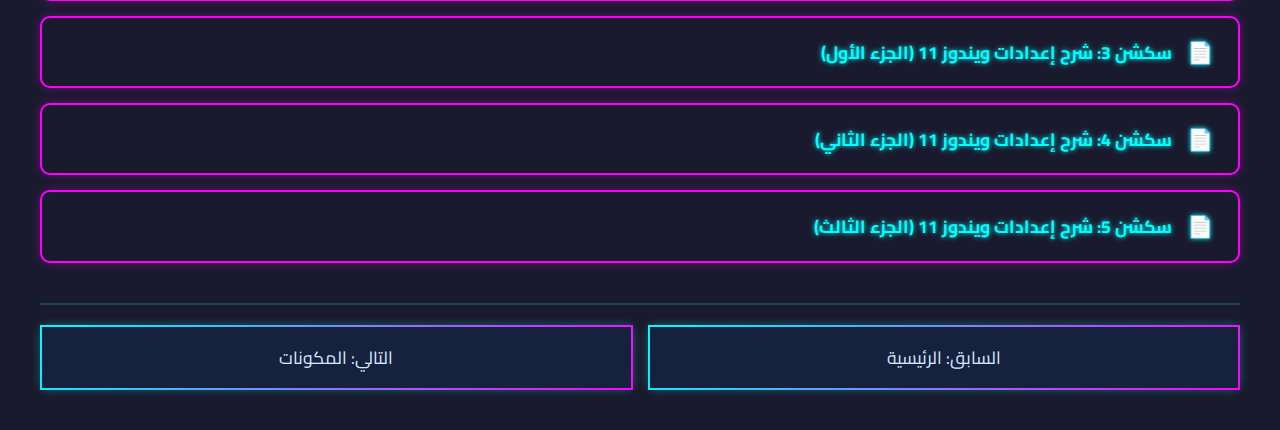
<file: sections.html>
<!DOCTYPE html>
<html lang="ar" dir="rtl">
<head>
    <meta charset="UTF-8">
    <meta name="viewport" content="width=device-width, initial-scale=1.0">
    <title>نظم التشغيل: السكاشن</title>
    <link href="https://fonts.googleapis.com/css2?family=Cairo:wght@400;700&display=swap" rel="stylesheet">
    <style>
        :root {
            --dark-bg-color: #1a1a2e; /* Deep dark blue/purple */
            --card-bg-color: #16213e; /* Slightly lighter dark for cards */
            --neon-blue: #00ffff; /* Bright Cyan Neon */
            --neon-purple: #ff00ff; /* Bright Magenta Neon */
            --text-light: #e0e0e0; /* Light grey for body text */
            --heading-color: #8affff; /* Lighter cyan for headings */
            --accent-color: #e600e6; /* Brighter magenta accent */
            --gradient-1: linear-gradient(135deg, #00ffff, #ff00ff); /* Cyan to Magenta */
            --gradient-2: linear-gradient(135deg, #ff00ff, #00ffff); /* Magenta to Cyan */
            --lighter-text-color: #d6eaff; /* Very light blue for better contrast */
        }

        body {
            font-family: 'Cairo', sans-serif;
            background-color: var(--dark-bg-color);
            color: var(--lighter-text-color);
            margin: 0;
            /* تم إزالة padding-top: 80px; لعدم تثبيت الهيدر */
            direction: rtl; /* Right-to-left for Arabic */
            overflow-x: hidden; /* Prevent horizontal scroll */
            line-height: 1.8;
        }

        .neon-text {
            color: var(--neon-blue);
            text-shadow: 0 0 8px var(--neon-blue), 0 0 15px var(--neon-blue), 0 0 25px var(--neon-purple);
            animation: flicker 2s infinite alternate;
        }

        @keyframes flicker {
            0%, 18%, 22%, 25%, 53%, 57%, 100% { opacity: 1; text-shadow: 0 0 8px var(--neon-blue), 0 0 15px var(--neon-blue), 0 0 25px var(--neon-purple); }
            20%, 24%, 55% { opacity: 0.9; text-shadow: none; }
        }

        header {
            background: rgba(22, 33, 62, 0.95);
            color: var(--text-light);
            padding: 15px 30px;
            display: flex;
            justify-content: space-between;
            align-items: center;
            /* تم إزالة الخصائص التالية لجعل الهيدر غير ثابت */
            /* position: fixed; */
            /* top: 0; */
            /* left: 0; */
            /* width: 100%; */
            box-shadow: 0 2px 15px rgba(0, 0, 0, 0.7);
            /* تم إزالة z-index: 1000; */
            box-sizing: border-box; /* Include padding in width */
            border-bottom: 3px solid;
            border-image: var(--gradient-1) 1;
        }

        .logo {
            font-size: 3.5em;
            font-weight: bold;
            letter-spacing: 3px;
            cursor: pointer;
            animation: neon-glow-logo 3s infinite alternate;
            background: var(--gradient-1);
            -webkit-background-clip: text; /* For gradient text */
            -webkit-text-fill-color: transparent; /* For gradient text */
            display: inline-block; /* Essential for text glow/gradient */
        }

        @keyframes neon-glow-logo {
            0% { text-shadow: 0 0 10px var(--neon-blue), 0 0 20px var(--neon-purple); }
            50% { text-shadow: 0 0 20px var(--neon-purple), 0 0 30px var(--neon-blue), 0 0 40px var(--accent-color); }
            100% { text-shadow: 0 0 10px var(--neon-blue), 0 0 20px var(--neon-purple); }
        }

        nav ul {
            list-style: none;
            margin: 0;
            padding: 0;
            display: flex;
        }

        nav ul li {
            margin-right: 25px;
        }

        nav ul li:last-child {
            margin-right: 0;
        }

        nav ul li a {
            color: var(--lighter-text-color);
            text-decoration: none;
            font-size: 1.2em;
            padding: 10px 20px;
            border-radius: 8px;
            transition: background-color 0.4s ease, color 0.4s ease, transform 0.4s ease, box-shadow 0.4s ease;
            position: relative;
            overflow: hidden;
            background: var(--card-bg-color);
            border: 2px solid transparent;
            border-image: var(--gradient-1) 1;
            box-shadow: 0 0 8px rgba(0, 255, 255, 0.5);
            text-shadow: 0 0 5px var(--neon-blue);
        }

        nav ul li a::before {
            content: '';
            position: absolute;
            top: 0;
            left: 0;
            width: 100%;
            height: 100%;
            background: var(--gradient-2);
            z-index: -1;
            transition: transform 0.6s ease;
            transform: scaleX(0);
            transform-origin: right;
        }

        nav ul li a:hover::before {
            transform: scaleX(1);
            transform-origin: left;
        }

        nav ul li a:hover {
            color: white;
            transform: translateY(-5px);
            box-shadow: 0 0 20px var(--neon-blue), 0 0 30px var(--neon-purple);
            text-shadow: 0 0 8px white;
        }

        .container {
            max-width: 1200px;
            margin: 20px auto;
            padding: 0 20px;
        }

        .section-details {
            background-color: var(--card-bg-color);
            border-radius: 20px;
            padding: 40px;
            box-shadow: 0 0 15px rgba(0, 0, 0, 0.6);
            border: 3px solid transparent;
            border-image: var(--gradient-1) 1;
            margin-bottom: 40px;
            position: relative;
            overflow: hidden;
        }

        .section-details::before {
            content: '';
            position: absolute;
            top: -50%;
            left: -50%;
            width: 200%;
            height: 200%;
            background: var(--gradient-1);
            filter: blur(50px);
            opacity: 0.15;
            animation: rotate-glow 12s linear infinite;
            z-index: 0;
        }

        @keyframes rotate-glow {
            0% { transform: rotate(0deg); }
            100% { transform: rotate(360deg); }
        }

        .section-details h2 {
            color: var(--heading-color);
            font-size: 2.5em;
            margin-bottom: 25px;
            position: relative;
            z-index: 1;
            text-shadow: 0 0 10px var(--neon-blue);
        }

        .section-details p {
            font-size: 1.2em;
            line-height: 2;
            margin-bottom: 20px;
            position: relative;
            z-index: 1;
            color: var(--lighter-text-color);
        }

        .section-details img {
            max-width: 100%;
            height: auto;
            border-radius: 15px;
            margin-top: 20px;
            box-shadow: 0 0 15px rgba(0, 255, 255, 0.4);
            transition: transform 0.3s ease;
            position: relative;
            z-index: 1;
        }

        .section-details img:hover {
            transform: scale(1.02);
        }

        .pdf-list {
            list-style: none;
            padding: 0;
            margin-top: 30px;
            position: relative;
            z-index: 1;
        }

        .pdf-list li {
            background-color: var(--dark-bg-color);
            margin-bottom: 15px;
            padding: 15px 25px;
            border-radius: 10px;
            border: 2px solid var(--neon-purple);
            box-shadow: 0 0 10px rgba(255, 0, 255, 0.3);
            display: flex;
            justify-content: space-between;
            align-items: center;
            transition: all 0.3s ease;
        }

        .pdf-list li:hover {
            transform: translateX(10px);
            box-shadow: 0 0 20px var(--neon-purple), 0 0 30px var(--neon-blue);
        }

        .pdf-list li a {
            color: var(--neon-blue);
            text-decoration: none;
            font-size: 1.1em;
            font-weight: bold;
            display: flex;
            align-items: center;
            gap: 10px;
            text-shadow: 0 0 5px var(--neon-blue);
        }

        .pdf-list li a:hover {
            color: white;
            text-shadow: 0 0 8px white;
        }

        .pdf-list li a::before {
            content: '📄'; /* Document emoji icon */
            font-size: 1.2em;
            margin-left: 5px; /* Space from text */
        }
        .navigation-buttons {
            display: flex;
            justify-content: space-between;
            margin-top: 40px;
            padding: 20px 0;
            border-top: 2px solid rgba(0, 255, 255, 0.2);
            gap: 15px;
        }

        .navigation-buttons .nav-button {
            flex: 1;
            background: var(--card-bg-color);
            color: var(--lighter-text-color);
            padding: 15px 25px;
            border: 2px solid transparent;
            border-image: var(--gradient-1) 1;
            border-radius: 8px;
            text-decoration: none;
            font-size: 1.1em;
            text-align: center;
            transition: all 0.3s ease;
            box-shadow: 0 0 10px rgba(0, 255, 255, 0.3);
        }

        .navigation-buttons .nav-button:hover {
            transform: translateY(-5px);
            box-shadow: 0 0 20px var(--neon-blue), 0 0 30px var(--neon-purple);
            color: white;
        }

        .navigation-buttons .nav-button.disabled {
            opacity: 0.5;
            cursor: not-allowed;
            pointer-events: none;
            box-shadow: none;
            transform: none;
        }
        
        /* Responsive adjustments */
        @media (max-width: 992px) {
            .logo {
                font-size: 3em;
            }
            nav ul li {
                margin-right: 15px;
            }
            nav ul li a {
                font-size: 1.1em;
                padding: 8px 15px;
            }
        }

        @media (max-width: 768px) {
            header {
                flex-direction: column;
                align-items: flex-end; /* Align items to the right */
                padding: 15px 15px;
                /* تم إزالة padding-top: 100px; */
            }

            .logo {
                margin-bottom: 15px;
                align-self: center; /* Center the logo when it's above nav */
            }

            nav ul {
                flex-wrap: wrap;
                justify-content: flex-end; /* Align nav items to the right */
                width: 100%;
            }

            nav ul li {
                margin: 5px 10px;
            }

            body {
                /* تم إزالة padding-top: 160px; */
            }

            .section-details {
                padding: 25px;
            }

            .section-details h2 {
                font-size: 2em;
            }

            .section-details p {
                font-size: 1.1em;
            }
            .pdf-list li {
                flex-direction: column;
                align-items: flex-start;
                padding: 10px 15px;
            }
            .pdf-list li a {
                font-size: 1em;
                text-align: right;
                width: 100%;
            }
            .pdf-list li a::before {
                margin-left: 0;
            }

            .navigation-buttons {
                flex-direction: column; /* Stack buttons vertically */
                align-items: stretch; /* Stretch buttons to full width */
            }
            .navigation-buttons .nav-button {
                margin-bottom: 10px; /* Add space between stacked buttons */
            }
        }

        @media (max-width: 480px) {
            .logo {
                font-size: 2.5em;
            }
            nav ul li a {
                font-size: 1em;
                padding: 6px 12px;
            }
            .navigation-buttons .nav-button {
                padding: 10px 15px;
                font-size: 1em;
            }
        }
    </style>
</head>
<body>
    <header>
        <div class="logo">Æ</div>
        <nav>
            <ul>
                <li><a href="index.html" class="neon-text">الرئيسية</a></li>
                <li><a href="sections.html" class="neon-text">السكاشن</a></li>
                <li><a href="components.html" class="neon-text">المكونات</a></li>
                <li><a href="about.html" class="neon-text">العمل</a></li>
                <li><a href="questions.html" class="neon-text">الأسئلة</a></li>
                <li><a href="comparisons.html" class="neon-text">المقارنات</a></li>
                <li><a href="challenges.html" class="neon-text">التحديات</a></li>
            </ul>
        </nav>
    </header>

    <main class="container">
        <h1 class="neon-text" style="text-align: center; margin-bottom: 40px; font-size: 2.5em;">السكاشن التعليمية</h1>
        
        <section id="what-is-os" class="section-details">
            <h2>ما هي أنظمة التشغيل؟</h2>
            <p>
                نظام التشغيل (Operating System - OS) هو البرنامج الأساسي الذي يدير موارد الحاسوب ويتحكم في جميع مكوناته المادية والبرمجية. يعمل كوسيط بين المستخدم وأجهزة الحاسوب، مما يسمح للمستخدم بتشغيل البرامج والتطبيقات المختلفة بكفاءة.
            </p>
            <p>
                بدون نظام تشغيل، لا يمكن للحاسوب أو الجهاز الذكي العمل، فهو المسؤول عن إدارة الذاكرة، العمليات، الملفات، وأجهزة الإدخال/الإخراج، بالإضافة إلى توفير واجهة للمستخدم للتفاعل مع الجهاز.
            </p>
            <img src="images/اي او اس.jpg" alt="صورة توضيحية لنظام تشغيل" title="نظم التشغيل: القلب النابض لأجهزتك">
        </section>

        <section id="os-evolution" class="section-details">
            <h2>تطور أنظمة التشغيل</h2>
            <p>
                شهدت أنظمة التشغيل تطوراً هائلاً منذ بداياتها في الخمسينات والستينات، حيث كانت تقتصر على معالجة الدفعات، مروراً بظهور أنظمة المشاركة الزمنية في السبعينات.
            </p>
            <p>
                في الثمانينات، أحدثت أنظمة مثل MS-DOS ثورة في الحواسيب الشخصية، ثم جاءت واجهات المستخدم الرسومية (GUI) مع أنظمة مثل ماكنتوش وويندوز في التسعينات، مما جعل الحواسيب في متناول الجميع. في الألفية الجديدة، ومع انتشار الإنترنت والأجهزة المحمولة، ظهرت أنظمة متطورة مثل Linux، Android، و iOS، التي تدعم تعدد المهام والشبكات والأمان المتقدم، وتكيفت مع متطلبات العصر الرقمي المتسارع.
            </p>
        </section>

        <section id="os-importance" class="section-details">
            <h2>أهمية نظم التشغيل</h2>
            <p>
                تكمن أهمية نظام التشغيل في كونه العمود الفقري لأي نظام حاسوبي أو جهاز ذكي. فهو يوفر البيئة التي يتم فيها تشغيل جميع البرامج والتطبيقات الأخرى. بدون نظام تشغيل، سيكون الجهاز مجرد مجموعة من المكونات المادية غير القادرة على أداء أي وظيفة مفيدة.
            </p>
            <p>
                يقوم نظام التشغيل بمهام حيوية مثل إدارة الموارد (المعالج، الذاكرة، التخزين)، وتنظيم الملفات، والتحكم في الأجهزة الطرفية، وتوفير الأمان، وتسهيل تفاعل المستخدم مع الجهاز. هذه المهام المعقدة تتم بشكل سلس وخفي لتوفير تجربة مستخدم فعالة وسهلة.
            </p>
        </section>

        <h2 class="neon-text" style="text-align: center; margin-bottom: 30px;">ملفات السكاشن (PDF)</h2>
        <ul class="pdf-list container">
            <li><a href="pdfs/سكشن 1.pdf" download>سكشن 1: مقارنة بين ويندوز 11، أندرويد، و iOS</a></li>
            <li><a href="pdfs/سكشن 2.pdf" download>سكشن 2: كيفية تثبيت ويندوز 11</a></li>
            <li><a href="pdfs/سكشن 3.pdf" download>سكشن 3: شرح إعدادات ويندوز 11 (الجزء الأول)</a></li>
            <li><a href="pdfs/سكشن 4.pdf" download>سكشن 4: شرح إعدادات ويندوز 11 (الجزء الثاني)</a></li>
            <li><a href="pdfs/سكشن 5.pdf" download>سكشن 5: شرح إعدادات ويندوز 11 (الجزء الثالث)</a></li>
        </ul>

        <div class="navigation-buttons">
            <a href="index.html" class="nav-button">السابق: الرئيسية</a>
            <a href="components.html" class="nav-button">التالي: المكونات</a>
        </div>
    </main>
</body>

</html>
</file>
